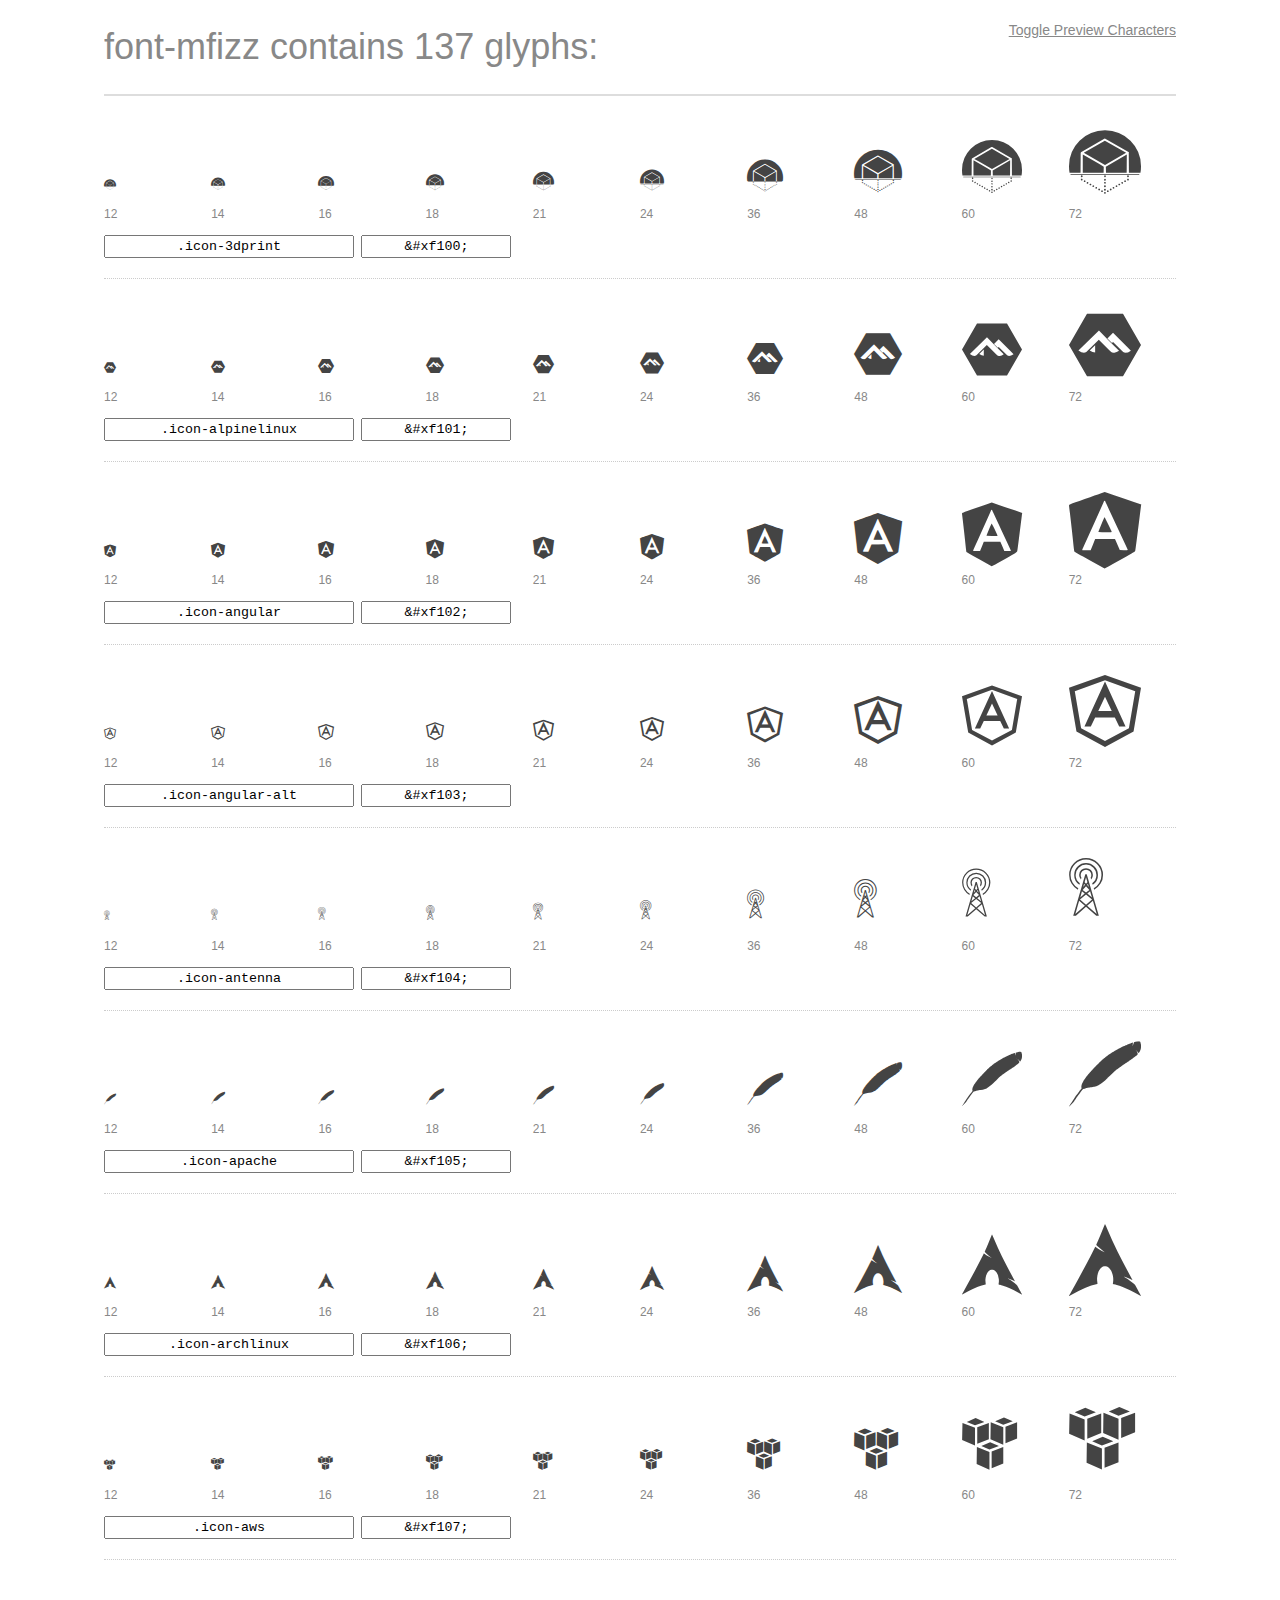
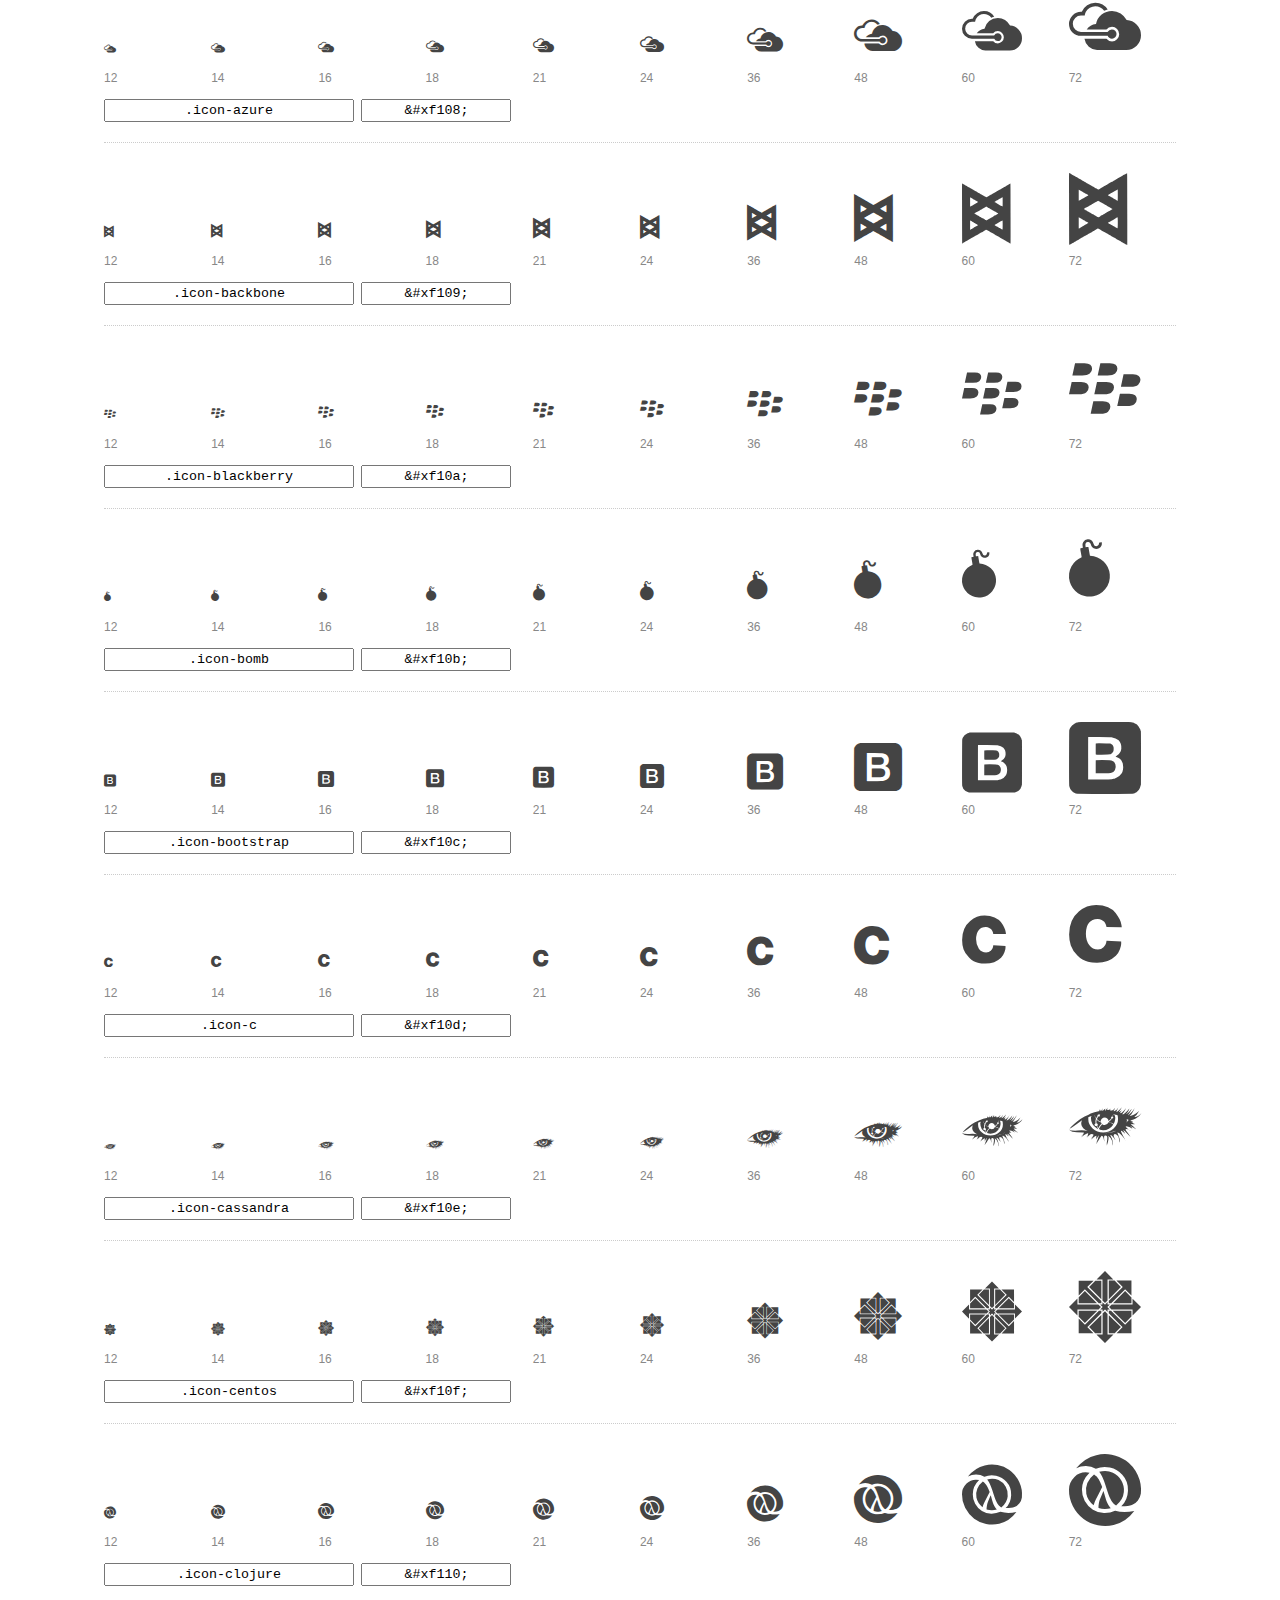
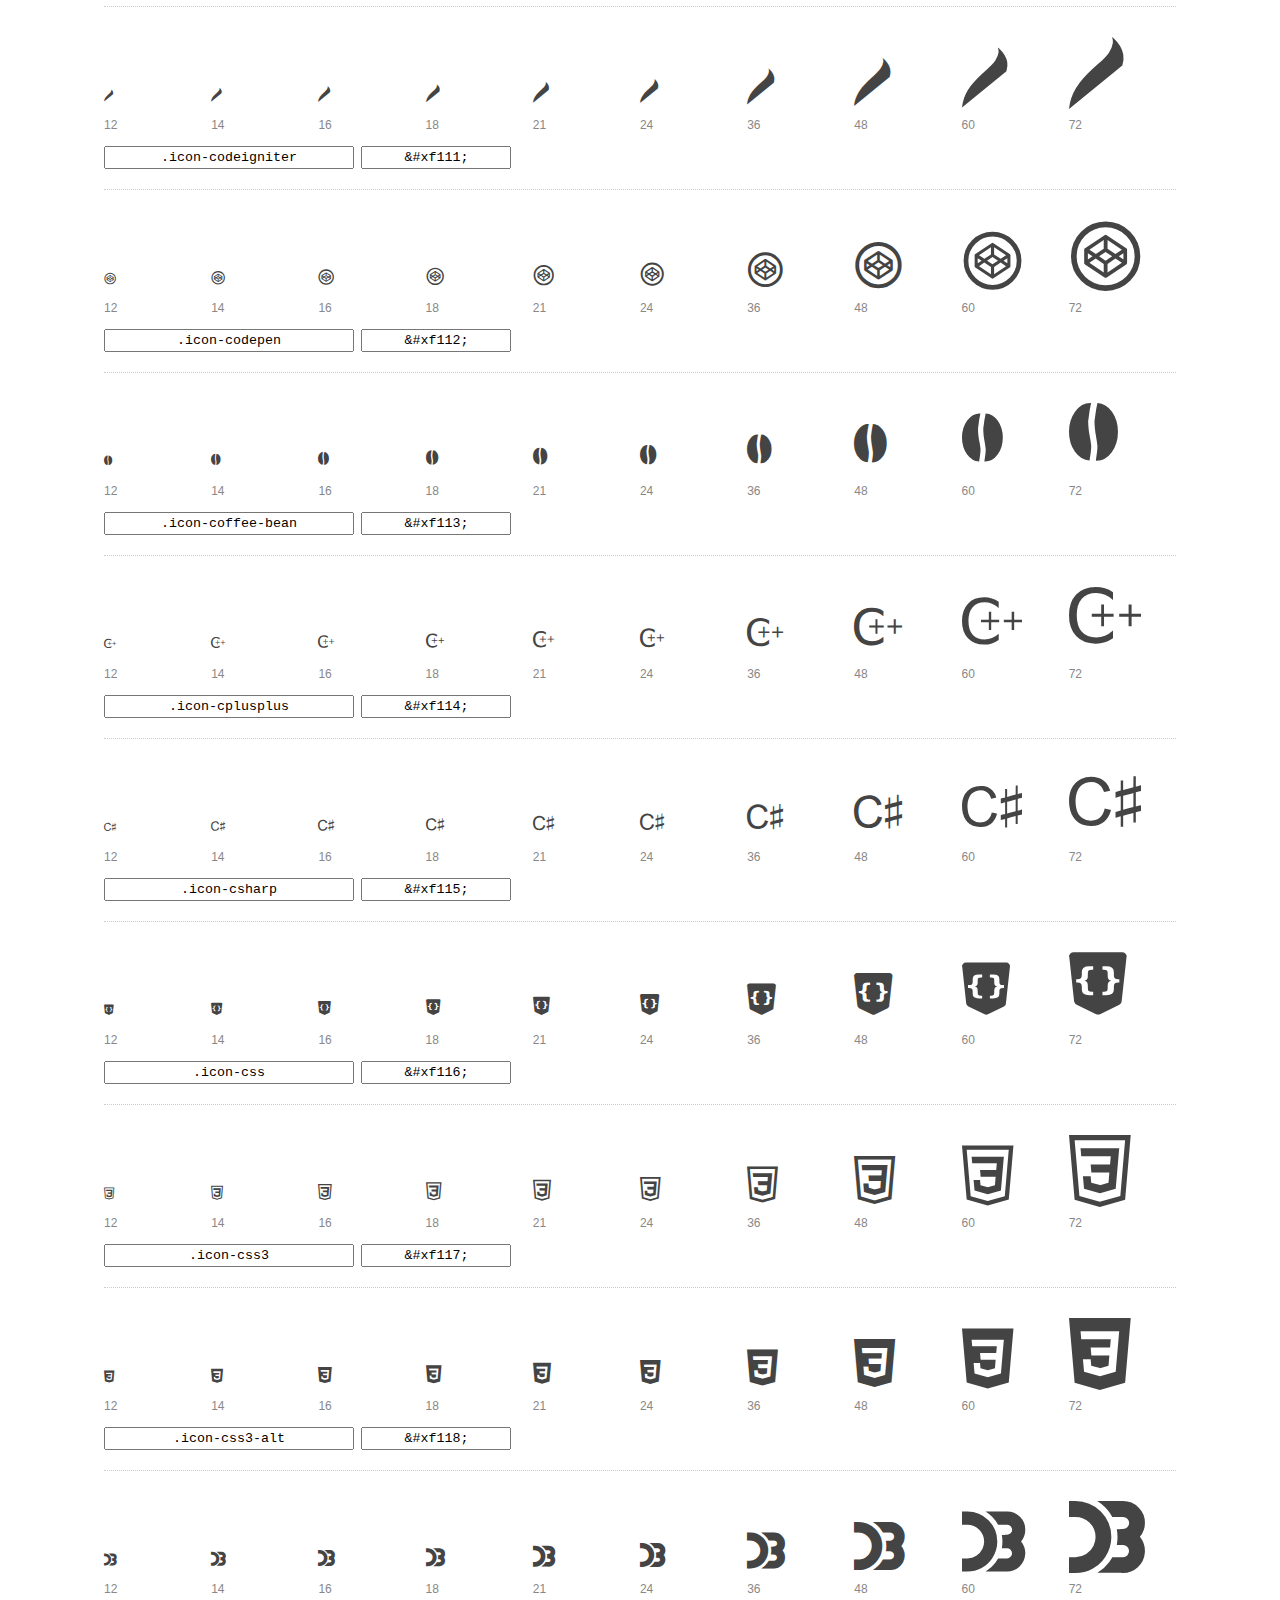
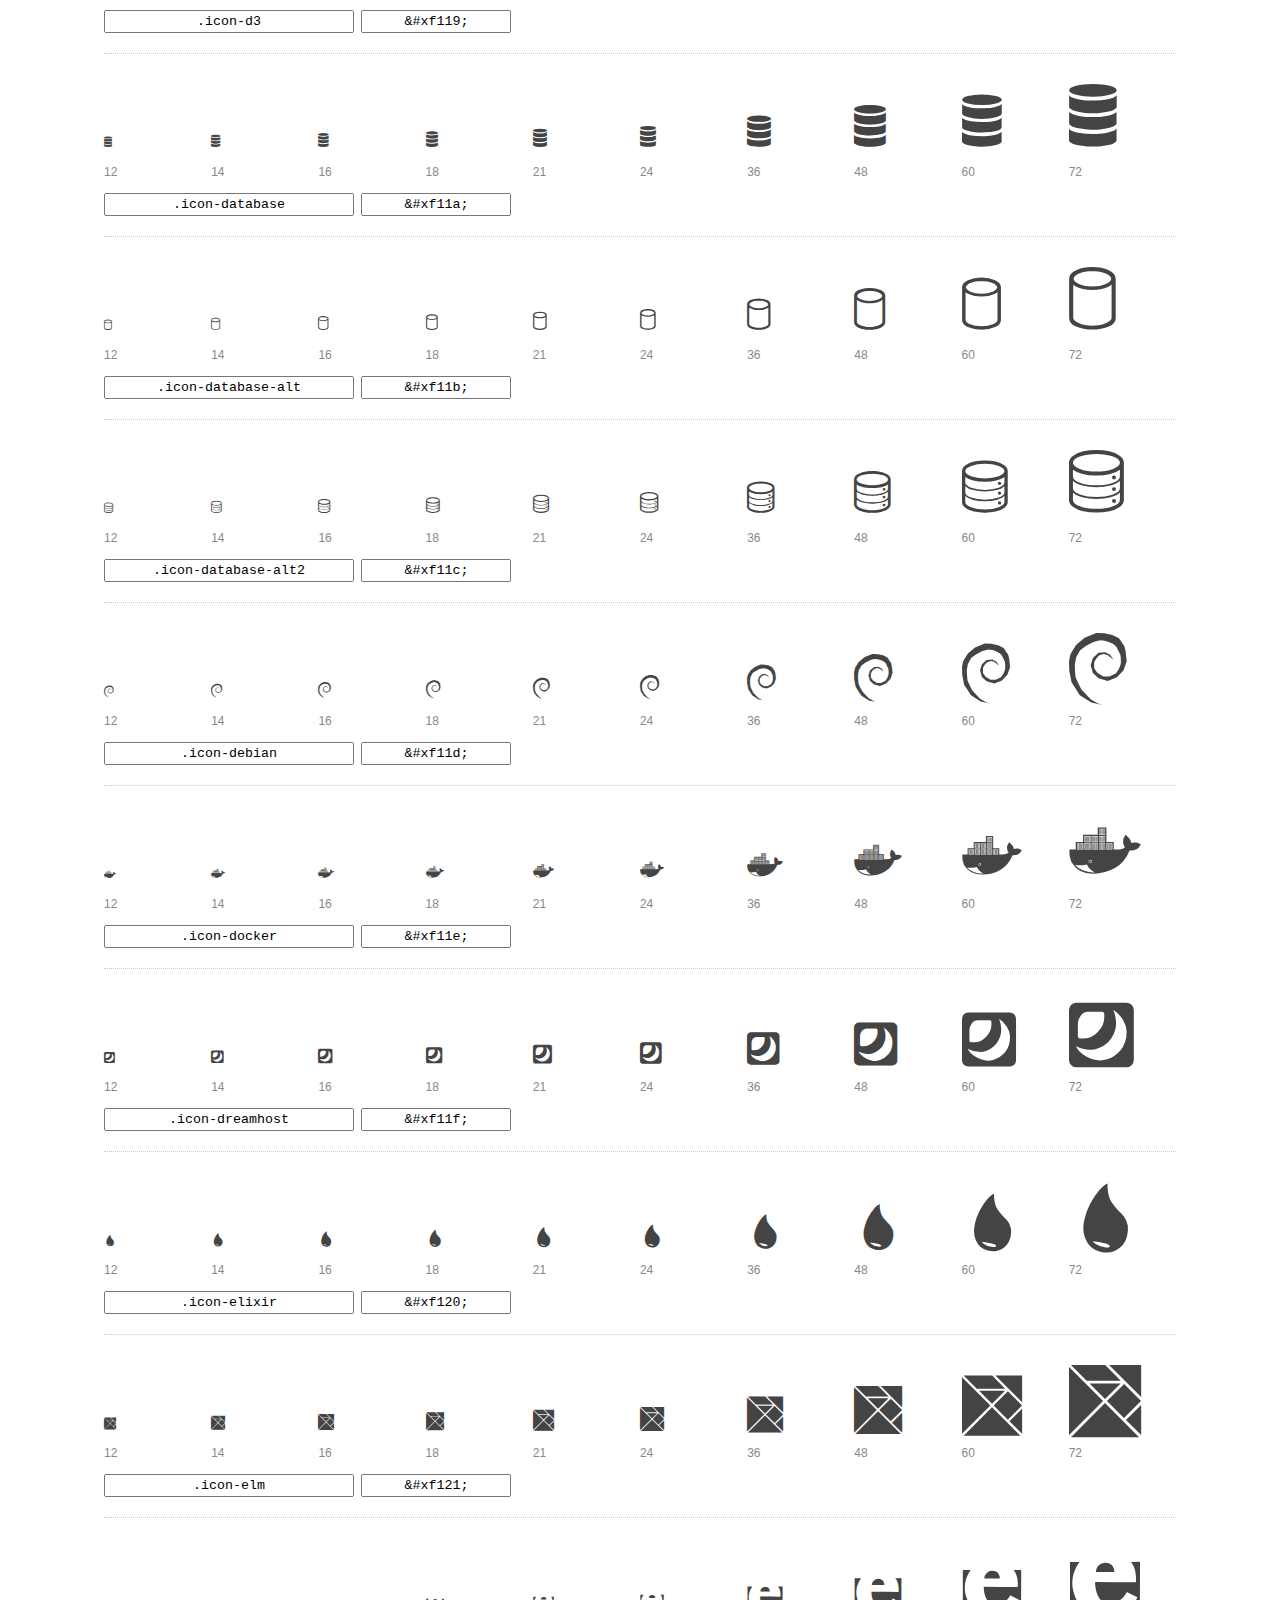
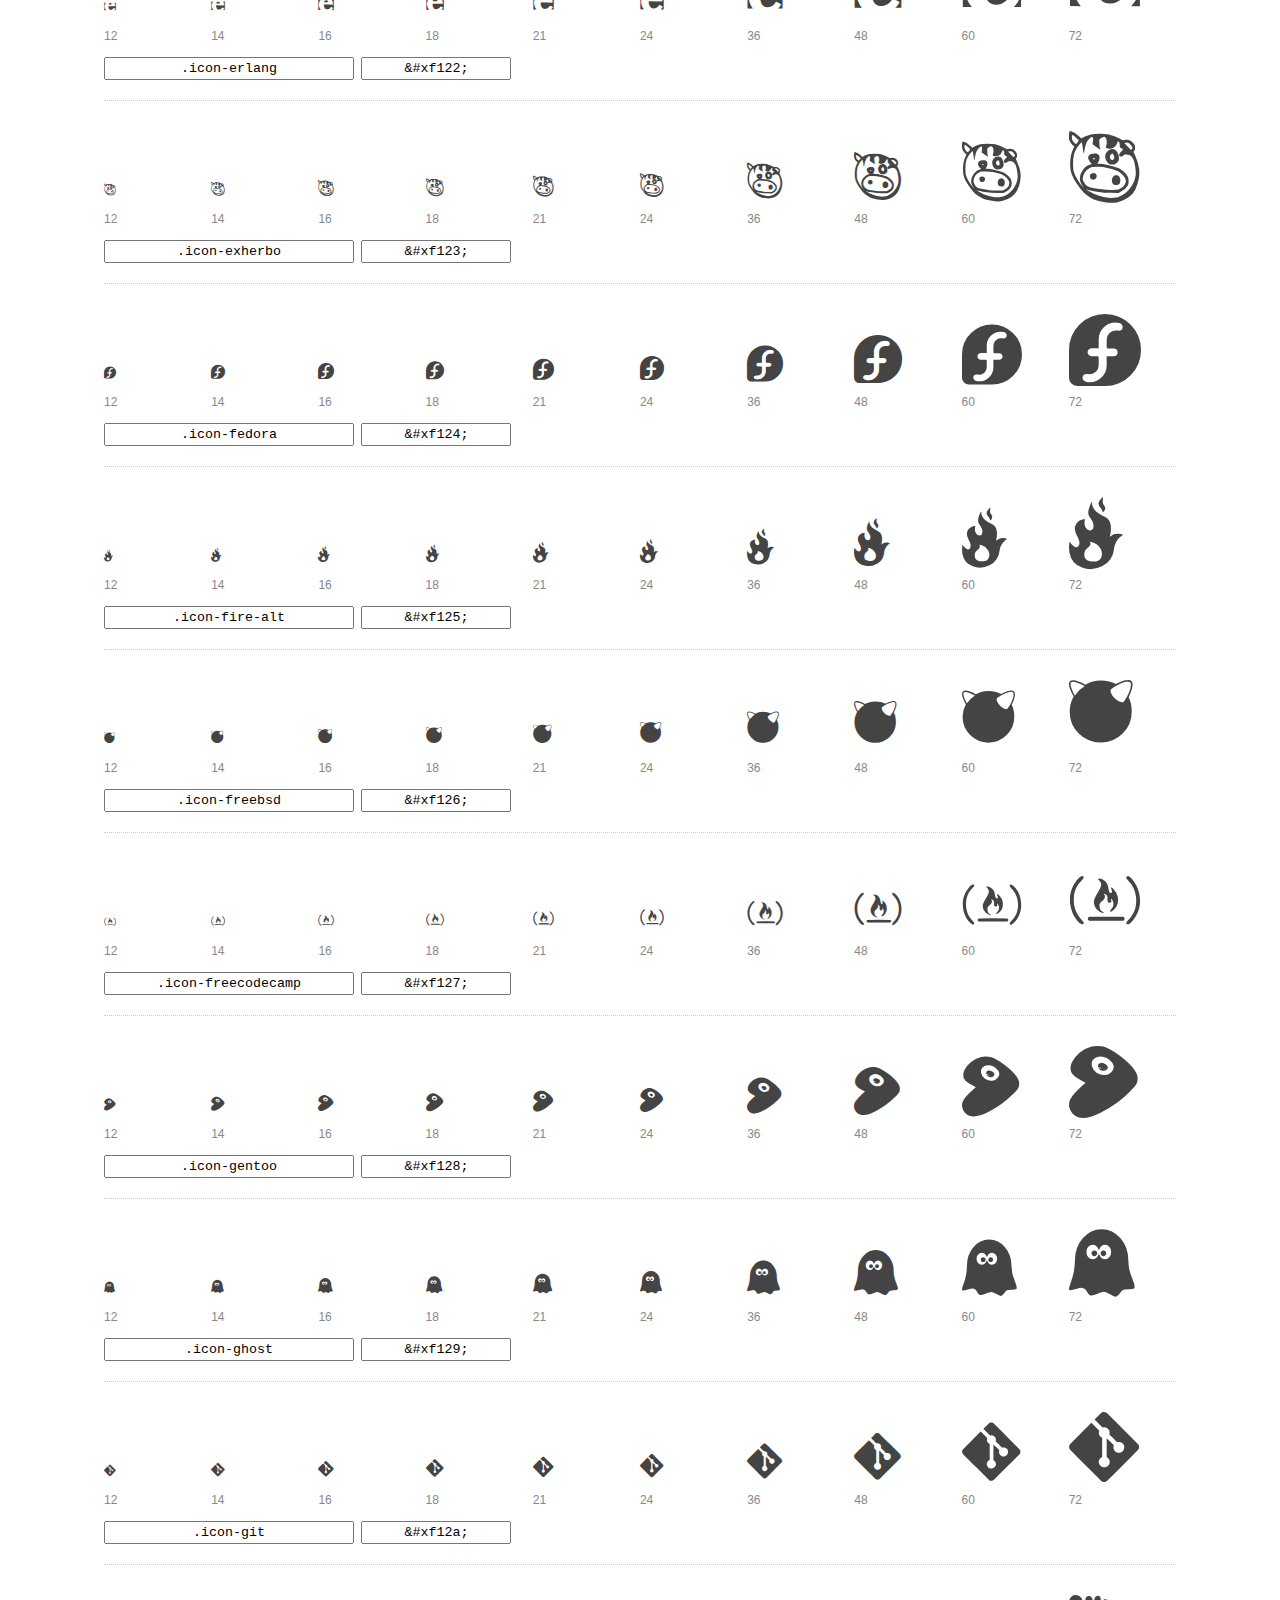
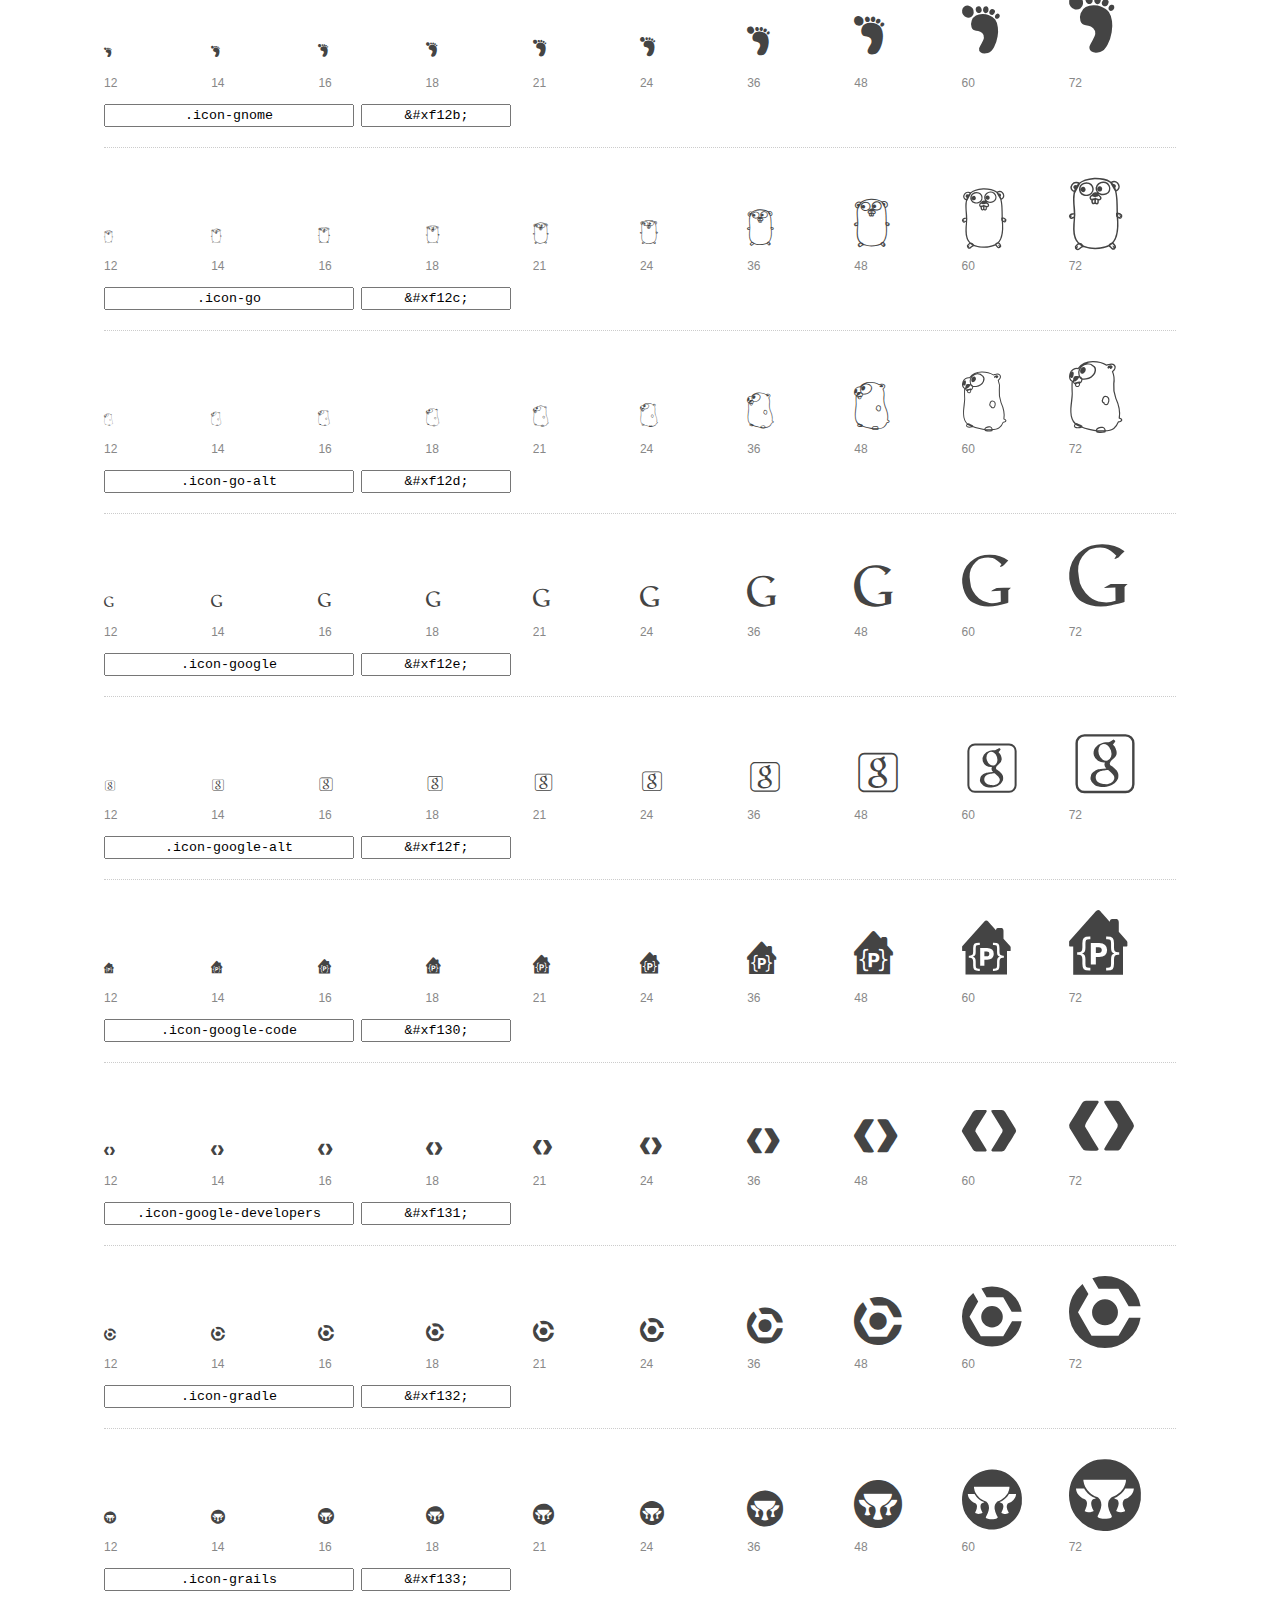
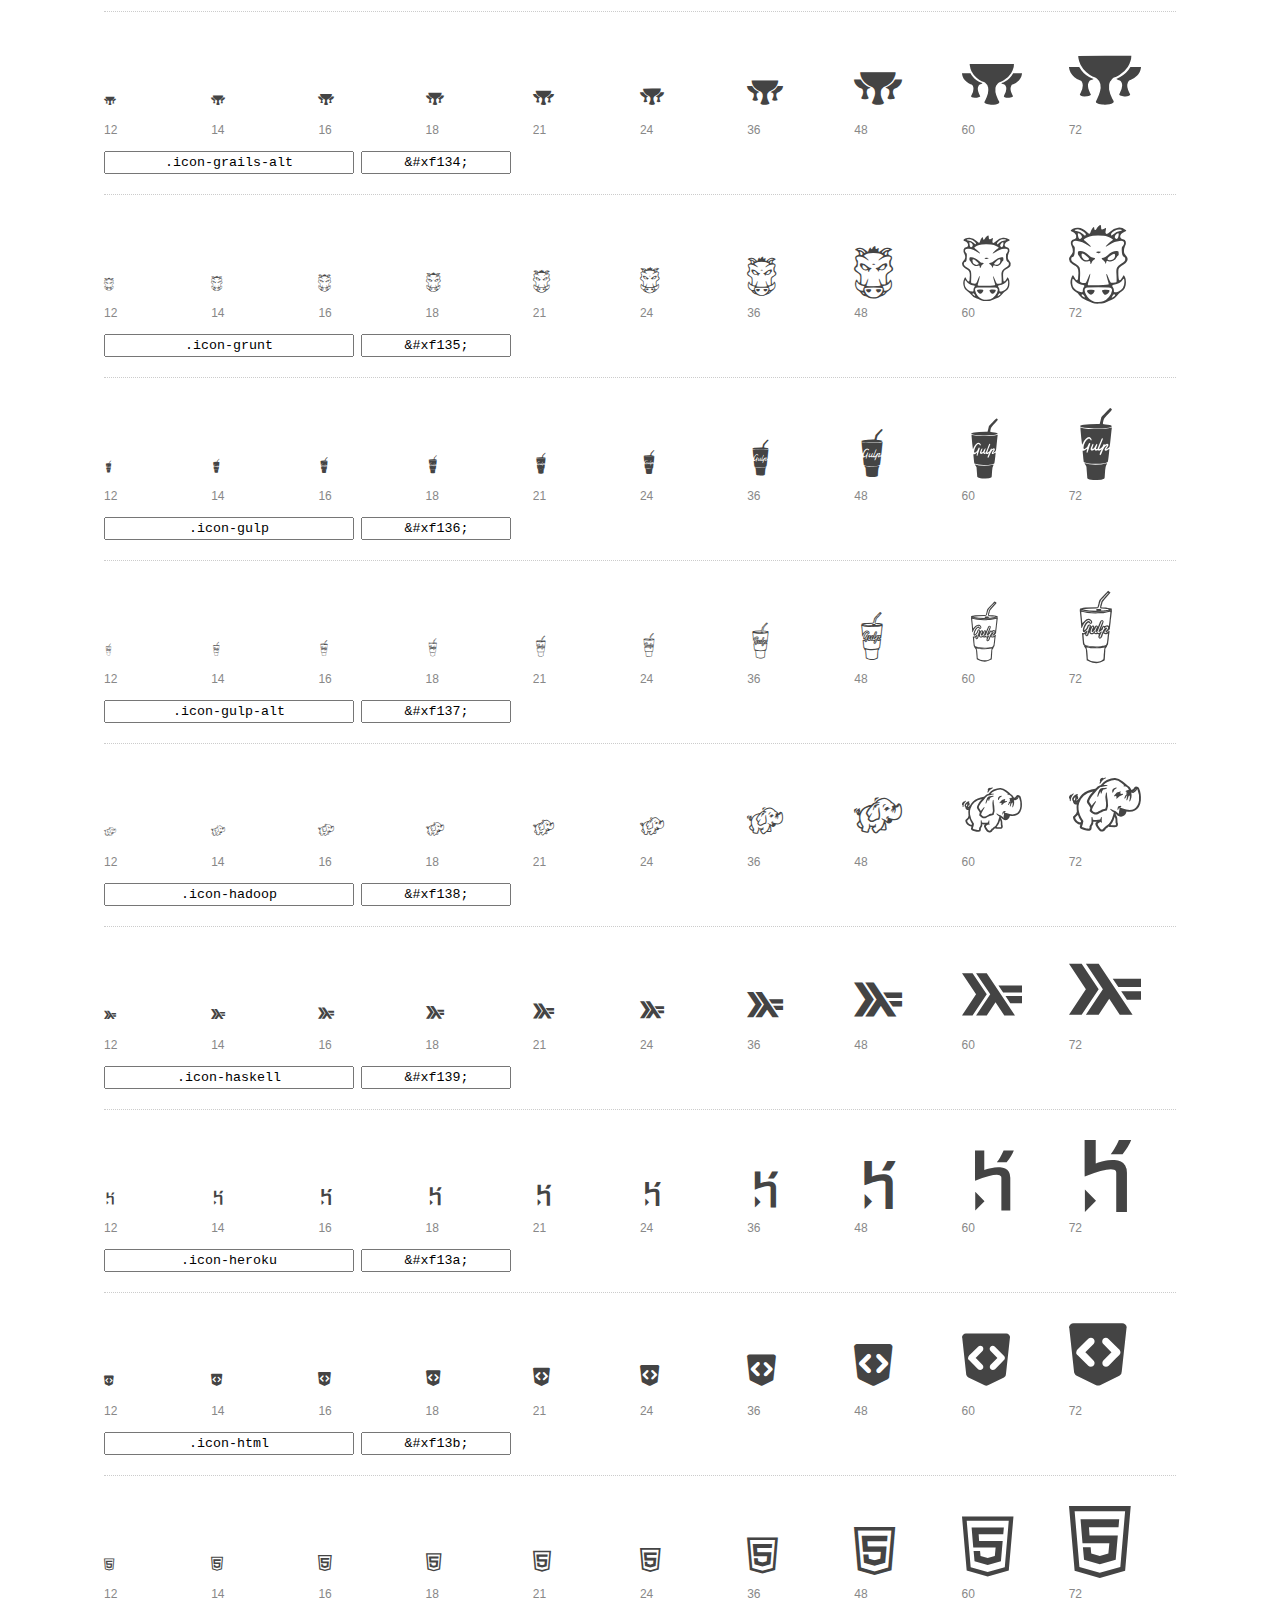
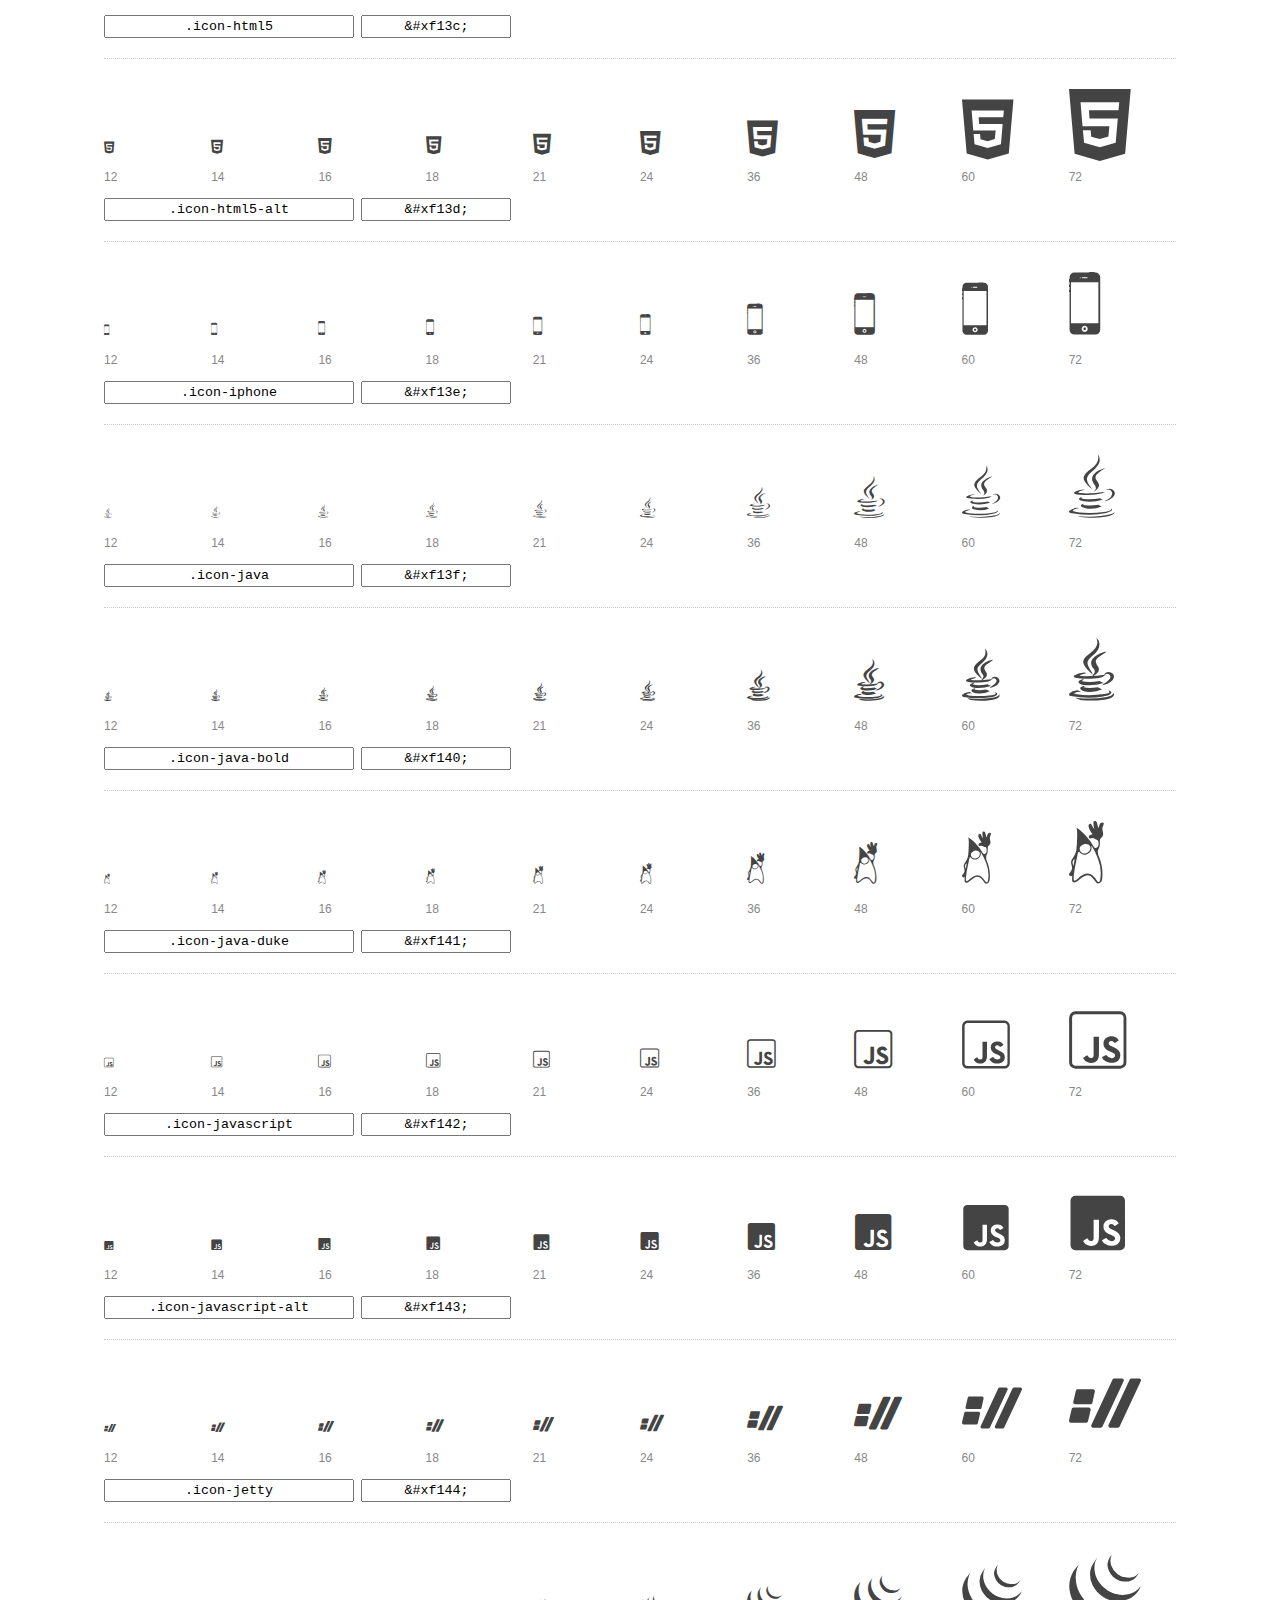
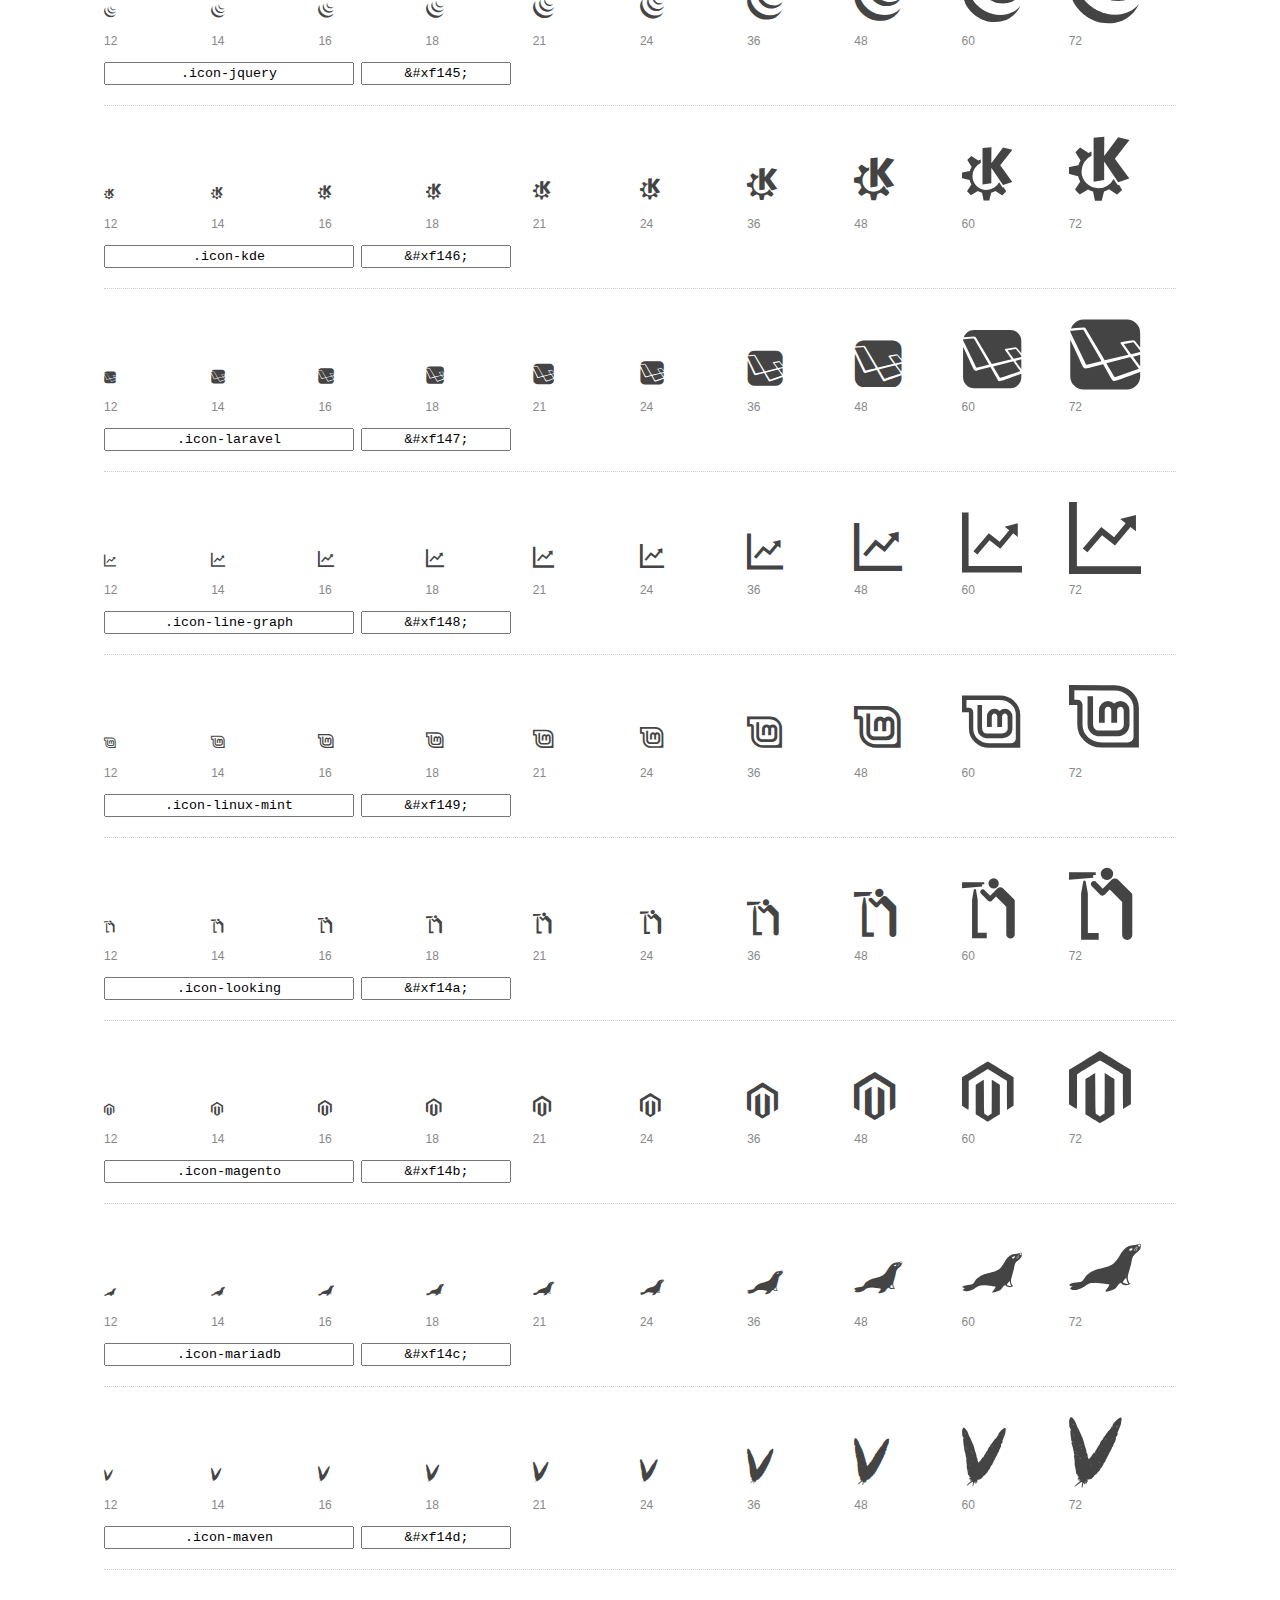
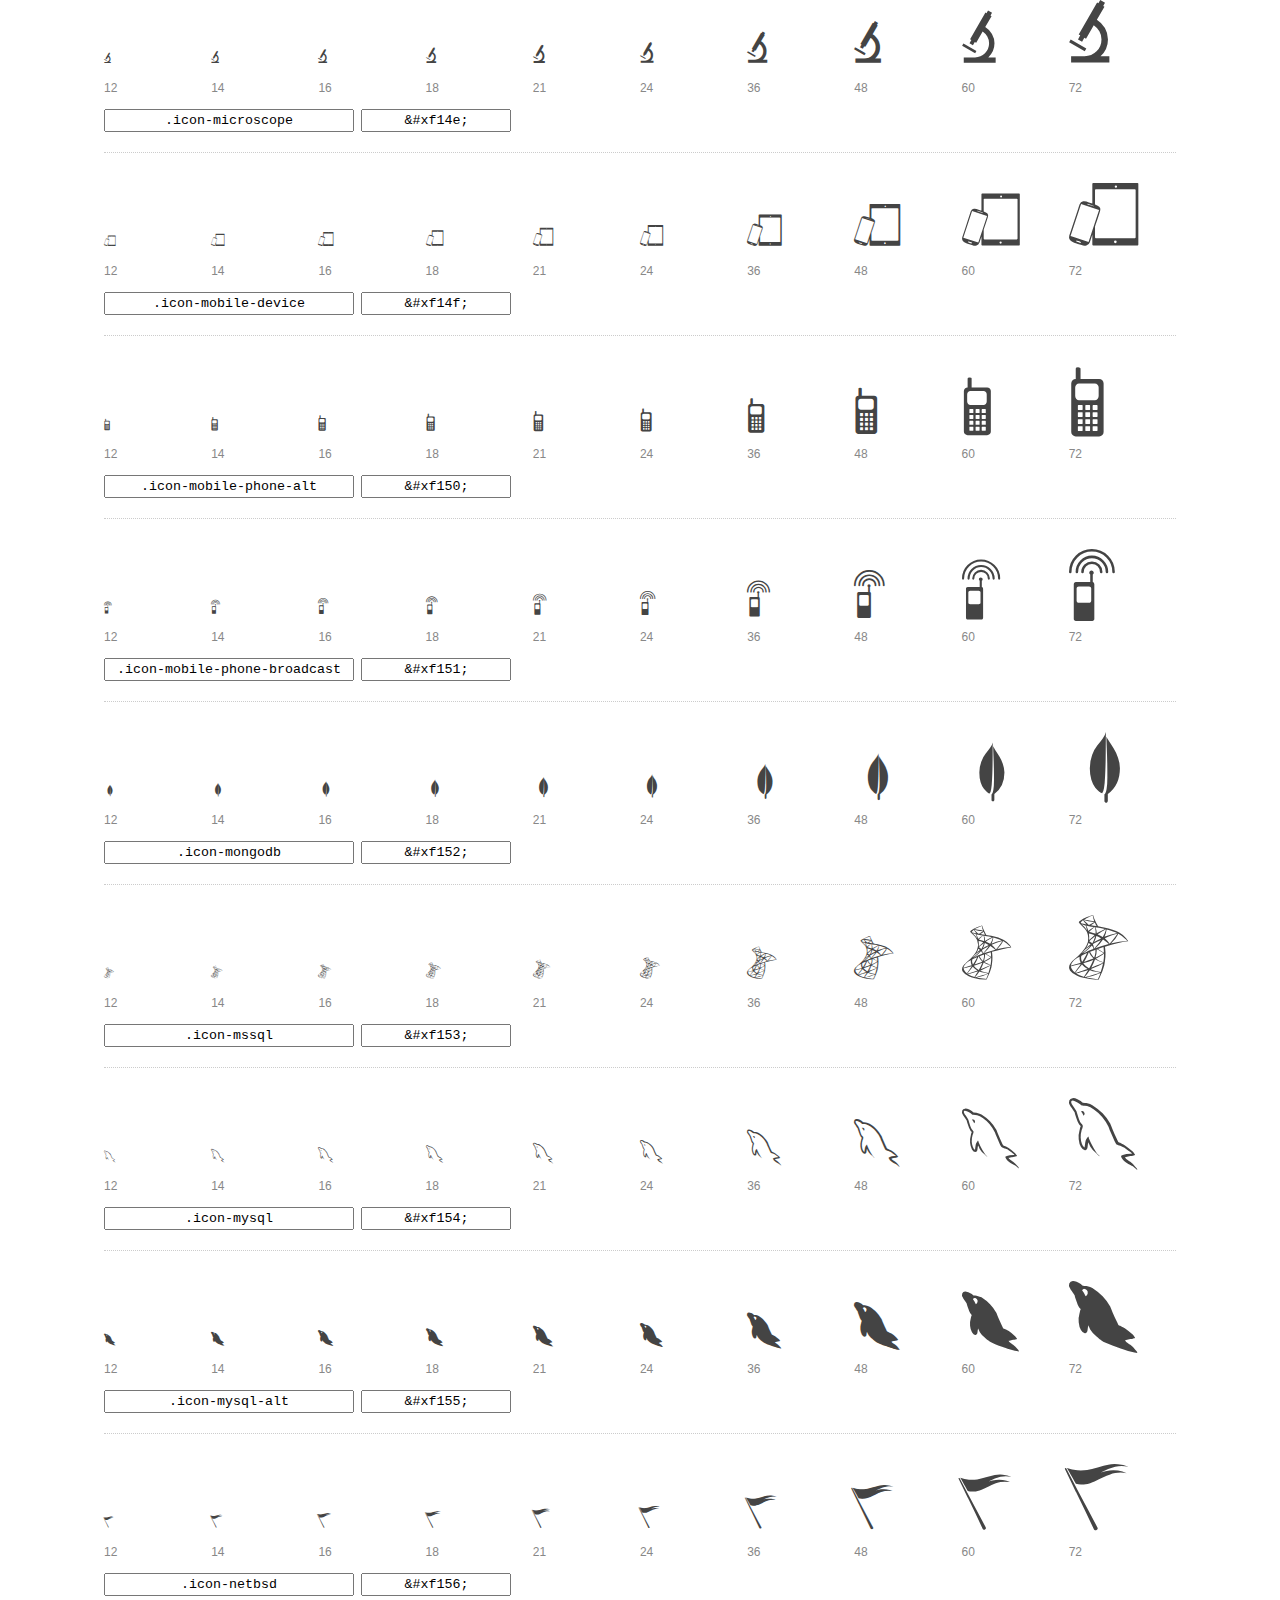
<file: font-mfizz-2.4.1/preview.html>
<!DOCTYPE html>
<html>
  <head>
    <title>font-mfizz glyphs preview</title>

    <style>
      /* Page Styles */

      * {
        -moz-box-sizing: border-box;
        -webkit-box-sizing: border-box;
        box-sizing: border-box;
        margin: 0;
        padding: 0;
      }

      body {
        background: #fff;
        color: #444;
        font: 16px/1.5 "Helvetica Neue", Helvetica, Arial, sans-serif;
      }

      a,
      a:visited {
        color: #888;
        text-decoration: underline;
      }
      a:hover,
      a:focus { color: #000; }

      header {
        border-bottom: 2px solid #ddd;
        margin-bottom: 20px;
        overflow: hidden;
        padding: 20px 0;
      }

      header h1 {
        color: #888;
        float: left;
        font-size: 36px;
        font-weight: 300;
      }

      header a {
        float: right;
        font-size: 14px;
      }

      .container {
        margin: 0 auto;
        max-width: 1200px;
        min-width: 960px;
        padding: 0 40px;
        width: 90%;
      }

      .glyph {
        border-bottom: 1px dotted #ccc;
        padding: 10px 0 20px;
        margin-bottom: 20px;
      }

      .preview-glyphs { vertical-align: bottom; }

      .preview-scale {
        color: #888;
        font-size: 12px;
        margin-top: 5px;
      }

      .step {
        display: inline-block;
        line-height: 1;
        position: relative;
        width: 10%;
      }

      .step .letters,
      .step i {
        -webkit-transition: opacity .3s;
        -moz-transition: opacity .3s;
        -ms-transition: opacity .3s;
        -o-transition: opacity .3s;
        transition: opacity .3s;
      }

      .step:hover .letters { opacity: 1; }
      .step:hover i { opacity: .3; }

      .letters {
        opacity: .3;
        position: absolute;
      }

      .characters-off .letters { display: none; }
      .characters-off .step:hover i { opacity: 1; }

      
      .size-12 { font-size: 12px; }
      
      .size-14 { font-size: 14px; }
      
      .size-16 { font-size: 16px; }
      
      .size-18 { font-size: 18px; }
      
      .size-21 { font-size: 21px; }
      
      .size-24 { font-size: 24px; }
      
      .size-36 { font-size: 36px; }
      
      .size-48 { font-size: 48px; }
      
      .size-60 { font-size: 60px; }
      
      .size-72 { font-size: 72px; }
      

      .usage { margin-top: 10px; }

      .usage input {
        font-family: monospace;
        margin-right: 3px;
        padding: 2px 5px;
        text-align: center;
      }

      .usage .point { width: 150px; }

      .usage .class { width: 250px; }

      footer {
        color: #888;
        font-size: 12px;
        padding: 20px 0;
      }

      /* Icon Font: font-mfizz */

      @font-face {
  font-family: "font-mfizz";
  src: url("./font-mfizz.eot");
  src: url("./font-mfizz.eot?#iefix") format("embedded-opentype"),
       url("./font-mfizz.woff") format("woff"),
       url("./font-mfizz.ttf") format("truetype"),
       url("./font-mfizz.svg#font-mfizz") format("svg");
  font-weight: normal;
  font-style: normal;
}

@media screen and (-webkit-min-device-pixel-ratio:0) {
  @font-face {
    font-family: "font-mfizz";
    src: url("./font-mfizz.svg#font-mfizz") format("svg");
  }
}

      [data-icon]:before { content: attr(data-icon); }

      [data-icon]:before,
      .icon-3dprint:before,
.icon-alpinelinux:before,
.icon-angular:before,
.icon-angular-alt:before,
.icon-antenna:before,
.icon-apache:before,
.icon-archlinux:before,
.icon-aws:before,
.icon-azure:before,
.icon-backbone:before,
.icon-blackberry:before,
.icon-bomb:before,
.icon-bootstrap:before,
.icon-c:before,
.icon-cassandra:before,
.icon-centos:before,
.icon-clojure:before,
.icon-codeigniter:before,
.icon-codepen:before,
.icon-coffee-bean:before,
.icon-cplusplus:before,
.icon-csharp:before,
.icon-css:before,
.icon-css3:before,
.icon-css3-alt:before,
.icon-d3:before,
.icon-database:before,
.icon-database-alt:before,
.icon-database-alt2:before,
.icon-debian:before,
.icon-docker:before,
.icon-dreamhost:before,
.icon-elixir:before,
.icon-elm:before,
.icon-erlang:before,
.icon-exherbo:before,
.icon-fedora:before,
.icon-fire-alt:before,
.icon-freebsd:before,
.icon-freecodecamp:before,
.icon-gentoo:before,
.icon-ghost:before,
.icon-git:before,
.icon-gnome:before,
.icon-go:before,
.icon-go-alt:before,
.icon-google:before,
.icon-google-alt:before,
.icon-google-code:before,
.icon-google-developers:before,
.icon-gradle:before,
.icon-grails:before,
.icon-grails-alt:before,
.icon-grunt:before,
.icon-gulp:before,
.icon-gulp-alt:before,
.icon-hadoop:before,
.icon-haskell:before,
.icon-heroku:before,
.icon-html:before,
.icon-html5:before,
.icon-html5-alt:before,
.icon-iphone:before,
.icon-java:before,
.icon-java-bold:before,
.icon-java-duke:before,
.icon-javascript:before,
.icon-javascript-alt:before,
.icon-jetty:before,
.icon-jquery:before,
.icon-kde:before,
.icon-laravel:before,
.icon-line-graph:before,
.icon-linux-mint:before,
.icon-looking:before,
.icon-magento:before,
.icon-mariadb:before,
.icon-maven:before,
.icon-microscope:before,
.icon-mobile-device:before,
.icon-mobile-phone-alt:before,
.icon-mobile-phone-broadcast:before,
.icon-mongodb:before,
.icon-mssql:before,
.icon-mysql:before,
.icon-mysql-alt:before,
.icon-netbsd:before,
.icon-nginx:before,
.icon-nginx-alt:before,
.icon-nginx-alt2:before,
.icon-nodejs:before,
.icon-npm:before,
.icon-objc:before,
.icon-openshift:before,
.icon-oracle:before,
.icon-oracle-alt:before,
.icon-osx:before,
.icon-perl:before,
.icon-phone-alt:before,
.icon-phone-gap:before,
.icon-phone-retro:before,
.icon-php:before,
.icon-php-alt:before,
.icon-playframework:before,
.icon-playframework-alt:before,
.icon-plone:before,
.icon-postgres:before,
.icon-postgres-alt:before,
.icon-python:before,
.icon-raspberrypi:before,
.icon-reactjs:before,
.icon-redhat:before,
.icon-redis:before,
.icon-ruby:before,
.icon-ruby-on-rails:before,
.icon-ruby-on-rails-alt:before,
.icon-rust:before,
.icon-sass:before,
.icon-satellite:before,
.icon-scala:before,
.icon-scala-alt:before,
.icon-script:before,
.icon-script-alt:before,
.icon-shell:before,
.icon-sitefinity:before,
.icon-solaris:before,
.icon-splatter:before,
.icon-spring:before,
.icon-suse:before,
.icon-svg:before,
.icon-symfony:before,
.icon-tomcat:before,
.icon-ubuntu:before,
.icon-unity:before,
.icon-wireless:before,
.icon-wordpress:before,
.icon-x11:before {
        display: inline-block;
  font-family: "font-mfizz";
  font-style: normal;
  font-weight: normal;
  font-variant: normal;
  line-height: 1;
  text-decoration: inherit;
  text-rendering: optimizeLegibility;
  text-transform: none;
  -moz-osx-font-smoothing: grayscale;
  -webkit-font-smoothing: antialiased;
  font-smoothing: antialiased;
      }

      .icon-3dprint:before { content: "\f100"; }
.icon-alpinelinux:before { content: "\f101"; }
.icon-angular:before { content: "\f102"; }
.icon-angular-alt:before { content: "\f103"; }
.icon-antenna:before { content: "\f104"; }
.icon-apache:before { content: "\f105"; }
.icon-archlinux:before { content: "\f106"; }
.icon-aws:before { content: "\f107"; }
.icon-azure:before { content: "\f108"; }
.icon-backbone:before { content: "\f109"; }
.icon-blackberry:before { content: "\f10a"; }
.icon-bomb:before { content: "\f10b"; }
.icon-bootstrap:before { content: "\f10c"; }
.icon-c:before { content: "\f10d"; }
.icon-cassandra:before { content: "\f10e"; }
.icon-centos:before { content: "\f10f"; }
.icon-clojure:before { content: "\f110"; }
.icon-codeigniter:before { content: "\f111"; }
.icon-codepen:before { content: "\f112"; }
.icon-coffee-bean:before { content: "\f113"; }
.icon-cplusplus:before { content: "\f114"; }
.icon-csharp:before { content: "\f115"; }
.icon-css:before { content: "\f116"; }
.icon-css3:before { content: "\f117"; }
.icon-css3-alt:before { content: "\f118"; }
.icon-d3:before { content: "\f119"; }
.icon-database:before { content: "\f11a"; }
.icon-database-alt:before { content: "\f11b"; }
.icon-database-alt2:before { content: "\f11c"; }
.icon-debian:before { content: "\f11d"; }
.icon-docker:before { content: "\f11e"; }
.icon-dreamhost:before { content: "\f11f"; }
.icon-elixir:before { content: "\f120"; }
.icon-elm:before { content: "\f121"; }
.icon-erlang:before { content: "\f122"; }
.icon-exherbo:before { content: "\f123"; }
.icon-fedora:before { content: "\f124"; }
.icon-fire-alt:before { content: "\f125"; }
.icon-freebsd:before { content: "\f126"; }
.icon-freecodecamp:before { content: "\f127"; }
.icon-gentoo:before { content: "\f128"; }
.icon-ghost:before { content: "\f129"; }
.icon-git:before { content: "\f12a"; }
.icon-gnome:before { content: "\f12b"; }
.icon-go:before { content: "\f12c"; }
.icon-go-alt:before { content: "\f12d"; }
.icon-google:before { content: "\f12e"; }
.icon-google-alt:before { content: "\f12f"; }
.icon-google-code:before { content: "\f130"; }
.icon-google-developers:before { content: "\f131"; }
.icon-gradle:before { content: "\f132"; }
.icon-grails:before { content: "\f133"; }
.icon-grails-alt:before { content: "\f134"; }
.icon-grunt:before { content: "\f135"; }
.icon-gulp:before { content: "\f136"; }
.icon-gulp-alt:before { content: "\f137"; }
.icon-hadoop:before { content: "\f138"; }
.icon-haskell:before { content: "\f139"; }
.icon-heroku:before { content: "\f13a"; }
.icon-html:before { content: "\f13b"; }
.icon-html5:before { content: "\f13c"; }
.icon-html5-alt:before { content: "\f13d"; }
.icon-iphone:before { content: "\f13e"; }
.icon-java:before { content: "\f13f"; }
.icon-java-bold:before { content: "\f140"; }
.icon-java-duke:before { content: "\f141"; }
.icon-javascript:before { content: "\f142"; }
.icon-javascript-alt:before { content: "\f143"; }
.icon-jetty:before { content: "\f144"; }
.icon-jquery:before { content: "\f145"; }
.icon-kde:before { content: "\f146"; }
.icon-laravel:before { content: "\f147"; }
.icon-line-graph:before { content: "\f148"; }
.icon-linux-mint:before { content: "\f149"; }
.icon-looking:before { content: "\f14a"; }
.icon-magento:before { content: "\f14b"; }
.icon-mariadb:before { content: "\f14c"; }
.icon-maven:before { content: "\f14d"; }
.icon-microscope:before { content: "\f14e"; }
.icon-mobile-device:before { content: "\f14f"; }
.icon-mobile-phone-alt:before { content: "\f150"; }
.icon-mobile-phone-broadcast:before { content: "\f151"; }
.icon-mongodb:before { content: "\f152"; }
.icon-mssql:before { content: "\f153"; }
.icon-mysql:before { content: "\f154"; }
.icon-mysql-alt:before { content: "\f155"; }
.icon-netbsd:before { content: "\f156"; }
.icon-nginx:before { content: "\f157"; }
.icon-nginx-alt:before { content: "\f158"; }
.icon-nginx-alt2:before { content: "\f159"; }
.icon-nodejs:before { content: "\f15a"; }
.icon-npm:before { content: "\f15b"; }
.icon-objc:before { content: "\f15c"; }
.icon-openshift:before { content: "\f15d"; }
.icon-oracle:before { content: "\f15e"; }
.icon-oracle-alt:before { content: "\f15f"; }
.icon-osx:before { content: "\f160"; }
.icon-perl:before { content: "\f161"; }
.icon-phone-alt:before { content: "\f162"; }
.icon-phone-gap:before { content: "\f163"; }
.icon-phone-retro:before { content: "\f164"; }
.icon-php:before { content: "\f165"; }
.icon-php-alt:before { content: "\f166"; }
.icon-playframework:before { content: "\f167"; }
.icon-playframework-alt:before { content: "\f168"; }
.icon-plone:before { content: "\f169"; }
.icon-postgres:before { content: "\f16a"; }
.icon-postgres-alt:before { content: "\f16b"; }
.icon-python:before { content: "\f16c"; }
.icon-raspberrypi:before { content: "\f16d"; }
.icon-reactjs:before { content: "\f16e"; }
.icon-redhat:before { content: "\f16f"; }
.icon-redis:before { content: "\f170"; }
.icon-ruby:before { content: "\f171"; }
.icon-ruby-on-rails:before { content: "\f172"; }
.icon-ruby-on-rails-alt:before { content: "\f173"; }
.icon-rust:before { content: "\f174"; }
.icon-sass:before { content: "\f175"; }
.icon-satellite:before { content: "\f176"; }
.icon-scala:before { content: "\f177"; }
.icon-scala-alt:before { content: "\f178"; }
.icon-script:before { content: "\f179"; }
.icon-script-alt:before { content: "\f17a"; }
.icon-shell:before { content: "\f17b"; }
.icon-sitefinity:before { content: "\f17c"; }
.icon-solaris:before { content: "\f17d"; }
.icon-splatter:before { content: "\f17e"; }
.icon-spring:before { content: "\f17f"; }
.icon-suse:before { content: "\f180"; }
.icon-svg:before { content: "\f181"; }
.icon-symfony:before { content: "\f182"; }
.icon-tomcat:before { content: "\f183"; }
.icon-ubuntu:before { content: "\f184"; }
.icon-unity:before { content: "\f185"; }
.icon-wireless:before { content: "\f186"; }
.icon-wordpress:before { content: "\f187"; }
.icon-x11:before { content: "\f188"; }
    </style>

    <!--[if lte IE 8]><script src="http://html5shiv.googlecode.com/svn/trunk/html5.js"></script><![endif]-->

    <script>
      function toggleCharacters() {
        var body = document.getElementsByTagName('body')[0];
        body.className = body.className === 'characters-off' ? '' : 'characters-off';
      }
    </script>
  </head>

  <body class="characters-off">
    <div id="page" class="container">
      <header>
        <h1>font-mfizz contains 137 glyphs:</h1>
        <a onclick="toggleCharacters(); return false;" href="#">Toggle Preview Characters</a>
      </header>

      
      <div class="glyph">
        <div class="preview-glyphs">
          <span class="step size-12"><span class="letters">Pp</span><i id="icon-3dprint" class="icon-3dprint"></i></span><span class="step size-14"><span class="letters">Pp</span><i id="icon-3dprint" class="icon-3dprint"></i></span><span class="step size-16"><span class="letters">Pp</span><i id="icon-3dprint" class="icon-3dprint"></i></span><span class="step size-18"><span class="letters">Pp</span><i id="icon-3dprint" class="icon-3dprint"></i></span><span class="step size-21"><span class="letters">Pp</span><i id="icon-3dprint" class="icon-3dprint"></i></span><span class="step size-24"><span class="letters">Pp</span><i id="icon-3dprint" class="icon-3dprint"></i></span><span class="step size-36"><span class="letters">Pp</span><i id="icon-3dprint" class="icon-3dprint"></i></span><span class="step size-48"><span class="letters">Pp</span><i id="icon-3dprint" class="icon-3dprint"></i></span><span class="step size-60"><span class="letters">Pp</span><i id="icon-3dprint" class="icon-3dprint"></i></span><span class="step size-72"><span class="letters">Pp</span><i id="icon-3dprint" class="icon-3dprint"></i></span>
        </div>
        <div class="preview-scale">
          <span class="step">12</span><span class="step">14</span><span class="step">16</span><span class="step">18</span><span class="step">21</span><span class="step">24</span><span class="step">36</span><span class="step">48</span><span class="step">60</span><span class="step">72</span>
        </div>
        <div class="usage">
          <input class="class" type="text" readonly="readonly" onClick="this.select();" value=".icon-3dprint" />
          <input class="point" type="text" readonly="readonly" onClick="this.select();" value="&amp;#xf100;" />
        </div>
      </div>
      
      <div class="glyph">
        <div class="preview-glyphs">
          <span class="step size-12"><span class="letters">Pp</span><i id="icon-alpinelinux" class="icon-alpinelinux"></i></span><span class="step size-14"><span class="letters">Pp</span><i id="icon-alpinelinux" class="icon-alpinelinux"></i></span><span class="step size-16"><span class="letters">Pp</span><i id="icon-alpinelinux" class="icon-alpinelinux"></i></span><span class="step size-18"><span class="letters">Pp</span><i id="icon-alpinelinux" class="icon-alpinelinux"></i></span><span class="step size-21"><span class="letters">Pp</span><i id="icon-alpinelinux" class="icon-alpinelinux"></i></span><span class="step size-24"><span class="letters">Pp</span><i id="icon-alpinelinux" class="icon-alpinelinux"></i></span><span class="step size-36"><span class="letters">Pp</span><i id="icon-alpinelinux" class="icon-alpinelinux"></i></span><span class="step size-48"><span class="letters">Pp</span><i id="icon-alpinelinux" class="icon-alpinelinux"></i></span><span class="step size-60"><span class="letters">Pp</span><i id="icon-alpinelinux" class="icon-alpinelinux"></i></span><span class="step size-72"><span class="letters">Pp</span><i id="icon-alpinelinux" class="icon-alpinelinux"></i></span>
        </div>
        <div class="preview-scale">
          <span class="step">12</span><span class="step">14</span><span class="step">16</span><span class="step">18</span><span class="step">21</span><span class="step">24</span><span class="step">36</span><span class="step">48</span><span class="step">60</span><span class="step">72</span>
        </div>
        <div class="usage">
          <input class="class" type="text" readonly="readonly" onClick="this.select();" value=".icon-alpinelinux" />
          <input class="point" type="text" readonly="readonly" onClick="this.select();" value="&amp;#xf101;" />
        </div>
      </div>
      
      <div class="glyph">
        <div class="preview-glyphs">
          <span class="step size-12"><span class="letters">Pp</span><i id="icon-angular" class="icon-angular"></i></span><span class="step size-14"><span class="letters">Pp</span><i id="icon-angular" class="icon-angular"></i></span><span class="step size-16"><span class="letters">Pp</span><i id="icon-angular" class="icon-angular"></i></span><span class="step size-18"><span class="letters">Pp</span><i id="icon-angular" class="icon-angular"></i></span><span class="step size-21"><span class="letters">Pp</span><i id="icon-angular" class="icon-angular"></i></span><span class="step size-24"><span class="letters">Pp</span><i id="icon-angular" class="icon-angular"></i></span><span class="step size-36"><span class="letters">Pp</span><i id="icon-angular" class="icon-angular"></i></span><span class="step size-48"><span class="letters">Pp</span><i id="icon-angular" class="icon-angular"></i></span><span class="step size-60"><span class="letters">Pp</span><i id="icon-angular" class="icon-angular"></i></span><span class="step size-72"><span class="letters">Pp</span><i id="icon-angular" class="icon-angular"></i></span>
        </div>
        <div class="preview-scale">
          <span class="step">12</span><span class="step">14</span><span class="step">16</span><span class="step">18</span><span class="step">21</span><span class="step">24</span><span class="step">36</span><span class="step">48</span><span class="step">60</span><span class="step">72</span>
        </div>
        <div class="usage">
          <input class="class" type="text" readonly="readonly" onClick="this.select();" value=".icon-angular" />
          <input class="point" type="text" readonly="readonly" onClick="this.select();" value="&amp;#xf102;" />
        </div>
      </div>
      
      <div class="glyph">
        <div class="preview-glyphs">
          <span class="step size-12"><span class="letters">Pp</span><i id="icon-angular-alt" class="icon-angular-alt"></i></span><span class="step size-14"><span class="letters">Pp</span><i id="icon-angular-alt" class="icon-angular-alt"></i></span><span class="step size-16"><span class="letters">Pp</span><i id="icon-angular-alt" class="icon-angular-alt"></i></span><span class="step size-18"><span class="letters">Pp</span><i id="icon-angular-alt" class="icon-angular-alt"></i></span><span class="step size-21"><span class="letters">Pp</span><i id="icon-angular-alt" class="icon-angular-alt"></i></span><span class="step size-24"><span class="letters">Pp</span><i id="icon-angular-alt" class="icon-angular-alt"></i></span><span class="step size-36"><span class="letters">Pp</span><i id="icon-angular-alt" class="icon-angular-alt"></i></span><span class="step size-48"><span class="letters">Pp</span><i id="icon-angular-alt" class="icon-angular-alt"></i></span><span class="step size-60"><span class="letters">Pp</span><i id="icon-angular-alt" class="icon-angular-alt"></i></span><span class="step size-72"><span class="letters">Pp</span><i id="icon-angular-alt" class="icon-angular-alt"></i></span>
        </div>
        <div class="preview-scale">
          <span class="step">12</span><span class="step">14</span><span class="step">16</span><span class="step">18</span><span class="step">21</span><span class="step">24</span><span class="step">36</span><span class="step">48</span><span class="step">60</span><span class="step">72</span>
        </div>
        <div class="usage">
          <input class="class" type="text" readonly="readonly" onClick="this.select();" value=".icon-angular-alt" />
          <input class="point" type="text" readonly="readonly" onClick="this.select();" value="&amp;#xf103;" />
        </div>
      </div>
      
      <div class="glyph">
        <div class="preview-glyphs">
          <span class="step size-12"><span class="letters">Pp</span><i id="icon-antenna" class="icon-antenna"></i></span><span class="step size-14"><span class="letters">Pp</span><i id="icon-antenna" class="icon-antenna"></i></span><span class="step size-16"><span class="letters">Pp</span><i id="icon-antenna" class="icon-antenna"></i></span><span class="step size-18"><span class="letters">Pp</span><i id="icon-antenna" class="icon-antenna"></i></span><span class="step size-21"><span class="letters">Pp</span><i id="icon-antenna" class="icon-antenna"></i></span><span class="step size-24"><span class="letters">Pp</span><i id="icon-antenna" class="icon-antenna"></i></span><span class="step size-36"><span class="letters">Pp</span><i id="icon-antenna" class="icon-antenna"></i></span><span class="step size-48"><span class="letters">Pp</span><i id="icon-antenna" class="icon-antenna"></i></span><span class="step size-60"><span class="letters">Pp</span><i id="icon-antenna" class="icon-antenna"></i></span><span class="step size-72"><span class="letters">Pp</span><i id="icon-antenna" class="icon-antenna"></i></span>
        </div>
        <div class="preview-scale">
          <span class="step">12</span><span class="step">14</span><span class="step">16</span><span class="step">18</span><span class="step">21</span><span class="step">24</span><span class="step">36</span><span class="step">48</span><span class="step">60</span><span class="step">72</span>
        </div>
        <div class="usage">
          <input class="class" type="text" readonly="readonly" onClick="this.select();" value=".icon-antenna" />
          <input class="point" type="text" readonly="readonly" onClick="this.select();" value="&amp;#xf104;" />
        </div>
      </div>
      
      <div class="glyph">
        <div class="preview-glyphs">
          <span class="step size-12"><span class="letters">Pp</span><i id="icon-apache" class="icon-apache"></i></span><span class="step size-14"><span class="letters">Pp</span><i id="icon-apache" class="icon-apache"></i></span><span class="step size-16"><span class="letters">Pp</span><i id="icon-apache" class="icon-apache"></i></span><span class="step size-18"><span class="letters">Pp</span><i id="icon-apache" class="icon-apache"></i></span><span class="step size-21"><span class="letters">Pp</span><i id="icon-apache" class="icon-apache"></i></span><span class="step size-24"><span class="letters">Pp</span><i id="icon-apache" class="icon-apache"></i></span><span class="step size-36"><span class="letters">Pp</span><i id="icon-apache" class="icon-apache"></i></span><span class="step size-48"><span class="letters">Pp</span><i id="icon-apache" class="icon-apache"></i></span><span class="step size-60"><span class="letters">Pp</span><i id="icon-apache" class="icon-apache"></i></span><span class="step size-72"><span class="letters">Pp</span><i id="icon-apache" class="icon-apache"></i></span>
        </div>
        <div class="preview-scale">
          <span class="step">12</span><span class="step">14</span><span class="step">16</span><span class="step">18</span><span class="step">21</span><span class="step">24</span><span class="step">36</span><span class="step">48</span><span class="step">60</span><span class="step">72</span>
        </div>
        <div class="usage">
          <input class="class" type="text" readonly="readonly" onClick="this.select();" value=".icon-apache" />
          <input class="point" type="text" readonly="readonly" onClick="this.select();" value="&amp;#xf105;" />
        </div>
      </div>
      
      <div class="glyph">
        <div class="preview-glyphs">
          <span class="step size-12"><span class="letters">Pp</span><i id="icon-archlinux" class="icon-archlinux"></i></span><span class="step size-14"><span class="letters">Pp</span><i id="icon-archlinux" class="icon-archlinux"></i></span><span class="step size-16"><span class="letters">Pp</span><i id="icon-archlinux" class="icon-archlinux"></i></span><span class="step size-18"><span class="letters">Pp</span><i id="icon-archlinux" class="icon-archlinux"></i></span><span class="step size-21"><span class="letters">Pp</span><i id="icon-archlinux" class="icon-archlinux"></i></span><span class="step size-24"><span class="letters">Pp</span><i id="icon-archlinux" class="icon-archlinux"></i></span><span class="step size-36"><span class="letters">Pp</span><i id="icon-archlinux" class="icon-archlinux"></i></span><span class="step size-48"><span class="letters">Pp</span><i id="icon-archlinux" class="icon-archlinux"></i></span><span class="step size-60"><span class="letters">Pp</span><i id="icon-archlinux" class="icon-archlinux"></i></span><span class="step size-72"><span class="letters">Pp</span><i id="icon-archlinux" class="icon-archlinux"></i></span>
        </div>
        <div class="preview-scale">
          <span class="step">12</span><span class="step">14</span><span class="step">16</span><span class="step">18</span><span class="step">21</span><span class="step">24</span><span class="step">36</span><span class="step">48</span><span class="step">60</span><span class="step">72</span>
        </div>
        <div class="usage">
          <input class="class" type="text" readonly="readonly" onClick="this.select();" value=".icon-archlinux" />
          <input class="point" type="text" readonly="readonly" onClick="this.select();" value="&amp;#xf106;" />
        </div>
      </div>
      
      <div class="glyph">
        <div class="preview-glyphs">
          <span class="step size-12"><span class="letters">Pp</span><i id="icon-aws" class="icon-aws"></i></span><span class="step size-14"><span class="letters">Pp</span><i id="icon-aws" class="icon-aws"></i></span><span class="step size-16"><span class="letters">Pp</span><i id="icon-aws" class="icon-aws"></i></span><span class="step size-18"><span class="letters">Pp</span><i id="icon-aws" class="icon-aws"></i></span><span class="step size-21"><span class="letters">Pp</span><i id="icon-aws" class="icon-aws"></i></span><span class="step size-24"><span class="letters">Pp</span><i id="icon-aws" class="icon-aws"></i></span><span class="step size-36"><span class="letters">Pp</span><i id="icon-aws" class="icon-aws"></i></span><span class="step size-48"><span class="letters">Pp</span><i id="icon-aws" class="icon-aws"></i></span><span class="step size-60"><span class="letters">Pp</span><i id="icon-aws" class="icon-aws"></i></span><span class="step size-72"><span class="letters">Pp</span><i id="icon-aws" class="icon-aws"></i></span>
        </div>
        <div class="preview-scale">
          <span class="step">12</span><span class="step">14</span><span class="step">16</span><span class="step">18</span><span class="step">21</span><span class="step">24</span><span class="step">36</span><span class="step">48</span><span class="step">60</span><span class="step">72</span>
        </div>
        <div class="usage">
          <input class="class" type="text" readonly="readonly" onClick="this.select();" value=".icon-aws" />
          <input class="point" type="text" readonly="readonly" onClick="this.select();" value="&amp;#xf107;" />
        </div>
      </div>
      
      <div class="glyph">
        <div class="preview-glyphs">
          <span class="step size-12"><span class="letters">Pp</span><i id="icon-azure" class="icon-azure"></i></span><span class="step size-14"><span class="letters">Pp</span><i id="icon-azure" class="icon-azure"></i></span><span class="step size-16"><span class="letters">Pp</span><i id="icon-azure" class="icon-azure"></i></span><span class="step size-18"><span class="letters">Pp</span><i id="icon-azure" class="icon-azure"></i></span><span class="step size-21"><span class="letters">Pp</span><i id="icon-azure" class="icon-azure"></i></span><span class="step size-24"><span class="letters">Pp</span><i id="icon-azure" class="icon-azure"></i></span><span class="step size-36"><span class="letters">Pp</span><i id="icon-azure" class="icon-azure"></i></span><span class="step size-48"><span class="letters">Pp</span><i id="icon-azure" class="icon-azure"></i></span><span class="step size-60"><span class="letters">Pp</span><i id="icon-azure" class="icon-azure"></i></span><span class="step size-72"><span class="letters">Pp</span><i id="icon-azure" class="icon-azure"></i></span>
        </div>
        <div class="preview-scale">
          <span class="step">12</span><span class="step">14</span><span class="step">16</span><span class="step">18</span><span class="step">21</span><span class="step">24</span><span class="step">36</span><span class="step">48</span><span class="step">60</span><span class="step">72</span>
        </div>
        <div class="usage">
          <input class="class" type="text" readonly="readonly" onClick="this.select();" value=".icon-azure" />
          <input class="point" type="text" readonly="readonly" onClick="this.select();" value="&amp;#xf108;" />
        </div>
      </div>
      
      <div class="glyph">
        <div class="preview-glyphs">
          <span class="step size-12"><span class="letters">Pp</span><i id="icon-backbone" class="icon-backbone"></i></span><span class="step size-14"><span class="letters">Pp</span><i id="icon-backbone" class="icon-backbone"></i></span><span class="step size-16"><span class="letters">Pp</span><i id="icon-backbone" class="icon-backbone"></i></span><span class="step size-18"><span class="letters">Pp</span><i id="icon-backbone" class="icon-backbone"></i></span><span class="step size-21"><span class="letters">Pp</span><i id="icon-backbone" class="icon-backbone"></i></span><span class="step size-24"><span class="letters">Pp</span><i id="icon-backbone" class="icon-backbone"></i></span><span class="step size-36"><span class="letters">Pp</span><i id="icon-backbone" class="icon-backbone"></i></span><span class="step size-48"><span class="letters">Pp</span><i id="icon-backbone" class="icon-backbone"></i></span><span class="step size-60"><span class="letters">Pp</span><i id="icon-backbone" class="icon-backbone"></i></span><span class="step size-72"><span class="letters">Pp</span><i id="icon-backbone" class="icon-backbone"></i></span>
        </div>
        <div class="preview-scale">
          <span class="step">12</span><span class="step">14</span><span class="step">16</span><span class="step">18</span><span class="step">21</span><span class="step">24</span><span class="step">36</span><span class="step">48</span><span class="step">60</span><span class="step">72</span>
        </div>
        <div class="usage">
          <input class="class" type="text" readonly="readonly" onClick="this.select();" value=".icon-backbone" />
          <input class="point" type="text" readonly="readonly" onClick="this.select();" value="&amp;#xf109;" />
        </div>
      </div>
      
      <div class="glyph">
        <div class="preview-glyphs">
          <span class="step size-12"><span class="letters">Pp</span><i id="icon-blackberry" class="icon-blackberry"></i></span><span class="step size-14"><span class="letters">Pp</span><i id="icon-blackberry" class="icon-blackberry"></i></span><span class="step size-16"><span class="letters">Pp</span><i id="icon-blackberry" class="icon-blackberry"></i></span><span class="step size-18"><span class="letters">Pp</span><i id="icon-blackberry" class="icon-blackberry"></i></span><span class="step size-21"><span class="letters">Pp</span><i id="icon-blackberry" class="icon-blackberry"></i></span><span class="step size-24"><span class="letters">Pp</span><i id="icon-blackberry" class="icon-blackberry"></i></span><span class="step size-36"><span class="letters">Pp</span><i id="icon-blackberry" class="icon-blackberry"></i></span><span class="step size-48"><span class="letters">Pp</span><i id="icon-blackberry" class="icon-blackberry"></i></span><span class="step size-60"><span class="letters">Pp</span><i id="icon-blackberry" class="icon-blackberry"></i></span><span class="step size-72"><span class="letters">Pp</span><i id="icon-blackberry" class="icon-blackberry"></i></span>
        </div>
        <div class="preview-scale">
          <span class="step">12</span><span class="step">14</span><span class="step">16</span><span class="step">18</span><span class="step">21</span><span class="step">24</span><span class="step">36</span><span class="step">48</span><span class="step">60</span><span class="step">72</span>
        </div>
        <div class="usage">
          <input class="class" type="text" readonly="readonly" onClick="this.select();" value=".icon-blackberry" />
          <input class="point" type="text" readonly="readonly" onClick="this.select();" value="&amp;#xf10a;" />
        </div>
      </div>
      
      <div class="glyph">
        <div class="preview-glyphs">
          <span class="step size-12"><span class="letters">Pp</span><i id="icon-bomb" class="icon-bomb"></i></span><span class="step size-14"><span class="letters">Pp</span><i id="icon-bomb" class="icon-bomb"></i></span><span class="step size-16"><span class="letters">Pp</span><i id="icon-bomb" class="icon-bomb"></i></span><span class="step size-18"><span class="letters">Pp</span><i id="icon-bomb" class="icon-bomb"></i></span><span class="step size-21"><span class="letters">Pp</span><i id="icon-bomb" class="icon-bomb"></i></span><span class="step size-24"><span class="letters">Pp</span><i id="icon-bomb" class="icon-bomb"></i></span><span class="step size-36"><span class="letters">Pp</span><i id="icon-bomb" class="icon-bomb"></i></span><span class="step size-48"><span class="letters">Pp</span><i id="icon-bomb" class="icon-bomb"></i></span><span class="step size-60"><span class="letters">Pp</span><i id="icon-bomb" class="icon-bomb"></i></span><span class="step size-72"><span class="letters">Pp</span><i id="icon-bomb" class="icon-bomb"></i></span>
        </div>
        <div class="preview-scale">
          <span class="step">12</span><span class="step">14</span><span class="step">16</span><span class="step">18</span><span class="step">21</span><span class="step">24</span><span class="step">36</span><span class="step">48</span><span class="step">60</span><span class="step">72</span>
        </div>
        <div class="usage">
          <input class="class" type="text" readonly="readonly" onClick="this.select();" value=".icon-bomb" />
          <input class="point" type="text" readonly="readonly" onClick="this.select();" value="&amp;#xf10b;" />
        </div>
      </div>
      
      <div class="glyph">
        <div class="preview-glyphs">
          <span class="step size-12"><span class="letters">Pp</span><i id="icon-bootstrap" class="icon-bootstrap"></i></span><span class="step size-14"><span class="letters">Pp</span><i id="icon-bootstrap" class="icon-bootstrap"></i></span><span class="step size-16"><span class="letters">Pp</span><i id="icon-bootstrap" class="icon-bootstrap"></i></span><span class="step size-18"><span class="letters">Pp</span><i id="icon-bootstrap" class="icon-bootstrap"></i></span><span class="step size-21"><span class="letters">Pp</span><i id="icon-bootstrap" class="icon-bootstrap"></i></span><span class="step size-24"><span class="letters">Pp</span><i id="icon-bootstrap" class="icon-bootstrap"></i></span><span class="step size-36"><span class="letters">Pp</span><i id="icon-bootstrap" class="icon-bootstrap"></i></span><span class="step size-48"><span class="letters">Pp</span><i id="icon-bootstrap" class="icon-bootstrap"></i></span><span class="step size-60"><span class="letters">Pp</span><i id="icon-bootstrap" class="icon-bootstrap"></i></span><span class="step size-72"><span class="letters">Pp</span><i id="icon-bootstrap" class="icon-bootstrap"></i></span>
        </div>
        <div class="preview-scale">
          <span class="step">12</span><span class="step">14</span><span class="step">16</span><span class="step">18</span><span class="step">21</span><span class="step">24</span><span class="step">36</span><span class="step">48</span><span class="step">60</span><span class="step">72</span>
        </div>
        <div class="usage">
          <input class="class" type="text" readonly="readonly" onClick="this.select();" value=".icon-bootstrap" />
          <input class="point" type="text" readonly="readonly" onClick="this.select();" value="&amp;#xf10c;" />
        </div>
      </div>
      
      <div class="glyph">
        <div class="preview-glyphs">
          <span class="step size-12"><span class="letters">Pp</span><i id="icon-c" class="icon-c"></i></span><span class="step size-14"><span class="letters">Pp</span><i id="icon-c" class="icon-c"></i></span><span class="step size-16"><span class="letters">Pp</span><i id="icon-c" class="icon-c"></i></span><span class="step size-18"><span class="letters">Pp</span><i id="icon-c" class="icon-c"></i></span><span class="step size-21"><span class="letters">Pp</span><i id="icon-c" class="icon-c"></i></span><span class="step size-24"><span class="letters">Pp</span><i id="icon-c" class="icon-c"></i></span><span class="step size-36"><span class="letters">Pp</span><i id="icon-c" class="icon-c"></i></span><span class="step size-48"><span class="letters">Pp</span><i id="icon-c" class="icon-c"></i></span><span class="step size-60"><span class="letters">Pp</span><i id="icon-c" class="icon-c"></i></span><span class="step size-72"><span class="letters">Pp</span><i id="icon-c" class="icon-c"></i></span>
        </div>
        <div class="preview-scale">
          <span class="step">12</span><span class="step">14</span><span class="step">16</span><span class="step">18</span><span class="step">21</span><span class="step">24</span><span class="step">36</span><span class="step">48</span><span class="step">60</span><span class="step">72</span>
        </div>
        <div class="usage">
          <input class="class" type="text" readonly="readonly" onClick="this.select();" value=".icon-c" />
          <input class="point" type="text" readonly="readonly" onClick="this.select();" value="&amp;#xf10d;" />
        </div>
      </div>
      
      <div class="glyph">
        <div class="preview-glyphs">
          <span class="step size-12"><span class="letters">Pp</span><i id="icon-cassandra" class="icon-cassandra"></i></span><span class="step size-14"><span class="letters">Pp</span><i id="icon-cassandra" class="icon-cassandra"></i></span><span class="step size-16"><span class="letters">Pp</span><i id="icon-cassandra" class="icon-cassandra"></i></span><span class="step size-18"><span class="letters">Pp</span><i id="icon-cassandra" class="icon-cassandra"></i></span><span class="step size-21"><span class="letters">Pp</span><i id="icon-cassandra" class="icon-cassandra"></i></span><span class="step size-24"><span class="letters">Pp</span><i id="icon-cassandra" class="icon-cassandra"></i></span><span class="step size-36"><span class="letters">Pp</span><i id="icon-cassandra" class="icon-cassandra"></i></span><span class="step size-48"><span class="letters">Pp</span><i id="icon-cassandra" class="icon-cassandra"></i></span><span class="step size-60"><span class="letters">Pp</span><i id="icon-cassandra" class="icon-cassandra"></i></span><span class="step size-72"><span class="letters">Pp</span><i id="icon-cassandra" class="icon-cassandra"></i></span>
        </div>
        <div class="preview-scale">
          <span class="step">12</span><span class="step">14</span><span class="step">16</span><span class="step">18</span><span class="step">21</span><span class="step">24</span><span class="step">36</span><span class="step">48</span><span class="step">60</span><span class="step">72</span>
        </div>
        <div class="usage">
          <input class="class" type="text" readonly="readonly" onClick="this.select();" value=".icon-cassandra" />
          <input class="point" type="text" readonly="readonly" onClick="this.select();" value="&amp;#xf10e;" />
        </div>
      </div>
      
      <div class="glyph">
        <div class="preview-glyphs">
          <span class="step size-12"><span class="letters">Pp</span><i id="icon-centos" class="icon-centos"></i></span><span class="step size-14"><span class="letters">Pp</span><i id="icon-centos" class="icon-centos"></i></span><span class="step size-16"><span class="letters">Pp</span><i id="icon-centos" class="icon-centos"></i></span><span class="step size-18"><span class="letters">Pp</span><i id="icon-centos" class="icon-centos"></i></span><span class="step size-21"><span class="letters">Pp</span><i id="icon-centos" class="icon-centos"></i></span><span class="step size-24"><span class="letters">Pp</span><i id="icon-centos" class="icon-centos"></i></span><span class="step size-36"><span class="letters">Pp</span><i id="icon-centos" class="icon-centos"></i></span><span class="step size-48"><span class="letters">Pp</span><i id="icon-centos" class="icon-centos"></i></span><span class="step size-60"><span class="letters">Pp</span><i id="icon-centos" class="icon-centos"></i></span><span class="step size-72"><span class="letters">Pp</span><i id="icon-centos" class="icon-centos"></i></span>
        </div>
        <div class="preview-scale">
          <span class="step">12</span><span class="step">14</span><span class="step">16</span><span class="step">18</span><span class="step">21</span><span class="step">24</span><span class="step">36</span><span class="step">48</span><span class="step">60</span><span class="step">72</span>
        </div>
        <div class="usage">
          <input class="class" type="text" readonly="readonly" onClick="this.select();" value=".icon-centos" />
          <input class="point" type="text" readonly="readonly" onClick="this.select();" value="&amp;#xf10f;" />
        </div>
      </div>
      
      <div class="glyph">
        <div class="preview-glyphs">
          <span class="step size-12"><span class="letters">Pp</span><i id="icon-clojure" class="icon-clojure"></i></span><span class="step size-14"><span class="letters">Pp</span><i id="icon-clojure" class="icon-clojure"></i></span><span class="step size-16"><span class="letters">Pp</span><i id="icon-clojure" class="icon-clojure"></i></span><span class="step size-18"><span class="letters">Pp</span><i id="icon-clojure" class="icon-clojure"></i></span><span class="step size-21"><span class="letters">Pp</span><i id="icon-clojure" class="icon-clojure"></i></span><span class="step size-24"><span class="letters">Pp</span><i id="icon-clojure" class="icon-clojure"></i></span><span class="step size-36"><span class="letters">Pp</span><i id="icon-clojure" class="icon-clojure"></i></span><span class="step size-48"><span class="letters">Pp</span><i id="icon-clojure" class="icon-clojure"></i></span><span class="step size-60"><span class="letters">Pp</span><i id="icon-clojure" class="icon-clojure"></i></span><span class="step size-72"><span class="letters">Pp</span><i id="icon-clojure" class="icon-clojure"></i></span>
        </div>
        <div class="preview-scale">
          <span class="step">12</span><span class="step">14</span><span class="step">16</span><span class="step">18</span><span class="step">21</span><span class="step">24</span><span class="step">36</span><span class="step">48</span><span class="step">60</span><span class="step">72</span>
        </div>
        <div class="usage">
          <input class="class" type="text" readonly="readonly" onClick="this.select();" value=".icon-clojure" />
          <input class="point" type="text" readonly="readonly" onClick="this.select();" value="&amp;#xf110;" />
        </div>
      </div>
      
      <div class="glyph">
        <div class="preview-glyphs">
          <span class="step size-12"><span class="letters">Pp</span><i id="icon-codeigniter" class="icon-codeigniter"></i></span><span class="step size-14"><span class="letters">Pp</span><i id="icon-codeigniter" class="icon-codeigniter"></i></span><span class="step size-16"><span class="letters">Pp</span><i id="icon-codeigniter" class="icon-codeigniter"></i></span><span class="step size-18"><span class="letters">Pp</span><i id="icon-codeigniter" class="icon-codeigniter"></i></span><span class="step size-21"><span class="letters">Pp</span><i id="icon-codeigniter" class="icon-codeigniter"></i></span><span class="step size-24"><span class="letters">Pp</span><i id="icon-codeigniter" class="icon-codeigniter"></i></span><span class="step size-36"><span class="letters">Pp</span><i id="icon-codeigniter" class="icon-codeigniter"></i></span><span class="step size-48"><span class="letters">Pp</span><i id="icon-codeigniter" class="icon-codeigniter"></i></span><span class="step size-60"><span class="letters">Pp</span><i id="icon-codeigniter" class="icon-codeigniter"></i></span><span class="step size-72"><span class="letters">Pp</span><i id="icon-codeigniter" class="icon-codeigniter"></i></span>
        </div>
        <div class="preview-scale">
          <span class="step">12</span><span class="step">14</span><span class="step">16</span><span class="step">18</span><span class="step">21</span><span class="step">24</span><span class="step">36</span><span class="step">48</span><span class="step">60</span><span class="step">72</span>
        </div>
        <div class="usage">
          <input class="class" type="text" readonly="readonly" onClick="this.select();" value=".icon-codeigniter" />
          <input class="point" type="text" readonly="readonly" onClick="this.select();" value="&amp;#xf111;" />
        </div>
      </div>
      
      <div class="glyph">
        <div class="preview-glyphs">
          <span class="step size-12"><span class="letters">Pp</span><i id="icon-codepen" class="icon-codepen"></i></span><span class="step size-14"><span class="letters">Pp</span><i id="icon-codepen" class="icon-codepen"></i></span><span class="step size-16"><span class="letters">Pp</span><i id="icon-codepen" class="icon-codepen"></i></span><span class="step size-18"><span class="letters">Pp</span><i id="icon-codepen" class="icon-codepen"></i></span><span class="step size-21"><span class="letters">Pp</span><i id="icon-codepen" class="icon-codepen"></i></span><span class="step size-24"><span class="letters">Pp</span><i id="icon-codepen" class="icon-codepen"></i></span><span class="step size-36"><span class="letters">Pp</span><i id="icon-codepen" class="icon-codepen"></i></span><span class="step size-48"><span class="letters">Pp</span><i id="icon-codepen" class="icon-codepen"></i></span><span class="step size-60"><span class="letters">Pp</span><i id="icon-codepen" class="icon-codepen"></i></span><span class="step size-72"><span class="letters">Pp</span><i id="icon-codepen" class="icon-codepen"></i></span>
        </div>
        <div class="preview-scale">
          <span class="step">12</span><span class="step">14</span><span class="step">16</span><span class="step">18</span><span class="step">21</span><span class="step">24</span><span class="step">36</span><span class="step">48</span><span class="step">60</span><span class="step">72</span>
        </div>
        <div class="usage">
          <input class="class" type="text" readonly="readonly" onClick="this.select();" value=".icon-codepen" />
          <input class="point" type="text" readonly="readonly" onClick="this.select();" value="&amp;#xf112;" />
        </div>
      </div>
      
      <div class="glyph">
        <div class="preview-glyphs">
          <span class="step size-12"><span class="letters">Pp</span><i id="icon-coffee-bean" class="icon-coffee-bean"></i></span><span class="step size-14"><span class="letters">Pp</span><i id="icon-coffee-bean" class="icon-coffee-bean"></i></span><span class="step size-16"><span class="letters">Pp</span><i id="icon-coffee-bean" class="icon-coffee-bean"></i></span><span class="step size-18"><span class="letters">Pp</span><i id="icon-coffee-bean" class="icon-coffee-bean"></i></span><span class="step size-21"><span class="letters">Pp</span><i id="icon-coffee-bean" class="icon-coffee-bean"></i></span><span class="step size-24"><span class="letters">Pp</span><i id="icon-coffee-bean" class="icon-coffee-bean"></i></span><span class="step size-36"><span class="letters">Pp</span><i id="icon-coffee-bean" class="icon-coffee-bean"></i></span><span class="step size-48"><span class="letters">Pp</span><i id="icon-coffee-bean" class="icon-coffee-bean"></i></span><span class="step size-60"><span class="letters">Pp</span><i id="icon-coffee-bean" class="icon-coffee-bean"></i></span><span class="step size-72"><span class="letters">Pp</span><i id="icon-coffee-bean" class="icon-coffee-bean"></i></span>
        </div>
        <div class="preview-scale">
          <span class="step">12</span><span class="step">14</span><span class="step">16</span><span class="step">18</span><span class="step">21</span><span class="step">24</span><span class="step">36</span><span class="step">48</span><span class="step">60</span><span class="step">72</span>
        </div>
        <div class="usage">
          <input class="class" type="text" readonly="readonly" onClick="this.select();" value=".icon-coffee-bean" />
          <input class="point" type="text" readonly="readonly" onClick="this.select();" value="&amp;#xf113;" />
        </div>
      </div>
      
      <div class="glyph">
        <div class="preview-glyphs">
          <span class="step size-12"><span class="letters">Pp</span><i id="icon-cplusplus" class="icon-cplusplus"></i></span><span class="step size-14"><span class="letters">Pp</span><i id="icon-cplusplus" class="icon-cplusplus"></i></span><span class="step size-16"><span class="letters">Pp</span><i id="icon-cplusplus" class="icon-cplusplus"></i></span><span class="step size-18"><span class="letters">Pp</span><i id="icon-cplusplus" class="icon-cplusplus"></i></span><span class="step size-21"><span class="letters">Pp</span><i id="icon-cplusplus" class="icon-cplusplus"></i></span><span class="step size-24"><span class="letters">Pp</span><i id="icon-cplusplus" class="icon-cplusplus"></i></span><span class="step size-36"><span class="letters">Pp</span><i id="icon-cplusplus" class="icon-cplusplus"></i></span><span class="step size-48"><span class="letters">Pp</span><i id="icon-cplusplus" class="icon-cplusplus"></i></span><span class="step size-60"><span class="letters">Pp</span><i id="icon-cplusplus" class="icon-cplusplus"></i></span><span class="step size-72"><span class="letters">Pp</span><i id="icon-cplusplus" class="icon-cplusplus"></i></span>
        </div>
        <div class="preview-scale">
          <span class="step">12</span><span class="step">14</span><span class="step">16</span><span class="step">18</span><span class="step">21</span><span class="step">24</span><span class="step">36</span><span class="step">48</span><span class="step">60</span><span class="step">72</span>
        </div>
        <div class="usage">
          <input class="class" type="text" readonly="readonly" onClick="this.select();" value=".icon-cplusplus" />
          <input class="point" type="text" readonly="readonly" onClick="this.select();" value="&amp;#xf114;" />
        </div>
      </div>
      
      <div class="glyph">
        <div class="preview-glyphs">
          <span class="step size-12"><span class="letters">Pp</span><i id="icon-csharp" class="icon-csharp"></i></span><span class="step size-14"><span class="letters">Pp</span><i id="icon-csharp" class="icon-csharp"></i></span><span class="step size-16"><span class="letters">Pp</span><i id="icon-csharp" class="icon-csharp"></i></span><span class="step size-18"><span class="letters">Pp</span><i id="icon-csharp" class="icon-csharp"></i></span><span class="step size-21"><span class="letters">Pp</span><i id="icon-csharp" class="icon-csharp"></i></span><span class="step size-24"><span class="letters">Pp</span><i id="icon-csharp" class="icon-csharp"></i></span><span class="step size-36"><span class="letters">Pp</span><i id="icon-csharp" class="icon-csharp"></i></span><span class="step size-48"><span class="letters">Pp</span><i id="icon-csharp" class="icon-csharp"></i></span><span class="step size-60"><span class="letters">Pp</span><i id="icon-csharp" class="icon-csharp"></i></span><span class="step size-72"><span class="letters">Pp</span><i id="icon-csharp" class="icon-csharp"></i></span>
        </div>
        <div class="preview-scale">
          <span class="step">12</span><span class="step">14</span><span class="step">16</span><span class="step">18</span><span class="step">21</span><span class="step">24</span><span class="step">36</span><span class="step">48</span><span class="step">60</span><span class="step">72</span>
        </div>
        <div class="usage">
          <input class="class" type="text" readonly="readonly" onClick="this.select();" value=".icon-csharp" />
          <input class="point" type="text" readonly="readonly" onClick="this.select();" value="&amp;#xf115;" />
        </div>
      </div>
      
      <div class="glyph">
        <div class="preview-glyphs">
          <span class="step size-12"><span class="letters">Pp</span><i id="icon-css" class="icon-css"></i></span><span class="step size-14"><span class="letters">Pp</span><i id="icon-css" class="icon-css"></i></span><span class="step size-16"><span class="letters">Pp</span><i id="icon-css" class="icon-css"></i></span><span class="step size-18"><span class="letters">Pp</span><i id="icon-css" class="icon-css"></i></span><span class="step size-21"><span class="letters">Pp</span><i id="icon-css" class="icon-css"></i></span><span class="step size-24"><span class="letters">Pp</span><i id="icon-css" class="icon-css"></i></span><span class="step size-36"><span class="letters">Pp</span><i id="icon-css" class="icon-css"></i></span><span class="step size-48"><span class="letters">Pp</span><i id="icon-css" class="icon-css"></i></span><span class="step size-60"><span class="letters">Pp</span><i id="icon-css" class="icon-css"></i></span><span class="step size-72"><span class="letters">Pp</span><i id="icon-css" class="icon-css"></i></span>
        </div>
        <div class="preview-scale">
          <span class="step">12</span><span class="step">14</span><span class="step">16</span><span class="step">18</span><span class="step">21</span><span class="step">24</span><span class="step">36</span><span class="step">48</span><span class="step">60</span><span class="step">72</span>
        </div>
        <div class="usage">
          <input class="class" type="text" readonly="readonly" onClick="this.select();" value=".icon-css" />
          <input class="point" type="text" readonly="readonly" onClick="this.select();" value="&amp;#xf116;" />
        </div>
      </div>
      
      <div class="glyph">
        <div class="preview-glyphs">
          <span class="step size-12"><span class="letters">Pp</span><i id="icon-css3" class="icon-css3"></i></span><span class="step size-14"><span class="letters">Pp</span><i id="icon-css3" class="icon-css3"></i></span><span class="step size-16"><span class="letters">Pp</span><i id="icon-css3" class="icon-css3"></i></span><span class="step size-18"><span class="letters">Pp</span><i id="icon-css3" class="icon-css3"></i></span><span class="step size-21"><span class="letters">Pp</span><i id="icon-css3" class="icon-css3"></i></span><span class="step size-24"><span class="letters">Pp</span><i id="icon-css3" class="icon-css3"></i></span><span class="step size-36"><span class="letters">Pp</span><i id="icon-css3" class="icon-css3"></i></span><span class="step size-48"><span class="letters">Pp</span><i id="icon-css3" class="icon-css3"></i></span><span class="step size-60"><span class="letters">Pp</span><i id="icon-css3" class="icon-css3"></i></span><span class="step size-72"><span class="letters">Pp</span><i id="icon-css3" class="icon-css3"></i></span>
        </div>
        <div class="preview-scale">
          <span class="step">12</span><span class="step">14</span><span class="step">16</span><span class="step">18</span><span class="step">21</span><span class="step">24</span><span class="step">36</span><span class="step">48</span><span class="step">60</span><span class="step">72</span>
        </div>
        <div class="usage">
          <input class="class" type="text" readonly="readonly" onClick="this.select();" value=".icon-css3" />
          <input class="point" type="text" readonly="readonly" onClick="this.select();" value="&amp;#xf117;" />
        </div>
      </div>
      
      <div class="glyph">
        <div class="preview-glyphs">
          <span class="step size-12"><span class="letters">Pp</span><i id="icon-css3-alt" class="icon-css3-alt"></i></span><span class="step size-14"><span class="letters">Pp</span><i id="icon-css3-alt" class="icon-css3-alt"></i></span><span class="step size-16"><span class="letters">Pp</span><i id="icon-css3-alt" class="icon-css3-alt"></i></span><span class="step size-18"><span class="letters">Pp</span><i id="icon-css3-alt" class="icon-css3-alt"></i></span><span class="step size-21"><span class="letters">Pp</span><i id="icon-css3-alt" class="icon-css3-alt"></i></span><span class="step size-24"><span class="letters">Pp</span><i id="icon-css3-alt" class="icon-css3-alt"></i></span><span class="step size-36"><span class="letters">Pp</span><i id="icon-css3-alt" class="icon-css3-alt"></i></span><span class="step size-48"><span class="letters">Pp</span><i id="icon-css3-alt" class="icon-css3-alt"></i></span><span class="step size-60"><span class="letters">Pp</span><i id="icon-css3-alt" class="icon-css3-alt"></i></span><span class="step size-72"><span class="letters">Pp</span><i id="icon-css3-alt" class="icon-css3-alt"></i></span>
        </div>
        <div class="preview-scale">
          <span class="step">12</span><span class="step">14</span><span class="step">16</span><span class="step">18</span><span class="step">21</span><span class="step">24</span><span class="step">36</span><span class="step">48</span><span class="step">60</span><span class="step">72</span>
        </div>
        <div class="usage">
          <input class="class" type="text" readonly="readonly" onClick="this.select();" value=".icon-css3-alt" />
          <input class="point" type="text" readonly="readonly" onClick="this.select();" value="&amp;#xf118;" />
        </div>
      </div>
      
      <div class="glyph">
        <div class="preview-glyphs">
          <span class="step size-12"><span class="letters">Pp</span><i id="icon-d3" class="icon-d3"></i></span><span class="step size-14"><span class="letters">Pp</span><i id="icon-d3" class="icon-d3"></i></span><span class="step size-16"><span class="letters">Pp</span><i id="icon-d3" class="icon-d3"></i></span><span class="step size-18"><span class="letters">Pp</span><i id="icon-d3" class="icon-d3"></i></span><span class="step size-21"><span class="letters">Pp</span><i id="icon-d3" class="icon-d3"></i></span><span class="step size-24"><span class="letters">Pp</span><i id="icon-d3" class="icon-d3"></i></span><span class="step size-36"><span class="letters">Pp</span><i id="icon-d3" class="icon-d3"></i></span><span class="step size-48"><span class="letters">Pp</span><i id="icon-d3" class="icon-d3"></i></span><span class="step size-60"><span class="letters">Pp</span><i id="icon-d3" class="icon-d3"></i></span><span class="step size-72"><span class="letters">Pp</span><i id="icon-d3" class="icon-d3"></i></span>
        </div>
        <div class="preview-scale">
          <span class="step">12</span><span class="step">14</span><span class="step">16</span><span class="step">18</span><span class="step">21</span><span class="step">24</span><span class="step">36</span><span class="step">48</span><span class="step">60</span><span class="step">72</span>
        </div>
        <div class="usage">
          <input class="class" type="text" readonly="readonly" onClick="this.select();" value=".icon-d3" />
          <input class="point" type="text" readonly="readonly" onClick="this.select();" value="&amp;#xf119;" />
        </div>
      </div>
      
      <div class="glyph">
        <div class="preview-glyphs">
          <span class="step size-12"><span class="letters">Pp</span><i id="icon-database" class="icon-database"></i></span><span class="step size-14"><span class="letters">Pp</span><i id="icon-database" class="icon-database"></i></span><span class="step size-16"><span class="letters">Pp</span><i id="icon-database" class="icon-database"></i></span><span class="step size-18"><span class="letters">Pp</span><i id="icon-database" class="icon-database"></i></span><span class="step size-21"><span class="letters">Pp</span><i id="icon-database" class="icon-database"></i></span><span class="step size-24"><span class="letters">Pp</span><i id="icon-database" class="icon-database"></i></span><span class="step size-36"><span class="letters">Pp</span><i id="icon-database" class="icon-database"></i></span><span class="step size-48"><span class="letters">Pp</span><i id="icon-database" class="icon-database"></i></span><span class="step size-60"><span class="letters">Pp</span><i id="icon-database" class="icon-database"></i></span><span class="step size-72"><span class="letters">Pp</span><i id="icon-database" class="icon-database"></i></span>
        </div>
        <div class="preview-scale">
          <span class="step">12</span><span class="step">14</span><span class="step">16</span><span class="step">18</span><span class="step">21</span><span class="step">24</span><span class="step">36</span><span class="step">48</span><span class="step">60</span><span class="step">72</span>
        </div>
        <div class="usage">
          <input class="class" type="text" readonly="readonly" onClick="this.select();" value=".icon-database" />
          <input class="point" type="text" readonly="readonly" onClick="this.select();" value="&amp;#xf11a;" />
        </div>
      </div>
      
      <div class="glyph">
        <div class="preview-glyphs">
          <span class="step size-12"><span class="letters">Pp</span><i id="icon-database-alt" class="icon-database-alt"></i></span><span class="step size-14"><span class="letters">Pp</span><i id="icon-database-alt" class="icon-database-alt"></i></span><span class="step size-16"><span class="letters">Pp</span><i id="icon-database-alt" class="icon-database-alt"></i></span><span class="step size-18"><span class="letters">Pp</span><i id="icon-database-alt" class="icon-database-alt"></i></span><span class="step size-21"><span class="letters">Pp</span><i id="icon-database-alt" class="icon-database-alt"></i></span><span class="step size-24"><span class="letters">Pp</span><i id="icon-database-alt" class="icon-database-alt"></i></span><span class="step size-36"><span class="letters">Pp</span><i id="icon-database-alt" class="icon-database-alt"></i></span><span class="step size-48"><span class="letters">Pp</span><i id="icon-database-alt" class="icon-database-alt"></i></span><span class="step size-60"><span class="letters">Pp</span><i id="icon-database-alt" class="icon-database-alt"></i></span><span class="step size-72"><span class="letters">Pp</span><i id="icon-database-alt" class="icon-database-alt"></i></span>
        </div>
        <div class="preview-scale">
          <span class="step">12</span><span class="step">14</span><span class="step">16</span><span class="step">18</span><span class="step">21</span><span class="step">24</span><span class="step">36</span><span class="step">48</span><span class="step">60</span><span class="step">72</span>
        </div>
        <div class="usage">
          <input class="class" type="text" readonly="readonly" onClick="this.select();" value=".icon-database-alt" />
          <input class="point" type="text" readonly="readonly" onClick="this.select();" value="&amp;#xf11b;" />
        </div>
      </div>
      
      <div class="glyph">
        <div class="preview-glyphs">
          <span class="step size-12"><span class="letters">Pp</span><i id="icon-database-alt2" class="icon-database-alt2"></i></span><span class="step size-14"><span class="letters">Pp</span><i id="icon-database-alt2" class="icon-database-alt2"></i></span><span class="step size-16"><span class="letters">Pp</span><i id="icon-database-alt2" class="icon-database-alt2"></i></span><span class="step size-18"><span class="letters">Pp</span><i id="icon-database-alt2" class="icon-database-alt2"></i></span><span class="step size-21"><span class="letters">Pp</span><i id="icon-database-alt2" class="icon-database-alt2"></i></span><span class="step size-24"><span class="letters">Pp</span><i id="icon-database-alt2" class="icon-database-alt2"></i></span><span class="step size-36"><span class="letters">Pp</span><i id="icon-database-alt2" class="icon-database-alt2"></i></span><span class="step size-48"><span class="letters">Pp</span><i id="icon-database-alt2" class="icon-database-alt2"></i></span><span class="step size-60"><span class="letters">Pp</span><i id="icon-database-alt2" class="icon-database-alt2"></i></span><span class="step size-72"><span class="letters">Pp</span><i id="icon-database-alt2" class="icon-database-alt2"></i></span>
        </div>
        <div class="preview-scale">
          <span class="step">12</span><span class="step">14</span><span class="step">16</span><span class="step">18</span><span class="step">21</span><span class="step">24</span><span class="step">36</span><span class="step">48</span><span class="step">60</span><span class="step">72</span>
        </div>
        <div class="usage">
          <input class="class" type="text" readonly="readonly" onClick="this.select();" value=".icon-database-alt2" />
          <input class="point" type="text" readonly="readonly" onClick="this.select();" value="&amp;#xf11c;" />
        </div>
      </div>
      
      <div class="glyph">
        <div class="preview-glyphs">
          <span class="step size-12"><span class="letters">Pp</span><i id="icon-debian" class="icon-debian"></i></span><span class="step size-14"><span class="letters">Pp</span><i id="icon-debian" class="icon-debian"></i></span><span class="step size-16"><span class="letters">Pp</span><i id="icon-debian" class="icon-debian"></i></span><span class="step size-18"><span class="letters">Pp</span><i id="icon-debian" class="icon-debian"></i></span><span class="step size-21"><span class="letters">Pp</span><i id="icon-debian" class="icon-debian"></i></span><span class="step size-24"><span class="letters">Pp</span><i id="icon-debian" class="icon-debian"></i></span><span class="step size-36"><span class="letters">Pp</span><i id="icon-debian" class="icon-debian"></i></span><span class="step size-48"><span class="letters">Pp</span><i id="icon-debian" class="icon-debian"></i></span><span class="step size-60"><span class="letters">Pp</span><i id="icon-debian" class="icon-debian"></i></span><span class="step size-72"><span class="letters">Pp</span><i id="icon-debian" class="icon-debian"></i></span>
        </div>
        <div class="preview-scale">
          <span class="step">12</span><span class="step">14</span><span class="step">16</span><span class="step">18</span><span class="step">21</span><span class="step">24</span><span class="step">36</span><span class="step">48</span><span class="step">60</span><span class="step">72</span>
        </div>
        <div class="usage">
          <input class="class" type="text" readonly="readonly" onClick="this.select();" value=".icon-debian" />
          <input class="point" type="text" readonly="readonly" onClick="this.select();" value="&amp;#xf11d;" />
        </div>
      </div>
      
      <div class="glyph">
        <div class="preview-glyphs">
          <span class="step size-12"><span class="letters">Pp</span><i id="icon-docker" class="icon-docker"></i></span><span class="step size-14"><span class="letters">Pp</span><i id="icon-docker" class="icon-docker"></i></span><span class="step size-16"><span class="letters">Pp</span><i id="icon-docker" class="icon-docker"></i></span><span class="step size-18"><span class="letters">Pp</span><i id="icon-docker" class="icon-docker"></i></span><span class="step size-21"><span class="letters">Pp</span><i id="icon-docker" class="icon-docker"></i></span><span class="step size-24"><span class="letters">Pp</span><i id="icon-docker" class="icon-docker"></i></span><span class="step size-36"><span class="letters">Pp</span><i id="icon-docker" class="icon-docker"></i></span><span class="step size-48"><span class="letters">Pp</span><i id="icon-docker" class="icon-docker"></i></span><span class="step size-60"><span class="letters">Pp</span><i id="icon-docker" class="icon-docker"></i></span><span class="step size-72"><span class="letters">Pp</span><i id="icon-docker" class="icon-docker"></i></span>
        </div>
        <div class="preview-scale">
          <span class="step">12</span><span class="step">14</span><span class="step">16</span><span class="step">18</span><span class="step">21</span><span class="step">24</span><span class="step">36</span><span class="step">48</span><span class="step">60</span><span class="step">72</span>
        </div>
        <div class="usage">
          <input class="class" type="text" readonly="readonly" onClick="this.select();" value=".icon-docker" />
          <input class="point" type="text" readonly="readonly" onClick="this.select();" value="&amp;#xf11e;" />
        </div>
      </div>
      
      <div class="glyph">
        <div class="preview-glyphs">
          <span class="step size-12"><span class="letters">Pp</span><i id="icon-dreamhost" class="icon-dreamhost"></i></span><span class="step size-14"><span class="letters">Pp</span><i id="icon-dreamhost" class="icon-dreamhost"></i></span><span class="step size-16"><span class="letters">Pp</span><i id="icon-dreamhost" class="icon-dreamhost"></i></span><span class="step size-18"><span class="letters">Pp</span><i id="icon-dreamhost" class="icon-dreamhost"></i></span><span class="step size-21"><span class="letters">Pp</span><i id="icon-dreamhost" class="icon-dreamhost"></i></span><span class="step size-24"><span class="letters">Pp</span><i id="icon-dreamhost" class="icon-dreamhost"></i></span><span class="step size-36"><span class="letters">Pp</span><i id="icon-dreamhost" class="icon-dreamhost"></i></span><span class="step size-48"><span class="letters">Pp</span><i id="icon-dreamhost" class="icon-dreamhost"></i></span><span class="step size-60"><span class="letters">Pp</span><i id="icon-dreamhost" class="icon-dreamhost"></i></span><span class="step size-72"><span class="letters">Pp</span><i id="icon-dreamhost" class="icon-dreamhost"></i></span>
        </div>
        <div class="preview-scale">
          <span class="step">12</span><span class="step">14</span><span class="step">16</span><span class="step">18</span><span class="step">21</span><span class="step">24</span><span class="step">36</span><span class="step">48</span><span class="step">60</span><span class="step">72</span>
        </div>
        <div class="usage">
          <input class="class" type="text" readonly="readonly" onClick="this.select();" value=".icon-dreamhost" />
          <input class="point" type="text" readonly="readonly" onClick="this.select();" value="&amp;#xf11f;" />
        </div>
      </div>
      
      <div class="glyph">
        <div class="preview-glyphs">
          <span class="step size-12"><span class="letters">Pp</span><i id="icon-elixir" class="icon-elixir"></i></span><span class="step size-14"><span class="letters">Pp</span><i id="icon-elixir" class="icon-elixir"></i></span><span class="step size-16"><span class="letters">Pp</span><i id="icon-elixir" class="icon-elixir"></i></span><span class="step size-18"><span class="letters">Pp</span><i id="icon-elixir" class="icon-elixir"></i></span><span class="step size-21"><span class="letters">Pp</span><i id="icon-elixir" class="icon-elixir"></i></span><span class="step size-24"><span class="letters">Pp</span><i id="icon-elixir" class="icon-elixir"></i></span><span class="step size-36"><span class="letters">Pp</span><i id="icon-elixir" class="icon-elixir"></i></span><span class="step size-48"><span class="letters">Pp</span><i id="icon-elixir" class="icon-elixir"></i></span><span class="step size-60"><span class="letters">Pp</span><i id="icon-elixir" class="icon-elixir"></i></span><span class="step size-72"><span class="letters">Pp</span><i id="icon-elixir" class="icon-elixir"></i></span>
        </div>
        <div class="preview-scale">
          <span class="step">12</span><span class="step">14</span><span class="step">16</span><span class="step">18</span><span class="step">21</span><span class="step">24</span><span class="step">36</span><span class="step">48</span><span class="step">60</span><span class="step">72</span>
        </div>
        <div class="usage">
          <input class="class" type="text" readonly="readonly" onClick="this.select();" value=".icon-elixir" />
          <input class="point" type="text" readonly="readonly" onClick="this.select();" value="&amp;#xf120;" />
        </div>
      </div>
      
      <div class="glyph">
        <div class="preview-glyphs">
          <span class="step size-12"><span class="letters">Pp</span><i id="icon-elm" class="icon-elm"></i></span><span class="step size-14"><span class="letters">Pp</span><i id="icon-elm" class="icon-elm"></i></span><span class="step size-16"><span class="letters">Pp</span><i id="icon-elm" class="icon-elm"></i></span><span class="step size-18"><span class="letters">Pp</span><i id="icon-elm" class="icon-elm"></i></span><span class="step size-21"><span class="letters">Pp</span><i id="icon-elm" class="icon-elm"></i></span><span class="step size-24"><span class="letters">Pp</span><i id="icon-elm" class="icon-elm"></i></span><span class="step size-36"><span class="letters">Pp</span><i id="icon-elm" class="icon-elm"></i></span><span class="step size-48"><span class="letters">Pp</span><i id="icon-elm" class="icon-elm"></i></span><span class="step size-60"><span class="letters">Pp</span><i id="icon-elm" class="icon-elm"></i></span><span class="step size-72"><span class="letters">Pp</span><i id="icon-elm" class="icon-elm"></i></span>
        </div>
        <div class="preview-scale">
          <span class="step">12</span><span class="step">14</span><span class="step">16</span><span class="step">18</span><span class="step">21</span><span class="step">24</span><span class="step">36</span><span class="step">48</span><span class="step">60</span><span class="step">72</span>
        </div>
        <div class="usage">
          <input class="class" type="text" readonly="readonly" onClick="this.select();" value=".icon-elm" />
          <input class="point" type="text" readonly="readonly" onClick="this.select();" value="&amp;#xf121;" />
        </div>
      </div>
      
      <div class="glyph">
        <div class="preview-glyphs">
          <span class="step size-12"><span class="letters">Pp</span><i id="icon-erlang" class="icon-erlang"></i></span><span class="step size-14"><span class="letters">Pp</span><i id="icon-erlang" class="icon-erlang"></i></span><span class="step size-16"><span class="letters">Pp</span><i id="icon-erlang" class="icon-erlang"></i></span><span class="step size-18"><span class="letters">Pp</span><i id="icon-erlang" class="icon-erlang"></i></span><span class="step size-21"><span class="letters">Pp</span><i id="icon-erlang" class="icon-erlang"></i></span><span class="step size-24"><span class="letters">Pp</span><i id="icon-erlang" class="icon-erlang"></i></span><span class="step size-36"><span class="letters">Pp</span><i id="icon-erlang" class="icon-erlang"></i></span><span class="step size-48"><span class="letters">Pp</span><i id="icon-erlang" class="icon-erlang"></i></span><span class="step size-60"><span class="letters">Pp</span><i id="icon-erlang" class="icon-erlang"></i></span><span class="step size-72"><span class="letters">Pp</span><i id="icon-erlang" class="icon-erlang"></i></span>
        </div>
        <div class="preview-scale">
          <span class="step">12</span><span class="step">14</span><span class="step">16</span><span class="step">18</span><span class="step">21</span><span class="step">24</span><span class="step">36</span><span class="step">48</span><span class="step">60</span><span class="step">72</span>
        </div>
        <div class="usage">
          <input class="class" type="text" readonly="readonly" onClick="this.select();" value=".icon-erlang" />
          <input class="point" type="text" readonly="readonly" onClick="this.select();" value="&amp;#xf122;" />
        </div>
      </div>
      
      <div class="glyph">
        <div class="preview-glyphs">
          <span class="step size-12"><span class="letters">Pp</span><i id="icon-exherbo" class="icon-exherbo"></i></span><span class="step size-14"><span class="letters">Pp</span><i id="icon-exherbo" class="icon-exherbo"></i></span><span class="step size-16"><span class="letters">Pp</span><i id="icon-exherbo" class="icon-exherbo"></i></span><span class="step size-18"><span class="letters">Pp</span><i id="icon-exherbo" class="icon-exherbo"></i></span><span class="step size-21"><span class="letters">Pp</span><i id="icon-exherbo" class="icon-exherbo"></i></span><span class="step size-24"><span class="letters">Pp</span><i id="icon-exherbo" class="icon-exherbo"></i></span><span class="step size-36"><span class="letters">Pp</span><i id="icon-exherbo" class="icon-exherbo"></i></span><span class="step size-48"><span class="letters">Pp</span><i id="icon-exherbo" class="icon-exherbo"></i></span><span class="step size-60"><span class="letters">Pp</span><i id="icon-exherbo" class="icon-exherbo"></i></span><span class="step size-72"><span class="letters">Pp</span><i id="icon-exherbo" class="icon-exherbo"></i></span>
        </div>
        <div class="preview-scale">
          <span class="step">12</span><span class="step">14</span><span class="step">16</span><span class="step">18</span><span class="step">21</span><span class="step">24</span><span class="step">36</span><span class="step">48</span><span class="step">60</span><span class="step">72</span>
        </div>
        <div class="usage">
          <input class="class" type="text" readonly="readonly" onClick="this.select();" value=".icon-exherbo" />
          <input class="point" type="text" readonly="readonly" onClick="this.select();" value="&amp;#xf123;" />
        </div>
      </div>
      
      <div class="glyph">
        <div class="preview-glyphs">
          <span class="step size-12"><span class="letters">Pp</span><i id="icon-fedora" class="icon-fedora"></i></span><span class="step size-14"><span class="letters">Pp</span><i id="icon-fedora" class="icon-fedora"></i></span><span class="step size-16"><span class="letters">Pp</span><i id="icon-fedora" class="icon-fedora"></i></span><span class="step size-18"><span class="letters">Pp</span><i id="icon-fedora" class="icon-fedora"></i></span><span class="step size-21"><span class="letters">Pp</span><i id="icon-fedora" class="icon-fedora"></i></span><span class="step size-24"><span class="letters">Pp</span><i id="icon-fedora" class="icon-fedora"></i></span><span class="step size-36"><span class="letters">Pp</span><i id="icon-fedora" class="icon-fedora"></i></span><span class="step size-48"><span class="letters">Pp</span><i id="icon-fedora" class="icon-fedora"></i></span><span class="step size-60"><span class="letters">Pp</span><i id="icon-fedora" class="icon-fedora"></i></span><span class="step size-72"><span class="letters">Pp</span><i id="icon-fedora" class="icon-fedora"></i></span>
        </div>
        <div class="preview-scale">
          <span class="step">12</span><span class="step">14</span><span class="step">16</span><span class="step">18</span><span class="step">21</span><span class="step">24</span><span class="step">36</span><span class="step">48</span><span class="step">60</span><span class="step">72</span>
        </div>
        <div class="usage">
          <input class="class" type="text" readonly="readonly" onClick="this.select();" value=".icon-fedora" />
          <input class="point" type="text" readonly="readonly" onClick="this.select();" value="&amp;#xf124;" />
        </div>
      </div>
      
      <div class="glyph">
        <div class="preview-glyphs">
          <span class="step size-12"><span class="letters">Pp</span><i id="icon-fire-alt" class="icon-fire-alt"></i></span><span class="step size-14"><span class="letters">Pp</span><i id="icon-fire-alt" class="icon-fire-alt"></i></span><span class="step size-16"><span class="letters">Pp</span><i id="icon-fire-alt" class="icon-fire-alt"></i></span><span class="step size-18"><span class="letters">Pp</span><i id="icon-fire-alt" class="icon-fire-alt"></i></span><span class="step size-21"><span class="letters">Pp</span><i id="icon-fire-alt" class="icon-fire-alt"></i></span><span class="step size-24"><span class="letters">Pp</span><i id="icon-fire-alt" class="icon-fire-alt"></i></span><span class="step size-36"><span class="letters">Pp</span><i id="icon-fire-alt" class="icon-fire-alt"></i></span><span class="step size-48"><span class="letters">Pp</span><i id="icon-fire-alt" class="icon-fire-alt"></i></span><span class="step size-60"><span class="letters">Pp</span><i id="icon-fire-alt" class="icon-fire-alt"></i></span><span class="step size-72"><span class="letters">Pp</span><i id="icon-fire-alt" class="icon-fire-alt"></i></span>
        </div>
        <div class="preview-scale">
          <span class="step">12</span><span class="step">14</span><span class="step">16</span><span class="step">18</span><span class="step">21</span><span class="step">24</span><span class="step">36</span><span class="step">48</span><span class="step">60</span><span class="step">72</span>
        </div>
        <div class="usage">
          <input class="class" type="text" readonly="readonly" onClick="this.select();" value=".icon-fire-alt" />
          <input class="point" type="text" readonly="readonly" onClick="this.select();" value="&amp;#xf125;" />
        </div>
      </div>
      
      <div class="glyph">
        <div class="preview-glyphs">
          <span class="step size-12"><span class="letters">Pp</span><i id="icon-freebsd" class="icon-freebsd"></i></span><span class="step size-14"><span class="letters">Pp</span><i id="icon-freebsd" class="icon-freebsd"></i></span><span class="step size-16"><span class="letters">Pp</span><i id="icon-freebsd" class="icon-freebsd"></i></span><span class="step size-18"><span class="letters">Pp</span><i id="icon-freebsd" class="icon-freebsd"></i></span><span class="step size-21"><span class="letters">Pp</span><i id="icon-freebsd" class="icon-freebsd"></i></span><span class="step size-24"><span class="letters">Pp</span><i id="icon-freebsd" class="icon-freebsd"></i></span><span class="step size-36"><span class="letters">Pp</span><i id="icon-freebsd" class="icon-freebsd"></i></span><span class="step size-48"><span class="letters">Pp</span><i id="icon-freebsd" class="icon-freebsd"></i></span><span class="step size-60"><span class="letters">Pp</span><i id="icon-freebsd" class="icon-freebsd"></i></span><span class="step size-72"><span class="letters">Pp</span><i id="icon-freebsd" class="icon-freebsd"></i></span>
        </div>
        <div class="preview-scale">
          <span class="step">12</span><span class="step">14</span><span class="step">16</span><span class="step">18</span><span class="step">21</span><span class="step">24</span><span class="step">36</span><span class="step">48</span><span class="step">60</span><span class="step">72</span>
        </div>
        <div class="usage">
          <input class="class" type="text" readonly="readonly" onClick="this.select();" value=".icon-freebsd" />
          <input class="point" type="text" readonly="readonly" onClick="this.select();" value="&amp;#xf126;" />
        </div>
      </div>
      
      <div class="glyph">
        <div class="preview-glyphs">
          <span class="step size-12"><span class="letters">Pp</span><i id="icon-freecodecamp" class="icon-freecodecamp"></i></span><span class="step size-14"><span class="letters">Pp</span><i id="icon-freecodecamp" class="icon-freecodecamp"></i></span><span class="step size-16"><span class="letters">Pp</span><i id="icon-freecodecamp" class="icon-freecodecamp"></i></span><span class="step size-18"><span class="letters">Pp</span><i id="icon-freecodecamp" class="icon-freecodecamp"></i></span><span class="step size-21"><span class="letters">Pp</span><i id="icon-freecodecamp" class="icon-freecodecamp"></i></span><span class="step size-24"><span class="letters">Pp</span><i id="icon-freecodecamp" class="icon-freecodecamp"></i></span><span class="step size-36"><span class="letters">Pp</span><i id="icon-freecodecamp" class="icon-freecodecamp"></i></span><span class="step size-48"><span class="letters">Pp</span><i id="icon-freecodecamp" class="icon-freecodecamp"></i></span><span class="step size-60"><span class="letters">Pp</span><i id="icon-freecodecamp" class="icon-freecodecamp"></i></span><span class="step size-72"><span class="letters">Pp</span><i id="icon-freecodecamp" class="icon-freecodecamp"></i></span>
        </div>
        <div class="preview-scale">
          <span class="step">12</span><span class="step">14</span><span class="step">16</span><span class="step">18</span><span class="step">21</span><span class="step">24</span><span class="step">36</span><span class="step">48</span><span class="step">60</span><span class="step">72</span>
        </div>
        <div class="usage">
          <input class="class" type="text" readonly="readonly" onClick="this.select();" value=".icon-freecodecamp" />
          <input class="point" type="text" readonly="readonly" onClick="this.select();" value="&amp;#xf127;" />
        </div>
      </div>
      
      <div class="glyph">
        <div class="preview-glyphs">
          <span class="step size-12"><span class="letters">Pp</span><i id="icon-gentoo" class="icon-gentoo"></i></span><span class="step size-14"><span class="letters">Pp</span><i id="icon-gentoo" class="icon-gentoo"></i></span><span class="step size-16"><span class="letters">Pp</span><i id="icon-gentoo" class="icon-gentoo"></i></span><span class="step size-18"><span class="letters">Pp</span><i id="icon-gentoo" class="icon-gentoo"></i></span><span class="step size-21"><span class="letters">Pp</span><i id="icon-gentoo" class="icon-gentoo"></i></span><span class="step size-24"><span class="letters">Pp</span><i id="icon-gentoo" class="icon-gentoo"></i></span><span class="step size-36"><span class="letters">Pp</span><i id="icon-gentoo" class="icon-gentoo"></i></span><span class="step size-48"><span class="letters">Pp</span><i id="icon-gentoo" class="icon-gentoo"></i></span><span class="step size-60"><span class="letters">Pp</span><i id="icon-gentoo" class="icon-gentoo"></i></span><span class="step size-72"><span class="letters">Pp</span><i id="icon-gentoo" class="icon-gentoo"></i></span>
        </div>
        <div class="preview-scale">
          <span class="step">12</span><span class="step">14</span><span class="step">16</span><span class="step">18</span><span class="step">21</span><span class="step">24</span><span class="step">36</span><span class="step">48</span><span class="step">60</span><span class="step">72</span>
        </div>
        <div class="usage">
          <input class="class" type="text" readonly="readonly" onClick="this.select();" value=".icon-gentoo" />
          <input class="point" type="text" readonly="readonly" onClick="this.select();" value="&amp;#xf128;" />
        </div>
      </div>
      
      <div class="glyph">
        <div class="preview-glyphs">
          <span class="step size-12"><span class="letters">Pp</span><i id="icon-ghost" class="icon-ghost"></i></span><span class="step size-14"><span class="letters">Pp</span><i id="icon-ghost" class="icon-ghost"></i></span><span class="step size-16"><span class="letters">Pp</span><i id="icon-ghost" class="icon-ghost"></i></span><span class="step size-18"><span class="letters">Pp</span><i id="icon-ghost" class="icon-ghost"></i></span><span class="step size-21"><span class="letters">Pp</span><i id="icon-ghost" class="icon-ghost"></i></span><span class="step size-24"><span class="letters">Pp</span><i id="icon-ghost" class="icon-ghost"></i></span><span class="step size-36"><span class="letters">Pp</span><i id="icon-ghost" class="icon-ghost"></i></span><span class="step size-48"><span class="letters">Pp</span><i id="icon-ghost" class="icon-ghost"></i></span><span class="step size-60"><span class="letters">Pp</span><i id="icon-ghost" class="icon-ghost"></i></span><span class="step size-72"><span class="letters">Pp</span><i id="icon-ghost" class="icon-ghost"></i></span>
        </div>
        <div class="preview-scale">
          <span class="step">12</span><span class="step">14</span><span class="step">16</span><span class="step">18</span><span class="step">21</span><span class="step">24</span><span class="step">36</span><span class="step">48</span><span class="step">60</span><span class="step">72</span>
        </div>
        <div class="usage">
          <input class="class" type="text" readonly="readonly" onClick="this.select();" value=".icon-ghost" />
          <input class="point" type="text" readonly="readonly" onClick="this.select();" value="&amp;#xf129;" />
        </div>
      </div>
      
      <div class="glyph">
        <div class="preview-glyphs">
          <span class="step size-12"><span class="letters">Pp</span><i id="icon-git" class="icon-git"></i></span><span class="step size-14"><span class="letters">Pp</span><i id="icon-git" class="icon-git"></i></span><span class="step size-16"><span class="letters">Pp</span><i id="icon-git" class="icon-git"></i></span><span class="step size-18"><span class="letters">Pp</span><i id="icon-git" class="icon-git"></i></span><span class="step size-21"><span class="letters">Pp</span><i id="icon-git" class="icon-git"></i></span><span class="step size-24"><span class="letters">Pp</span><i id="icon-git" class="icon-git"></i></span><span class="step size-36"><span class="letters">Pp</span><i id="icon-git" class="icon-git"></i></span><span class="step size-48"><span class="letters">Pp</span><i id="icon-git" class="icon-git"></i></span><span class="step size-60"><span class="letters">Pp</span><i id="icon-git" class="icon-git"></i></span><span class="step size-72"><span class="letters">Pp</span><i id="icon-git" class="icon-git"></i></span>
        </div>
        <div class="preview-scale">
          <span class="step">12</span><span class="step">14</span><span class="step">16</span><span class="step">18</span><span class="step">21</span><span class="step">24</span><span class="step">36</span><span class="step">48</span><span class="step">60</span><span class="step">72</span>
        </div>
        <div class="usage">
          <input class="class" type="text" readonly="readonly" onClick="this.select();" value=".icon-git" />
          <input class="point" type="text" readonly="readonly" onClick="this.select();" value="&amp;#xf12a;" />
        </div>
      </div>
      
      <div class="glyph">
        <div class="preview-glyphs">
          <span class="step size-12"><span class="letters">Pp</span><i id="icon-gnome" class="icon-gnome"></i></span><span class="step size-14"><span class="letters">Pp</span><i id="icon-gnome" class="icon-gnome"></i></span><span class="step size-16"><span class="letters">Pp</span><i id="icon-gnome" class="icon-gnome"></i></span><span class="step size-18"><span class="letters">Pp</span><i id="icon-gnome" class="icon-gnome"></i></span><span class="step size-21"><span class="letters">Pp</span><i id="icon-gnome" class="icon-gnome"></i></span><span class="step size-24"><span class="letters">Pp</span><i id="icon-gnome" class="icon-gnome"></i></span><span class="step size-36"><span class="letters">Pp</span><i id="icon-gnome" class="icon-gnome"></i></span><span class="step size-48"><span class="letters">Pp</span><i id="icon-gnome" class="icon-gnome"></i></span><span class="step size-60"><span class="letters">Pp</span><i id="icon-gnome" class="icon-gnome"></i></span><span class="step size-72"><span class="letters">Pp</span><i id="icon-gnome" class="icon-gnome"></i></span>
        </div>
        <div class="preview-scale">
          <span class="step">12</span><span class="step">14</span><span class="step">16</span><span class="step">18</span><span class="step">21</span><span class="step">24</span><span class="step">36</span><span class="step">48</span><span class="step">60</span><span class="step">72</span>
        </div>
        <div class="usage">
          <input class="class" type="text" readonly="readonly" onClick="this.select();" value=".icon-gnome" />
          <input class="point" type="text" readonly="readonly" onClick="this.select();" value="&amp;#xf12b;" />
        </div>
      </div>
      
      <div class="glyph">
        <div class="preview-glyphs">
          <span class="step size-12"><span class="letters">Pp</span><i id="icon-go" class="icon-go"></i></span><span class="step size-14"><span class="letters">Pp</span><i id="icon-go" class="icon-go"></i></span><span class="step size-16"><span class="letters">Pp</span><i id="icon-go" class="icon-go"></i></span><span class="step size-18"><span class="letters">Pp</span><i id="icon-go" class="icon-go"></i></span><span class="step size-21"><span class="letters">Pp</span><i id="icon-go" class="icon-go"></i></span><span class="step size-24"><span class="letters">Pp</span><i id="icon-go" class="icon-go"></i></span><span class="step size-36"><span class="letters">Pp</span><i id="icon-go" class="icon-go"></i></span><span class="step size-48"><span class="letters">Pp</span><i id="icon-go" class="icon-go"></i></span><span class="step size-60"><span class="letters">Pp</span><i id="icon-go" class="icon-go"></i></span><span class="step size-72"><span class="letters">Pp</span><i id="icon-go" class="icon-go"></i></span>
        </div>
        <div class="preview-scale">
          <span class="step">12</span><span class="step">14</span><span class="step">16</span><span class="step">18</span><span class="step">21</span><span class="step">24</span><span class="step">36</span><span class="step">48</span><span class="step">60</span><span class="step">72</span>
        </div>
        <div class="usage">
          <input class="class" type="text" readonly="readonly" onClick="this.select();" value=".icon-go" />
          <input class="point" type="text" readonly="readonly" onClick="this.select();" value="&amp;#xf12c;" />
        </div>
      </div>
      
      <div class="glyph">
        <div class="preview-glyphs">
          <span class="step size-12"><span class="letters">Pp</span><i id="icon-go-alt" class="icon-go-alt"></i></span><span class="step size-14"><span class="letters">Pp</span><i id="icon-go-alt" class="icon-go-alt"></i></span><span class="step size-16"><span class="letters">Pp</span><i id="icon-go-alt" class="icon-go-alt"></i></span><span class="step size-18"><span class="letters">Pp</span><i id="icon-go-alt" class="icon-go-alt"></i></span><span class="step size-21"><span class="letters">Pp</span><i id="icon-go-alt" class="icon-go-alt"></i></span><span class="step size-24"><span class="letters">Pp</span><i id="icon-go-alt" class="icon-go-alt"></i></span><span class="step size-36"><span class="letters">Pp</span><i id="icon-go-alt" class="icon-go-alt"></i></span><span class="step size-48"><span class="letters">Pp</span><i id="icon-go-alt" class="icon-go-alt"></i></span><span class="step size-60"><span class="letters">Pp</span><i id="icon-go-alt" class="icon-go-alt"></i></span><span class="step size-72"><span class="letters">Pp</span><i id="icon-go-alt" class="icon-go-alt"></i></span>
        </div>
        <div class="preview-scale">
          <span class="step">12</span><span class="step">14</span><span class="step">16</span><span class="step">18</span><span class="step">21</span><span class="step">24</span><span class="step">36</span><span class="step">48</span><span class="step">60</span><span class="step">72</span>
        </div>
        <div class="usage">
          <input class="class" type="text" readonly="readonly" onClick="this.select();" value=".icon-go-alt" />
          <input class="point" type="text" readonly="readonly" onClick="this.select();" value="&amp;#xf12d;" />
        </div>
      </div>
      
      <div class="glyph">
        <div class="preview-glyphs">
          <span class="step size-12"><span class="letters">Pp</span><i id="icon-google" class="icon-google"></i></span><span class="step size-14"><span class="letters">Pp</span><i id="icon-google" class="icon-google"></i></span><span class="step size-16"><span class="letters">Pp</span><i id="icon-google" class="icon-google"></i></span><span class="step size-18"><span class="letters">Pp</span><i id="icon-google" class="icon-google"></i></span><span class="step size-21"><span class="letters">Pp</span><i id="icon-google" class="icon-google"></i></span><span class="step size-24"><span class="letters">Pp</span><i id="icon-google" class="icon-google"></i></span><span class="step size-36"><span class="letters">Pp</span><i id="icon-google" class="icon-google"></i></span><span class="step size-48"><span class="letters">Pp</span><i id="icon-google" class="icon-google"></i></span><span class="step size-60"><span class="letters">Pp</span><i id="icon-google" class="icon-google"></i></span><span class="step size-72"><span class="letters">Pp</span><i id="icon-google" class="icon-google"></i></span>
        </div>
        <div class="preview-scale">
          <span class="step">12</span><span class="step">14</span><span class="step">16</span><span class="step">18</span><span class="step">21</span><span class="step">24</span><span class="step">36</span><span class="step">48</span><span class="step">60</span><span class="step">72</span>
        </div>
        <div class="usage">
          <input class="class" type="text" readonly="readonly" onClick="this.select();" value=".icon-google" />
          <input class="point" type="text" readonly="readonly" onClick="this.select();" value="&amp;#xf12e;" />
        </div>
      </div>
      
      <div class="glyph">
        <div class="preview-glyphs">
          <span class="step size-12"><span class="letters">Pp</span><i id="icon-google-alt" class="icon-google-alt"></i></span><span class="step size-14"><span class="letters">Pp</span><i id="icon-google-alt" class="icon-google-alt"></i></span><span class="step size-16"><span class="letters">Pp</span><i id="icon-google-alt" class="icon-google-alt"></i></span><span class="step size-18"><span class="letters">Pp</span><i id="icon-google-alt" class="icon-google-alt"></i></span><span class="step size-21"><span class="letters">Pp</span><i id="icon-google-alt" class="icon-google-alt"></i></span><span class="step size-24"><span class="letters">Pp</span><i id="icon-google-alt" class="icon-google-alt"></i></span><span class="step size-36"><span class="letters">Pp</span><i id="icon-google-alt" class="icon-google-alt"></i></span><span class="step size-48"><span class="letters">Pp</span><i id="icon-google-alt" class="icon-google-alt"></i></span><span class="step size-60"><span class="letters">Pp</span><i id="icon-google-alt" class="icon-google-alt"></i></span><span class="step size-72"><span class="letters">Pp</span><i id="icon-google-alt" class="icon-google-alt"></i></span>
        </div>
        <div class="preview-scale">
          <span class="step">12</span><span class="step">14</span><span class="step">16</span><span class="step">18</span><span class="step">21</span><span class="step">24</span><span class="step">36</span><span class="step">48</span><span class="step">60</span><span class="step">72</span>
        </div>
        <div class="usage">
          <input class="class" type="text" readonly="readonly" onClick="this.select();" value=".icon-google-alt" />
          <input class="point" type="text" readonly="readonly" onClick="this.select();" value="&amp;#xf12f;" />
        </div>
      </div>
      
      <div class="glyph">
        <div class="preview-glyphs">
          <span class="step size-12"><span class="letters">Pp</span><i id="icon-google-code" class="icon-google-code"></i></span><span class="step size-14"><span class="letters">Pp</span><i id="icon-google-code" class="icon-google-code"></i></span><span class="step size-16"><span class="letters">Pp</span><i id="icon-google-code" class="icon-google-code"></i></span><span class="step size-18"><span class="letters">Pp</span><i id="icon-google-code" class="icon-google-code"></i></span><span class="step size-21"><span class="letters">Pp</span><i id="icon-google-code" class="icon-google-code"></i></span><span class="step size-24"><span class="letters">Pp</span><i id="icon-google-code" class="icon-google-code"></i></span><span class="step size-36"><span class="letters">Pp</span><i id="icon-google-code" class="icon-google-code"></i></span><span class="step size-48"><span class="letters">Pp</span><i id="icon-google-code" class="icon-google-code"></i></span><span class="step size-60"><span class="letters">Pp</span><i id="icon-google-code" class="icon-google-code"></i></span><span class="step size-72"><span class="letters">Pp</span><i id="icon-google-code" class="icon-google-code"></i></span>
        </div>
        <div class="preview-scale">
          <span class="step">12</span><span class="step">14</span><span class="step">16</span><span class="step">18</span><span class="step">21</span><span class="step">24</span><span class="step">36</span><span class="step">48</span><span class="step">60</span><span class="step">72</span>
        </div>
        <div class="usage">
          <input class="class" type="text" readonly="readonly" onClick="this.select();" value=".icon-google-code" />
          <input class="point" type="text" readonly="readonly" onClick="this.select();" value="&amp;#xf130;" />
        </div>
      </div>
      
      <div class="glyph">
        <div class="preview-glyphs">
          <span class="step size-12"><span class="letters">Pp</span><i id="icon-google-developers" class="icon-google-developers"></i></span><span class="step size-14"><span class="letters">Pp</span><i id="icon-google-developers" class="icon-google-developers"></i></span><span class="step size-16"><span class="letters">Pp</span><i id="icon-google-developers" class="icon-google-developers"></i></span><span class="step size-18"><span class="letters">Pp</span><i id="icon-google-developers" class="icon-google-developers"></i></span><span class="step size-21"><span class="letters">Pp</span><i id="icon-google-developers" class="icon-google-developers"></i></span><span class="step size-24"><span class="letters">Pp</span><i id="icon-google-developers" class="icon-google-developers"></i></span><span class="step size-36"><span class="letters">Pp</span><i id="icon-google-developers" class="icon-google-developers"></i></span><span class="step size-48"><span class="letters">Pp</span><i id="icon-google-developers" class="icon-google-developers"></i></span><span class="step size-60"><span class="letters">Pp</span><i id="icon-google-developers" class="icon-google-developers"></i></span><span class="step size-72"><span class="letters">Pp</span><i id="icon-google-developers" class="icon-google-developers"></i></span>
        </div>
        <div class="preview-scale">
          <span class="step">12</span><span class="step">14</span><span class="step">16</span><span class="step">18</span><span class="step">21</span><span class="step">24</span><span class="step">36</span><span class="step">48</span><span class="step">60</span><span class="step">72</span>
        </div>
        <div class="usage">
          <input class="class" type="text" readonly="readonly" onClick="this.select();" value=".icon-google-developers" />
          <input class="point" type="text" readonly="readonly" onClick="this.select();" value="&amp;#xf131;" />
        </div>
      </div>
      
      <div class="glyph">
        <div class="preview-glyphs">
          <span class="step size-12"><span class="letters">Pp</span><i id="icon-gradle" class="icon-gradle"></i></span><span class="step size-14"><span class="letters">Pp</span><i id="icon-gradle" class="icon-gradle"></i></span><span class="step size-16"><span class="letters">Pp</span><i id="icon-gradle" class="icon-gradle"></i></span><span class="step size-18"><span class="letters">Pp</span><i id="icon-gradle" class="icon-gradle"></i></span><span class="step size-21"><span class="letters">Pp</span><i id="icon-gradle" class="icon-gradle"></i></span><span class="step size-24"><span class="letters">Pp</span><i id="icon-gradle" class="icon-gradle"></i></span><span class="step size-36"><span class="letters">Pp</span><i id="icon-gradle" class="icon-gradle"></i></span><span class="step size-48"><span class="letters">Pp</span><i id="icon-gradle" class="icon-gradle"></i></span><span class="step size-60"><span class="letters">Pp</span><i id="icon-gradle" class="icon-gradle"></i></span><span class="step size-72"><span class="letters">Pp</span><i id="icon-gradle" class="icon-gradle"></i></span>
        </div>
        <div class="preview-scale">
          <span class="step">12</span><span class="step">14</span><span class="step">16</span><span class="step">18</span><span class="step">21</span><span class="step">24</span><span class="step">36</span><span class="step">48</span><span class="step">60</span><span class="step">72</span>
        </div>
        <div class="usage">
          <input class="class" type="text" readonly="readonly" onClick="this.select();" value=".icon-gradle" />
          <input class="point" type="text" readonly="readonly" onClick="this.select();" value="&amp;#xf132;" />
        </div>
      </div>
      
      <div class="glyph">
        <div class="preview-glyphs">
          <span class="step size-12"><span class="letters">Pp</span><i id="icon-grails" class="icon-grails"></i></span><span class="step size-14"><span class="letters">Pp</span><i id="icon-grails" class="icon-grails"></i></span><span class="step size-16"><span class="letters">Pp</span><i id="icon-grails" class="icon-grails"></i></span><span class="step size-18"><span class="letters">Pp</span><i id="icon-grails" class="icon-grails"></i></span><span class="step size-21"><span class="letters">Pp</span><i id="icon-grails" class="icon-grails"></i></span><span class="step size-24"><span class="letters">Pp</span><i id="icon-grails" class="icon-grails"></i></span><span class="step size-36"><span class="letters">Pp</span><i id="icon-grails" class="icon-grails"></i></span><span class="step size-48"><span class="letters">Pp</span><i id="icon-grails" class="icon-grails"></i></span><span class="step size-60"><span class="letters">Pp</span><i id="icon-grails" class="icon-grails"></i></span><span class="step size-72"><span class="letters">Pp</span><i id="icon-grails" class="icon-grails"></i></span>
        </div>
        <div class="preview-scale">
          <span class="step">12</span><span class="step">14</span><span class="step">16</span><span class="step">18</span><span class="step">21</span><span class="step">24</span><span class="step">36</span><span class="step">48</span><span class="step">60</span><span class="step">72</span>
        </div>
        <div class="usage">
          <input class="class" type="text" readonly="readonly" onClick="this.select();" value=".icon-grails" />
          <input class="point" type="text" readonly="readonly" onClick="this.select();" value="&amp;#xf133;" />
        </div>
      </div>
      
      <div class="glyph">
        <div class="preview-glyphs">
          <span class="step size-12"><span class="letters">Pp</span><i id="icon-grails-alt" class="icon-grails-alt"></i></span><span class="step size-14"><span class="letters">Pp</span><i id="icon-grails-alt" class="icon-grails-alt"></i></span><span class="step size-16"><span class="letters">Pp</span><i id="icon-grails-alt" class="icon-grails-alt"></i></span><span class="step size-18"><span class="letters">Pp</span><i id="icon-grails-alt" class="icon-grails-alt"></i></span><span class="step size-21"><span class="letters">Pp</span><i id="icon-grails-alt" class="icon-grails-alt"></i></span><span class="step size-24"><span class="letters">Pp</span><i id="icon-grails-alt" class="icon-grails-alt"></i></span><span class="step size-36"><span class="letters">Pp</span><i id="icon-grails-alt" class="icon-grails-alt"></i></span><span class="step size-48"><span class="letters">Pp</span><i id="icon-grails-alt" class="icon-grails-alt"></i></span><span class="step size-60"><span class="letters">Pp</span><i id="icon-grails-alt" class="icon-grails-alt"></i></span><span class="step size-72"><span class="letters">Pp</span><i id="icon-grails-alt" class="icon-grails-alt"></i></span>
        </div>
        <div class="preview-scale">
          <span class="step">12</span><span class="step">14</span><span class="step">16</span><span class="step">18</span><span class="step">21</span><span class="step">24</span><span class="step">36</span><span class="step">48</span><span class="step">60</span><span class="step">72</span>
        </div>
        <div class="usage">
          <input class="class" type="text" readonly="readonly" onClick="this.select();" value=".icon-grails-alt" />
          <input class="point" type="text" readonly="readonly" onClick="this.select();" value="&amp;#xf134;" />
        </div>
      </div>
      
      <div class="glyph">
        <div class="preview-glyphs">
          <span class="step size-12"><span class="letters">Pp</span><i id="icon-grunt" class="icon-grunt"></i></span><span class="step size-14"><span class="letters">Pp</span><i id="icon-grunt" class="icon-grunt"></i></span><span class="step size-16"><span class="letters">Pp</span><i id="icon-grunt" class="icon-grunt"></i></span><span class="step size-18"><span class="letters">Pp</span><i id="icon-grunt" class="icon-grunt"></i></span><span class="step size-21"><span class="letters">Pp</span><i id="icon-grunt" class="icon-grunt"></i></span><span class="step size-24"><span class="letters">Pp</span><i id="icon-grunt" class="icon-grunt"></i></span><span class="step size-36"><span class="letters">Pp</span><i id="icon-grunt" class="icon-grunt"></i></span><span class="step size-48"><span class="letters">Pp</span><i id="icon-grunt" class="icon-grunt"></i></span><span class="step size-60"><span class="letters">Pp</span><i id="icon-grunt" class="icon-grunt"></i></span><span class="step size-72"><span class="letters">Pp</span><i id="icon-grunt" class="icon-grunt"></i></span>
        </div>
        <div class="preview-scale">
          <span class="step">12</span><span class="step">14</span><span class="step">16</span><span class="step">18</span><span class="step">21</span><span class="step">24</span><span class="step">36</span><span class="step">48</span><span class="step">60</span><span class="step">72</span>
        </div>
        <div class="usage">
          <input class="class" type="text" readonly="readonly" onClick="this.select();" value=".icon-grunt" />
          <input class="point" type="text" readonly="readonly" onClick="this.select();" value="&amp;#xf135;" />
        </div>
      </div>
      
      <div class="glyph">
        <div class="preview-glyphs">
          <span class="step size-12"><span class="letters">Pp</span><i id="icon-gulp" class="icon-gulp"></i></span><span class="step size-14"><span class="letters">Pp</span><i id="icon-gulp" class="icon-gulp"></i></span><span class="step size-16"><span class="letters">Pp</span><i id="icon-gulp" class="icon-gulp"></i></span><span class="step size-18"><span class="letters">Pp</span><i id="icon-gulp" class="icon-gulp"></i></span><span class="step size-21"><span class="letters">Pp</span><i id="icon-gulp" class="icon-gulp"></i></span><span class="step size-24"><span class="letters">Pp</span><i id="icon-gulp" class="icon-gulp"></i></span><span class="step size-36"><span class="letters">Pp</span><i id="icon-gulp" class="icon-gulp"></i></span><span class="step size-48"><span class="letters">Pp</span><i id="icon-gulp" class="icon-gulp"></i></span><span class="step size-60"><span class="letters">Pp</span><i id="icon-gulp" class="icon-gulp"></i></span><span class="step size-72"><span class="letters">Pp</span><i id="icon-gulp" class="icon-gulp"></i></span>
        </div>
        <div class="preview-scale">
          <span class="step">12</span><span class="step">14</span><span class="step">16</span><span class="step">18</span><span class="step">21</span><span class="step">24</span><span class="step">36</span><span class="step">48</span><span class="step">60</span><span class="step">72</span>
        </div>
        <div class="usage">
          <input class="class" type="text" readonly="readonly" onClick="this.select();" value=".icon-gulp" />
          <input class="point" type="text" readonly="readonly" onClick="this.select();" value="&amp;#xf136;" />
        </div>
      </div>
      
      <div class="glyph">
        <div class="preview-glyphs">
          <span class="step size-12"><span class="letters">Pp</span><i id="icon-gulp-alt" class="icon-gulp-alt"></i></span><span class="step size-14"><span class="letters">Pp</span><i id="icon-gulp-alt" class="icon-gulp-alt"></i></span><span class="step size-16"><span class="letters">Pp</span><i id="icon-gulp-alt" class="icon-gulp-alt"></i></span><span class="step size-18"><span class="letters">Pp</span><i id="icon-gulp-alt" class="icon-gulp-alt"></i></span><span class="step size-21"><span class="letters">Pp</span><i id="icon-gulp-alt" class="icon-gulp-alt"></i></span><span class="step size-24"><span class="letters">Pp</span><i id="icon-gulp-alt" class="icon-gulp-alt"></i></span><span class="step size-36"><span class="letters">Pp</span><i id="icon-gulp-alt" class="icon-gulp-alt"></i></span><span class="step size-48"><span class="letters">Pp</span><i id="icon-gulp-alt" class="icon-gulp-alt"></i></span><span class="step size-60"><span class="letters">Pp</span><i id="icon-gulp-alt" class="icon-gulp-alt"></i></span><span class="step size-72"><span class="letters">Pp</span><i id="icon-gulp-alt" class="icon-gulp-alt"></i></span>
        </div>
        <div class="preview-scale">
          <span class="step">12</span><span class="step">14</span><span class="step">16</span><span class="step">18</span><span class="step">21</span><span class="step">24</span><span class="step">36</span><span class="step">48</span><span class="step">60</span><span class="step">72</span>
        </div>
        <div class="usage">
          <input class="class" type="text" readonly="readonly" onClick="this.select();" value=".icon-gulp-alt" />
          <input class="point" type="text" readonly="readonly" onClick="this.select();" value="&amp;#xf137;" />
        </div>
      </div>
      
      <div class="glyph">
        <div class="preview-glyphs">
          <span class="step size-12"><span class="letters">Pp</span><i id="icon-hadoop" class="icon-hadoop"></i></span><span class="step size-14"><span class="letters">Pp</span><i id="icon-hadoop" class="icon-hadoop"></i></span><span class="step size-16"><span class="letters">Pp</span><i id="icon-hadoop" class="icon-hadoop"></i></span><span class="step size-18"><span class="letters">Pp</span><i id="icon-hadoop" class="icon-hadoop"></i></span><span class="step size-21"><span class="letters">Pp</span><i id="icon-hadoop" class="icon-hadoop"></i></span><span class="step size-24"><span class="letters">Pp</span><i id="icon-hadoop" class="icon-hadoop"></i></span><span class="step size-36"><span class="letters">Pp</span><i id="icon-hadoop" class="icon-hadoop"></i></span><span class="step size-48"><span class="letters">Pp</span><i id="icon-hadoop" class="icon-hadoop"></i></span><span class="step size-60"><span class="letters">Pp</span><i id="icon-hadoop" class="icon-hadoop"></i></span><span class="step size-72"><span class="letters">Pp</span><i id="icon-hadoop" class="icon-hadoop"></i></span>
        </div>
        <div class="preview-scale">
          <span class="step">12</span><span class="step">14</span><span class="step">16</span><span class="step">18</span><span class="step">21</span><span class="step">24</span><span class="step">36</span><span class="step">48</span><span class="step">60</span><span class="step">72</span>
        </div>
        <div class="usage">
          <input class="class" type="text" readonly="readonly" onClick="this.select();" value=".icon-hadoop" />
          <input class="point" type="text" readonly="readonly" onClick="this.select();" value="&amp;#xf138;" />
        </div>
      </div>
      
      <div class="glyph">
        <div class="preview-glyphs">
          <span class="step size-12"><span class="letters">Pp</span><i id="icon-haskell" class="icon-haskell"></i></span><span class="step size-14"><span class="letters">Pp</span><i id="icon-haskell" class="icon-haskell"></i></span><span class="step size-16"><span class="letters">Pp</span><i id="icon-haskell" class="icon-haskell"></i></span><span class="step size-18"><span class="letters">Pp</span><i id="icon-haskell" class="icon-haskell"></i></span><span class="step size-21"><span class="letters">Pp</span><i id="icon-haskell" class="icon-haskell"></i></span><span class="step size-24"><span class="letters">Pp</span><i id="icon-haskell" class="icon-haskell"></i></span><span class="step size-36"><span class="letters">Pp</span><i id="icon-haskell" class="icon-haskell"></i></span><span class="step size-48"><span class="letters">Pp</span><i id="icon-haskell" class="icon-haskell"></i></span><span class="step size-60"><span class="letters">Pp</span><i id="icon-haskell" class="icon-haskell"></i></span><span class="step size-72"><span class="letters">Pp</span><i id="icon-haskell" class="icon-haskell"></i></span>
        </div>
        <div class="preview-scale">
          <span class="step">12</span><span class="step">14</span><span class="step">16</span><span class="step">18</span><span class="step">21</span><span class="step">24</span><span class="step">36</span><span class="step">48</span><span class="step">60</span><span class="step">72</span>
        </div>
        <div class="usage">
          <input class="class" type="text" readonly="readonly" onClick="this.select();" value=".icon-haskell" />
          <input class="point" type="text" readonly="readonly" onClick="this.select();" value="&amp;#xf139;" />
        </div>
      </div>
      
      <div class="glyph">
        <div class="preview-glyphs">
          <span class="step size-12"><span class="letters">Pp</span><i id="icon-heroku" class="icon-heroku"></i></span><span class="step size-14"><span class="letters">Pp</span><i id="icon-heroku" class="icon-heroku"></i></span><span class="step size-16"><span class="letters">Pp</span><i id="icon-heroku" class="icon-heroku"></i></span><span class="step size-18"><span class="letters">Pp</span><i id="icon-heroku" class="icon-heroku"></i></span><span class="step size-21"><span class="letters">Pp</span><i id="icon-heroku" class="icon-heroku"></i></span><span class="step size-24"><span class="letters">Pp</span><i id="icon-heroku" class="icon-heroku"></i></span><span class="step size-36"><span class="letters">Pp</span><i id="icon-heroku" class="icon-heroku"></i></span><span class="step size-48"><span class="letters">Pp</span><i id="icon-heroku" class="icon-heroku"></i></span><span class="step size-60"><span class="letters">Pp</span><i id="icon-heroku" class="icon-heroku"></i></span><span class="step size-72"><span class="letters">Pp</span><i id="icon-heroku" class="icon-heroku"></i></span>
        </div>
        <div class="preview-scale">
          <span class="step">12</span><span class="step">14</span><span class="step">16</span><span class="step">18</span><span class="step">21</span><span class="step">24</span><span class="step">36</span><span class="step">48</span><span class="step">60</span><span class="step">72</span>
        </div>
        <div class="usage">
          <input class="class" type="text" readonly="readonly" onClick="this.select();" value=".icon-heroku" />
          <input class="point" type="text" readonly="readonly" onClick="this.select();" value="&amp;#xf13a;" />
        </div>
      </div>
      
      <div class="glyph">
        <div class="preview-glyphs">
          <span class="step size-12"><span class="letters">Pp</span><i id="icon-html" class="icon-html"></i></span><span class="step size-14"><span class="letters">Pp</span><i id="icon-html" class="icon-html"></i></span><span class="step size-16"><span class="letters">Pp</span><i id="icon-html" class="icon-html"></i></span><span class="step size-18"><span class="letters">Pp</span><i id="icon-html" class="icon-html"></i></span><span class="step size-21"><span class="letters">Pp</span><i id="icon-html" class="icon-html"></i></span><span class="step size-24"><span class="letters">Pp</span><i id="icon-html" class="icon-html"></i></span><span class="step size-36"><span class="letters">Pp</span><i id="icon-html" class="icon-html"></i></span><span class="step size-48"><span class="letters">Pp</span><i id="icon-html" class="icon-html"></i></span><span class="step size-60"><span class="letters">Pp</span><i id="icon-html" class="icon-html"></i></span><span class="step size-72"><span class="letters">Pp</span><i id="icon-html" class="icon-html"></i></span>
        </div>
        <div class="preview-scale">
          <span class="step">12</span><span class="step">14</span><span class="step">16</span><span class="step">18</span><span class="step">21</span><span class="step">24</span><span class="step">36</span><span class="step">48</span><span class="step">60</span><span class="step">72</span>
        </div>
        <div class="usage">
          <input class="class" type="text" readonly="readonly" onClick="this.select();" value=".icon-html" />
          <input class="point" type="text" readonly="readonly" onClick="this.select();" value="&amp;#xf13b;" />
        </div>
      </div>
      
      <div class="glyph">
        <div class="preview-glyphs">
          <span class="step size-12"><span class="letters">Pp</span><i id="icon-html5" class="icon-html5"></i></span><span class="step size-14"><span class="letters">Pp</span><i id="icon-html5" class="icon-html5"></i></span><span class="step size-16"><span class="letters">Pp</span><i id="icon-html5" class="icon-html5"></i></span><span class="step size-18"><span class="letters">Pp</span><i id="icon-html5" class="icon-html5"></i></span><span class="step size-21"><span class="letters">Pp</span><i id="icon-html5" class="icon-html5"></i></span><span class="step size-24"><span class="letters">Pp</span><i id="icon-html5" class="icon-html5"></i></span><span class="step size-36"><span class="letters">Pp</span><i id="icon-html5" class="icon-html5"></i></span><span class="step size-48"><span class="letters">Pp</span><i id="icon-html5" class="icon-html5"></i></span><span class="step size-60"><span class="letters">Pp</span><i id="icon-html5" class="icon-html5"></i></span><span class="step size-72"><span class="letters">Pp</span><i id="icon-html5" class="icon-html5"></i></span>
        </div>
        <div class="preview-scale">
          <span class="step">12</span><span class="step">14</span><span class="step">16</span><span class="step">18</span><span class="step">21</span><span class="step">24</span><span class="step">36</span><span class="step">48</span><span class="step">60</span><span class="step">72</span>
        </div>
        <div class="usage">
          <input class="class" type="text" readonly="readonly" onClick="this.select();" value=".icon-html5" />
          <input class="point" type="text" readonly="readonly" onClick="this.select();" value="&amp;#xf13c;" />
        </div>
      </div>
      
      <div class="glyph">
        <div class="preview-glyphs">
          <span class="step size-12"><span class="letters">Pp</span><i id="icon-html5-alt" class="icon-html5-alt"></i></span><span class="step size-14"><span class="letters">Pp</span><i id="icon-html5-alt" class="icon-html5-alt"></i></span><span class="step size-16"><span class="letters">Pp</span><i id="icon-html5-alt" class="icon-html5-alt"></i></span><span class="step size-18"><span class="letters">Pp</span><i id="icon-html5-alt" class="icon-html5-alt"></i></span><span class="step size-21"><span class="letters">Pp</span><i id="icon-html5-alt" class="icon-html5-alt"></i></span><span class="step size-24"><span class="letters">Pp</span><i id="icon-html5-alt" class="icon-html5-alt"></i></span><span class="step size-36"><span class="letters">Pp</span><i id="icon-html5-alt" class="icon-html5-alt"></i></span><span class="step size-48"><span class="letters">Pp</span><i id="icon-html5-alt" class="icon-html5-alt"></i></span><span class="step size-60"><span class="letters">Pp</span><i id="icon-html5-alt" class="icon-html5-alt"></i></span><span class="step size-72"><span class="letters">Pp</span><i id="icon-html5-alt" class="icon-html5-alt"></i></span>
        </div>
        <div class="preview-scale">
          <span class="step">12</span><span class="step">14</span><span class="step">16</span><span class="step">18</span><span class="step">21</span><span class="step">24</span><span class="step">36</span><span class="step">48</span><span class="step">60</span><span class="step">72</span>
        </div>
        <div class="usage">
          <input class="class" type="text" readonly="readonly" onClick="this.select();" value=".icon-html5-alt" />
          <input class="point" type="text" readonly="readonly" onClick="this.select();" value="&amp;#xf13d;" />
        </div>
      </div>
      
      <div class="glyph">
        <div class="preview-glyphs">
          <span class="step size-12"><span class="letters">Pp</span><i id="icon-iphone" class="icon-iphone"></i></span><span class="step size-14"><span class="letters">Pp</span><i id="icon-iphone" class="icon-iphone"></i></span><span class="step size-16"><span class="letters">Pp</span><i id="icon-iphone" class="icon-iphone"></i></span><span class="step size-18"><span class="letters">Pp</span><i id="icon-iphone" class="icon-iphone"></i></span><span class="step size-21"><span class="letters">Pp</span><i id="icon-iphone" class="icon-iphone"></i></span><span class="step size-24"><span class="letters">Pp</span><i id="icon-iphone" class="icon-iphone"></i></span><span class="step size-36"><span class="letters">Pp</span><i id="icon-iphone" class="icon-iphone"></i></span><span class="step size-48"><span class="letters">Pp</span><i id="icon-iphone" class="icon-iphone"></i></span><span class="step size-60"><span class="letters">Pp</span><i id="icon-iphone" class="icon-iphone"></i></span><span class="step size-72"><span class="letters">Pp</span><i id="icon-iphone" class="icon-iphone"></i></span>
        </div>
        <div class="preview-scale">
          <span class="step">12</span><span class="step">14</span><span class="step">16</span><span class="step">18</span><span class="step">21</span><span class="step">24</span><span class="step">36</span><span class="step">48</span><span class="step">60</span><span class="step">72</span>
        </div>
        <div class="usage">
          <input class="class" type="text" readonly="readonly" onClick="this.select();" value=".icon-iphone" />
          <input class="point" type="text" readonly="readonly" onClick="this.select();" value="&amp;#xf13e;" />
        </div>
      </div>
      
      <div class="glyph">
        <div class="preview-glyphs">
          <span class="step size-12"><span class="letters">Pp</span><i id="icon-java" class="icon-java"></i></span><span class="step size-14"><span class="letters">Pp</span><i id="icon-java" class="icon-java"></i></span><span class="step size-16"><span class="letters">Pp</span><i id="icon-java" class="icon-java"></i></span><span class="step size-18"><span class="letters">Pp</span><i id="icon-java" class="icon-java"></i></span><span class="step size-21"><span class="letters">Pp</span><i id="icon-java" class="icon-java"></i></span><span class="step size-24"><span class="letters">Pp</span><i id="icon-java" class="icon-java"></i></span><span class="step size-36"><span class="letters">Pp</span><i id="icon-java" class="icon-java"></i></span><span class="step size-48"><span class="letters">Pp</span><i id="icon-java" class="icon-java"></i></span><span class="step size-60"><span class="letters">Pp</span><i id="icon-java" class="icon-java"></i></span><span class="step size-72"><span class="letters">Pp</span><i id="icon-java" class="icon-java"></i></span>
        </div>
        <div class="preview-scale">
          <span class="step">12</span><span class="step">14</span><span class="step">16</span><span class="step">18</span><span class="step">21</span><span class="step">24</span><span class="step">36</span><span class="step">48</span><span class="step">60</span><span class="step">72</span>
        </div>
        <div class="usage">
          <input class="class" type="text" readonly="readonly" onClick="this.select();" value=".icon-java" />
          <input class="point" type="text" readonly="readonly" onClick="this.select();" value="&amp;#xf13f;" />
        </div>
      </div>
      
      <div class="glyph">
        <div class="preview-glyphs">
          <span class="step size-12"><span class="letters">Pp</span><i id="icon-java-bold" class="icon-java-bold"></i></span><span class="step size-14"><span class="letters">Pp</span><i id="icon-java-bold" class="icon-java-bold"></i></span><span class="step size-16"><span class="letters">Pp</span><i id="icon-java-bold" class="icon-java-bold"></i></span><span class="step size-18"><span class="letters">Pp</span><i id="icon-java-bold" class="icon-java-bold"></i></span><span class="step size-21"><span class="letters">Pp</span><i id="icon-java-bold" class="icon-java-bold"></i></span><span class="step size-24"><span class="letters">Pp</span><i id="icon-java-bold" class="icon-java-bold"></i></span><span class="step size-36"><span class="letters">Pp</span><i id="icon-java-bold" class="icon-java-bold"></i></span><span class="step size-48"><span class="letters">Pp</span><i id="icon-java-bold" class="icon-java-bold"></i></span><span class="step size-60"><span class="letters">Pp</span><i id="icon-java-bold" class="icon-java-bold"></i></span><span class="step size-72"><span class="letters">Pp</span><i id="icon-java-bold" class="icon-java-bold"></i></span>
        </div>
        <div class="preview-scale">
          <span class="step">12</span><span class="step">14</span><span class="step">16</span><span class="step">18</span><span class="step">21</span><span class="step">24</span><span class="step">36</span><span class="step">48</span><span class="step">60</span><span class="step">72</span>
        </div>
        <div class="usage">
          <input class="class" type="text" readonly="readonly" onClick="this.select();" value=".icon-java-bold" />
          <input class="point" type="text" readonly="readonly" onClick="this.select();" value="&amp;#xf140;" />
        </div>
      </div>
      
      <div class="glyph">
        <div class="preview-glyphs">
          <span class="step size-12"><span class="letters">Pp</span><i id="icon-java-duke" class="icon-java-duke"></i></span><span class="step size-14"><span class="letters">Pp</span><i id="icon-java-duke" class="icon-java-duke"></i></span><span class="step size-16"><span class="letters">Pp</span><i id="icon-java-duke" class="icon-java-duke"></i></span><span class="step size-18"><span class="letters">Pp</span><i id="icon-java-duke" class="icon-java-duke"></i></span><span class="step size-21"><span class="letters">Pp</span><i id="icon-java-duke" class="icon-java-duke"></i></span><span class="step size-24"><span class="letters">Pp</span><i id="icon-java-duke" class="icon-java-duke"></i></span><span class="step size-36"><span class="letters">Pp</span><i id="icon-java-duke" class="icon-java-duke"></i></span><span class="step size-48"><span class="letters">Pp</span><i id="icon-java-duke" class="icon-java-duke"></i></span><span class="step size-60"><span class="letters">Pp</span><i id="icon-java-duke" class="icon-java-duke"></i></span><span class="step size-72"><span class="letters">Pp</span><i id="icon-java-duke" class="icon-java-duke"></i></span>
        </div>
        <div class="preview-scale">
          <span class="step">12</span><span class="step">14</span><span class="step">16</span><span class="step">18</span><span class="step">21</span><span class="step">24</span><span class="step">36</span><span class="step">48</span><span class="step">60</span><span class="step">72</span>
        </div>
        <div class="usage">
          <input class="class" type="text" readonly="readonly" onClick="this.select();" value=".icon-java-duke" />
          <input class="point" type="text" readonly="readonly" onClick="this.select();" value="&amp;#xf141;" />
        </div>
      </div>
      
      <div class="glyph">
        <div class="preview-glyphs">
          <span class="step size-12"><span class="letters">Pp</span><i id="icon-javascript" class="icon-javascript"></i></span><span class="step size-14"><span class="letters">Pp</span><i id="icon-javascript" class="icon-javascript"></i></span><span class="step size-16"><span class="letters">Pp</span><i id="icon-javascript" class="icon-javascript"></i></span><span class="step size-18"><span class="letters">Pp</span><i id="icon-javascript" class="icon-javascript"></i></span><span class="step size-21"><span class="letters">Pp</span><i id="icon-javascript" class="icon-javascript"></i></span><span class="step size-24"><span class="letters">Pp</span><i id="icon-javascript" class="icon-javascript"></i></span><span class="step size-36"><span class="letters">Pp</span><i id="icon-javascript" class="icon-javascript"></i></span><span class="step size-48"><span class="letters">Pp</span><i id="icon-javascript" class="icon-javascript"></i></span><span class="step size-60"><span class="letters">Pp</span><i id="icon-javascript" class="icon-javascript"></i></span><span class="step size-72"><span class="letters">Pp</span><i id="icon-javascript" class="icon-javascript"></i></span>
        </div>
        <div class="preview-scale">
          <span class="step">12</span><span class="step">14</span><span class="step">16</span><span class="step">18</span><span class="step">21</span><span class="step">24</span><span class="step">36</span><span class="step">48</span><span class="step">60</span><span class="step">72</span>
        </div>
        <div class="usage">
          <input class="class" type="text" readonly="readonly" onClick="this.select();" value=".icon-javascript" />
          <input class="point" type="text" readonly="readonly" onClick="this.select();" value="&amp;#xf142;" />
        </div>
      </div>
      
      <div class="glyph">
        <div class="preview-glyphs">
          <span class="step size-12"><span class="letters">Pp</span><i id="icon-javascript-alt" class="icon-javascript-alt"></i></span><span class="step size-14"><span class="letters">Pp</span><i id="icon-javascript-alt" class="icon-javascript-alt"></i></span><span class="step size-16"><span class="letters">Pp</span><i id="icon-javascript-alt" class="icon-javascript-alt"></i></span><span class="step size-18"><span class="letters">Pp</span><i id="icon-javascript-alt" class="icon-javascript-alt"></i></span><span class="step size-21"><span class="letters">Pp</span><i id="icon-javascript-alt" class="icon-javascript-alt"></i></span><span class="step size-24"><span class="letters">Pp</span><i id="icon-javascript-alt" class="icon-javascript-alt"></i></span><span class="step size-36"><span class="letters">Pp</span><i id="icon-javascript-alt" class="icon-javascript-alt"></i></span><span class="step size-48"><span class="letters">Pp</span><i id="icon-javascript-alt" class="icon-javascript-alt"></i></span><span class="step size-60"><span class="letters">Pp</span><i id="icon-javascript-alt" class="icon-javascript-alt"></i></span><span class="step size-72"><span class="letters">Pp</span><i id="icon-javascript-alt" class="icon-javascript-alt"></i></span>
        </div>
        <div class="preview-scale">
          <span class="step">12</span><span class="step">14</span><span class="step">16</span><span class="step">18</span><span class="step">21</span><span class="step">24</span><span class="step">36</span><span class="step">48</span><span class="step">60</span><span class="step">72</span>
        </div>
        <div class="usage">
          <input class="class" type="text" readonly="readonly" onClick="this.select();" value=".icon-javascript-alt" />
          <input class="point" type="text" readonly="readonly" onClick="this.select();" value="&amp;#xf143;" />
        </div>
      </div>
      
      <div class="glyph">
        <div class="preview-glyphs">
          <span class="step size-12"><span class="letters">Pp</span><i id="icon-jetty" class="icon-jetty"></i></span><span class="step size-14"><span class="letters">Pp</span><i id="icon-jetty" class="icon-jetty"></i></span><span class="step size-16"><span class="letters">Pp</span><i id="icon-jetty" class="icon-jetty"></i></span><span class="step size-18"><span class="letters">Pp</span><i id="icon-jetty" class="icon-jetty"></i></span><span class="step size-21"><span class="letters">Pp</span><i id="icon-jetty" class="icon-jetty"></i></span><span class="step size-24"><span class="letters">Pp</span><i id="icon-jetty" class="icon-jetty"></i></span><span class="step size-36"><span class="letters">Pp</span><i id="icon-jetty" class="icon-jetty"></i></span><span class="step size-48"><span class="letters">Pp</span><i id="icon-jetty" class="icon-jetty"></i></span><span class="step size-60"><span class="letters">Pp</span><i id="icon-jetty" class="icon-jetty"></i></span><span class="step size-72"><span class="letters">Pp</span><i id="icon-jetty" class="icon-jetty"></i></span>
        </div>
        <div class="preview-scale">
          <span class="step">12</span><span class="step">14</span><span class="step">16</span><span class="step">18</span><span class="step">21</span><span class="step">24</span><span class="step">36</span><span class="step">48</span><span class="step">60</span><span class="step">72</span>
        </div>
        <div class="usage">
          <input class="class" type="text" readonly="readonly" onClick="this.select();" value=".icon-jetty" />
          <input class="point" type="text" readonly="readonly" onClick="this.select();" value="&amp;#xf144;" />
        </div>
      </div>
      
      <div class="glyph">
        <div class="preview-glyphs">
          <span class="step size-12"><span class="letters">Pp</span><i id="icon-jquery" class="icon-jquery"></i></span><span class="step size-14"><span class="letters">Pp</span><i id="icon-jquery" class="icon-jquery"></i></span><span class="step size-16"><span class="letters">Pp</span><i id="icon-jquery" class="icon-jquery"></i></span><span class="step size-18"><span class="letters">Pp</span><i id="icon-jquery" class="icon-jquery"></i></span><span class="step size-21"><span class="letters">Pp</span><i id="icon-jquery" class="icon-jquery"></i></span><span class="step size-24"><span class="letters">Pp</span><i id="icon-jquery" class="icon-jquery"></i></span><span class="step size-36"><span class="letters">Pp</span><i id="icon-jquery" class="icon-jquery"></i></span><span class="step size-48"><span class="letters">Pp</span><i id="icon-jquery" class="icon-jquery"></i></span><span class="step size-60"><span class="letters">Pp</span><i id="icon-jquery" class="icon-jquery"></i></span><span class="step size-72"><span class="letters">Pp</span><i id="icon-jquery" class="icon-jquery"></i></span>
        </div>
        <div class="preview-scale">
          <span class="step">12</span><span class="step">14</span><span class="step">16</span><span class="step">18</span><span class="step">21</span><span class="step">24</span><span class="step">36</span><span class="step">48</span><span class="step">60</span><span class="step">72</span>
        </div>
        <div class="usage">
          <input class="class" type="text" readonly="readonly" onClick="this.select();" value=".icon-jquery" />
          <input class="point" type="text" readonly="readonly" onClick="this.select();" value="&amp;#xf145;" />
        </div>
      </div>
      
      <div class="glyph">
        <div class="preview-glyphs">
          <span class="step size-12"><span class="letters">Pp</span><i id="icon-kde" class="icon-kde"></i></span><span class="step size-14"><span class="letters">Pp</span><i id="icon-kde" class="icon-kde"></i></span><span class="step size-16"><span class="letters">Pp</span><i id="icon-kde" class="icon-kde"></i></span><span class="step size-18"><span class="letters">Pp</span><i id="icon-kde" class="icon-kde"></i></span><span class="step size-21"><span class="letters">Pp</span><i id="icon-kde" class="icon-kde"></i></span><span class="step size-24"><span class="letters">Pp</span><i id="icon-kde" class="icon-kde"></i></span><span class="step size-36"><span class="letters">Pp</span><i id="icon-kde" class="icon-kde"></i></span><span class="step size-48"><span class="letters">Pp</span><i id="icon-kde" class="icon-kde"></i></span><span class="step size-60"><span class="letters">Pp</span><i id="icon-kde" class="icon-kde"></i></span><span class="step size-72"><span class="letters">Pp</span><i id="icon-kde" class="icon-kde"></i></span>
        </div>
        <div class="preview-scale">
          <span class="step">12</span><span class="step">14</span><span class="step">16</span><span class="step">18</span><span class="step">21</span><span class="step">24</span><span class="step">36</span><span class="step">48</span><span class="step">60</span><span class="step">72</span>
        </div>
        <div class="usage">
          <input class="class" type="text" readonly="readonly" onClick="this.select();" value=".icon-kde" />
          <input class="point" type="text" readonly="readonly" onClick="this.select();" value="&amp;#xf146;" />
        </div>
      </div>
      
      <div class="glyph">
        <div class="preview-glyphs">
          <span class="step size-12"><span class="letters">Pp</span><i id="icon-laravel" class="icon-laravel"></i></span><span class="step size-14"><span class="letters">Pp</span><i id="icon-laravel" class="icon-laravel"></i></span><span class="step size-16"><span class="letters">Pp</span><i id="icon-laravel" class="icon-laravel"></i></span><span class="step size-18"><span class="letters">Pp</span><i id="icon-laravel" class="icon-laravel"></i></span><span class="step size-21"><span class="letters">Pp</span><i id="icon-laravel" class="icon-laravel"></i></span><span class="step size-24"><span class="letters">Pp</span><i id="icon-laravel" class="icon-laravel"></i></span><span class="step size-36"><span class="letters">Pp</span><i id="icon-laravel" class="icon-laravel"></i></span><span class="step size-48"><span class="letters">Pp</span><i id="icon-laravel" class="icon-laravel"></i></span><span class="step size-60"><span class="letters">Pp</span><i id="icon-laravel" class="icon-laravel"></i></span><span class="step size-72"><span class="letters">Pp</span><i id="icon-laravel" class="icon-laravel"></i></span>
        </div>
        <div class="preview-scale">
          <span class="step">12</span><span class="step">14</span><span class="step">16</span><span class="step">18</span><span class="step">21</span><span class="step">24</span><span class="step">36</span><span class="step">48</span><span class="step">60</span><span class="step">72</span>
        </div>
        <div class="usage">
          <input class="class" type="text" readonly="readonly" onClick="this.select();" value=".icon-laravel" />
          <input class="point" type="text" readonly="readonly" onClick="this.select();" value="&amp;#xf147;" />
        </div>
      </div>
      
      <div class="glyph">
        <div class="preview-glyphs">
          <span class="step size-12"><span class="letters">Pp</span><i id="icon-line-graph" class="icon-line-graph"></i></span><span class="step size-14"><span class="letters">Pp</span><i id="icon-line-graph" class="icon-line-graph"></i></span><span class="step size-16"><span class="letters">Pp</span><i id="icon-line-graph" class="icon-line-graph"></i></span><span class="step size-18"><span class="letters">Pp</span><i id="icon-line-graph" class="icon-line-graph"></i></span><span class="step size-21"><span class="letters">Pp</span><i id="icon-line-graph" class="icon-line-graph"></i></span><span class="step size-24"><span class="letters">Pp</span><i id="icon-line-graph" class="icon-line-graph"></i></span><span class="step size-36"><span class="letters">Pp</span><i id="icon-line-graph" class="icon-line-graph"></i></span><span class="step size-48"><span class="letters">Pp</span><i id="icon-line-graph" class="icon-line-graph"></i></span><span class="step size-60"><span class="letters">Pp</span><i id="icon-line-graph" class="icon-line-graph"></i></span><span class="step size-72"><span class="letters">Pp</span><i id="icon-line-graph" class="icon-line-graph"></i></span>
        </div>
        <div class="preview-scale">
          <span class="step">12</span><span class="step">14</span><span class="step">16</span><span class="step">18</span><span class="step">21</span><span class="step">24</span><span class="step">36</span><span class="step">48</span><span class="step">60</span><span class="step">72</span>
        </div>
        <div class="usage">
          <input class="class" type="text" readonly="readonly" onClick="this.select();" value=".icon-line-graph" />
          <input class="point" type="text" readonly="readonly" onClick="this.select();" value="&amp;#xf148;" />
        </div>
      </div>
      
      <div class="glyph">
        <div class="preview-glyphs">
          <span class="step size-12"><span class="letters">Pp</span><i id="icon-linux-mint" class="icon-linux-mint"></i></span><span class="step size-14"><span class="letters">Pp</span><i id="icon-linux-mint" class="icon-linux-mint"></i></span><span class="step size-16"><span class="letters">Pp</span><i id="icon-linux-mint" class="icon-linux-mint"></i></span><span class="step size-18"><span class="letters">Pp</span><i id="icon-linux-mint" class="icon-linux-mint"></i></span><span class="step size-21"><span class="letters">Pp</span><i id="icon-linux-mint" class="icon-linux-mint"></i></span><span class="step size-24"><span class="letters">Pp</span><i id="icon-linux-mint" class="icon-linux-mint"></i></span><span class="step size-36"><span class="letters">Pp</span><i id="icon-linux-mint" class="icon-linux-mint"></i></span><span class="step size-48"><span class="letters">Pp</span><i id="icon-linux-mint" class="icon-linux-mint"></i></span><span class="step size-60"><span class="letters">Pp</span><i id="icon-linux-mint" class="icon-linux-mint"></i></span><span class="step size-72"><span class="letters">Pp</span><i id="icon-linux-mint" class="icon-linux-mint"></i></span>
        </div>
        <div class="preview-scale">
          <span class="step">12</span><span class="step">14</span><span class="step">16</span><span class="step">18</span><span class="step">21</span><span class="step">24</span><span class="step">36</span><span class="step">48</span><span class="step">60</span><span class="step">72</span>
        </div>
        <div class="usage">
          <input class="class" type="text" readonly="readonly" onClick="this.select();" value=".icon-linux-mint" />
          <input class="point" type="text" readonly="readonly" onClick="this.select();" value="&amp;#xf149;" />
        </div>
      </div>
      
      <div class="glyph">
        <div class="preview-glyphs">
          <span class="step size-12"><span class="letters">Pp</span><i id="icon-looking" class="icon-looking"></i></span><span class="step size-14"><span class="letters">Pp</span><i id="icon-looking" class="icon-looking"></i></span><span class="step size-16"><span class="letters">Pp</span><i id="icon-looking" class="icon-looking"></i></span><span class="step size-18"><span class="letters">Pp</span><i id="icon-looking" class="icon-looking"></i></span><span class="step size-21"><span class="letters">Pp</span><i id="icon-looking" class="icon-looking"></i></span><span class="step size-24"><span class="letters">Pp</span><i id="icon-looking" class="icon-looking"></i></span><span class="step size-36"><span class="letters">Pp</span><i id="icon-looking" class="icon-looking"></i></span><span class="step size-48"><span class="letters">Pp</span><i id="icon-looking" class="icon-looking"></i></span><span class="step size-60"><span class="letters">Pp</span><i id="icon-looking" class="icon-looking"></i></span><span class="step size-72"><span class="letters">Pp</span><i id="icon-looking" class="icon-looking"></i></span>
        </div>
        <div class="preview-scale">
          <span class="step">12</span><span class="step">14</span><span class="step">16</span><span class="step">18</span><span class="step">21</span><span class="step">24</span><span class="step">36</span><span class="step">48</span><span class="step">60</span><span class="step">72</span>
        </div>
        <div class="usage">
          <input class="class" type="text" readonly="readonly" onClick="this.select();" value=".icon-looking" />
          <input class="point" type="text" readonly="readonly" onClick="this.select();" value="&amp;#xf14a;" />
        </div>
      </div>
      
      <div class="glyph">
        <div class="preview-glyphs">
          <span class="step size-12"><span class="letters">Pp</span><i id="icon-magento" class="icon-magento"></i></span><span class="step size-14"><span class="letters">Pp</span><i id="icon-magento" class="icon-magento"></i></span><span class="step size-16"><span class="letters">Pp</span><i id="icon-magento" class="icon-magento"></i></span><span class="step size-18"><span class="letters">Pp</span><i id="icon-magento" class="icon-magento"></i></span><span class="step size-21"><span class="letters">Pp</span><i id="icon-magento" class="icon-magento"></i></span><span class="step size-24"><span class="letters">Pp</span><i id="icon-magento" class="icon-magento"></i></span><span class="step size-36"><span class="letters">Pp</span><i id="icon-magento" class="icon-magento"></i></span><span class="step size-48"><span class="letters">Pp</span><i id="icon-magento" class="icon-magento"></i></span><span class="step size-60"><span class="letters">Pp</span><i id="icon-magento" class="icon-magento"></i></span><span class="step size-72"><span class="letters">Pp</span><i id="icon-magento" class="icon-magento"></i></span>
        </div>
        <div class="preview-scale">
          <span class="step">12</span><span class="step">14</span><span class="step">16</span><span class="step">18</span><span class="step">21</span><span class="step">24</span><span class="step">36</span><span class="step">48</span><span class="step">60</span><span class="step">72</span>
        </div>
        <div class="usage">
          <input class="class" type="text" readonly="readonly" onClick="this.select();" value=".icon-magento" />
          <input class="point" type="text" readonly="readonly" onClick="this.select();" value="&amp;#xf14b;" />
        </div>
      </div>
      
      <div class="glyph">
        <div class="preview-glyphs">
          <span class="step size-12"><span class="letters">Pp</span><i id="icon-mariadb" class="icon-mariadb"></i></span><span class="step size-14"><span class="letters">Pp</span><i id="icon-mariadb" class="icon-mariadb"></i></span><span class="step size-16"><span class="letters">Pp</span><i id="icon-mariadb" class="icon-mariadb"></i></span><span class="step size-18"><span class="letters">Pp</span><i id="icon-mariadb" class="icon-mariadb"></i></span><span class="step size-21"><span class="letters">Pp</span><i id="icon-mariadb" class="icon-mariadb"></i></span><span class="step size-24"><span class="letters">Pp</span><i id="icon-mariadb" class="icon-mariadb"></i></span><span class="step size-36"><span class="letters">Pp</span><i id="icon-mariadb" class="icon-mariadb"></i></span><span class="step size-48"><span class="letters">Pp</span><i id="icon-mariadb" class="icon-mariadb"></i></span><span class="step size-60"><span class="letters">Pp</span><i id="icon-mariadb" class="icon-mariadb"></i></span><span class="step size-72"><span class="letters">Pp</span><i id="icon-mariadb" class="icon-mariadb"></i></span>
        </div>
        <div class="preview-scale">
          <span class="step">12</span><span class="step">14</span><span class="step">16</span><span class="step">18</span><span class="step">21</span><span class="step">24</span><span class="step">36</span><span class="step">48</span><span class="step">60</span><span class="step">72</span>
        </div>
        <div class="usage">
          <input class="class" type="text" readonly="readonly" onClick="this.select();" value=".icon-mariadb" />
          <input class="point" type="text" readonly="readonly" onClick="this.select();" value="&amp;#xf14c;" />
        </div>
      </div>
      
      <div class="glyph">
        <div class="preview-glyphs">
          <span class="step size-12"><span class="letters">Pp</span><i id="icon-maven" class="icon-maven"></i></span><span class="step size-14"><span class="letters">Pp</span><i id="icon-maven" class="icon-maven"></i></span><span class="step size-16"><span class="letters">Pp</span><i id="icon-maven" class="icon-maven"></i></span><span class="step size-18"><span class="letters">Pp</span><i id="icon-maven" class="icon-maven"></i></span><span class="step size-21"><span class="letters">Pp</span><i id="icon-maven" class="icon-maven"></i></span><span class="step size-24"><span class="letters">Pp</span><i id="icon-maven" class="icon-maven"></i></span><span class="step size-36"><span class="letters">Pp</span><i id="icon-maven" class="icon-maven"></i></span><span class="step size-48"><span class="letters">Pp</span><i id="icon-maven" class="icon-maven"></i></span><span class="step size-60"><span class="letters">Pp</span><i id="icon-maven" class="icon-maven"></i></span><span class="step size-72"><span class="letters">Pp</span><i id="icon-maven" class="icon-maven"></i></span>
        </div>
        <div class="preview-scale">
          <span class="step">12</span><span class="step">14</span><span class="step">16</span><span class="step">18</span><span class="step">21</span><span class="step">24</span><span class="step">36</span><span class="step">48</span><span class="step">60</span><span class="step">72</span>
        </div>
        <div class="usage">
          <input class="class" type="text" readonly="readonly" onClick="this.select();" value=".icon-maven" />
          <input class="point" type="text" readonly="readonly" onClick="this.select();" value="&amp;#xf14d;" />
        </div>
      </div>
      
      <div class="glyph">
        <div class="preview-glyphs">
          <span class="step size-12"><span class="letters">Pp</span><i id="icon-microscope" class="icon-microscope"></i></span><span class="step size-14"><span class="letters">Pp</span><i id="icon-microscope" class="icon-microscope"></i></span><span class="step size-16"><span class="letters">Pp</span><i id="icon-microscope" class="icon-microscope"></i></span><span class="step size-18"><span class="letters">Pp</span><i id="icon-microscope" class="icon-microscope"></i></span><span class="step size-21"><span class="letters">Pp</span><i id="icon-microscope" class="icon-microscope"></i></span><span class="step size-24"><span class="letters">Pp</span><i id="icon-microscope" class="icon-microscope"></i></span><span class="step size-36"><span class="letters">Pp</span><i id="icon-microscope" class="icon-microscope"></i></span><span class="step size-48"><span class="letters">Pp</span><i id="icon-microscope" class="icon-microscope"></i></span><span class="step size-60"><span class="letters">Pp</span><i id="icon-microscope" class="icon-microscope"></i></span><span class="step size-72"><span class="letters">Pp</span><i id="icon-microscope" class="icon-microscope"></i></span>
        </div>
        <div class="preview-scale">
          <span class="step">12</span><span class="step">14</span><span class="step">16</span><span class="step">18</span><span class="step">21</span><span class="step">24</span><span class="step">36</span><span class="step">48</span><span class="step">60</span><span class="step">72</span>
        </div>
        <div class="usage">
          <input class="class" type="text" readonly="readonly" onClick="this.select();" value=".icon-microscope" />
          <input class="point" type="text" readonly="readonly" onClick="this.select();" value="&amp;#xf14e;" />
        </div>
      </div>
      
      <div class="glyph">
        <div class="preview-glyphs">
          <span class="step size-12"><span class="letters">Pp</span><i id="icon-mobile-device" class="icon-mobile-device"></i></span><span class="step size-14"><span class="letters">Pp</span><i id="icon-mobile-device" class="icon-mobile-device"></i></span><span class="step size-16"><span class="letters">Pp</span><i id="icon-mobile-device" class="icon-mobile-device"></i></span><span class="step size-18"><span class="letters">Pp</span><i id="icon-mobile-device" class="icon-mobile-device"></i></span><span class="step size-21"><span class="letters">Pp</span><i id="icon-mobile-device" class="icon-mobile-device"></i></span><span class="step size-24"><span class="letters">Pp</span><i id="icon-mobile-device" class="icon-mobile-device"></i></span><span class="step size-36"><span class="letters">Pp</span><i id="icon-mobile-device" class="icon-mobile-device"></i></span><span class="step size-48"><span class="letters">Pp</span><i id="icon-mobile-device" class="icon-mobile-device"></i></span><span class="step size-60"><span class="letters">Pp</span><i id="icon-mobile-device" class="icon-mobile-device"></i></span><span class="step size-72"><span class="letters">Pp</span><i id="icon-mobile-device" class="icon-mobile-device"></i></span>
        </div>
        <div class="preview-scale">
          <span class="step">12</span><span class="step">14</span><span class="step">16</span><span class="step">18</span><span class="step">21</span><span class="step">24</span><span class="step">36</span><span class="step">48</span><span class="step">60</span><span class="step">72</span>
        </div>
        <div class="usage">
          <input class="class" type="text" readonly="readonly" onClick="this.select();" value=".icon-mobile-device" />
          <input class="point" type="text" readonly="readonly" onClick="this.select();" value="&amp;#xf14f;" />
        </div>
      </div>
      
      <div class="glyph">
        <div class="preview-glyphs">
          <span class="step size-12"><span class="letters">Pp</span><i id="icon-mobile-phone-alt" class="icon-mobile-phone-alt"></i></span><span class="step size-14"><span class="letters">Pp</span><i id="icon-mobile-phone-alt" class="icon-mobile-phone-alt"></i></span><span class="step size-16"><span class="letters">Pp</span><i id="icon-mobile-phone-alt" class="icon-mobile-phone-alt"></i></span><span class="step size-18"><span class="letters">Pp</span><i id="icon-mobile-phone-alt" class="icon-mobile-phone-alt"></i></span><span class="step size-21"><span class="letters">Pp</span><i id="icon-mobile-phone-alt" class="icon-mobile-phone-alt"></i></span><span class="step size-24"><span class="letters">Pp</span><i id="icon-mobile-phone-alt" class="icon-mobile-phone-alt"></i></span><span class="step size-36"><span class="letters">Pp</span><i id="icon-mobile-phone-alt" class="icon-mobile-phone-alt"></i></span><span class="step size-48"><span class="letters">Pp</span><i id="icon-mobile-phone-alt" class="icon-mobile-phone-alt"></i></span><span class="step size-60"><span class="letters">Pp</span><i id="icon-mobile-phone-alt" class="icon-mobile-phone-alt"></i></span><span class="step size-72"><span class="letters">Pp</span><i id="icon-mobile-phone-alt" class="icon-mobile-phone-alt"></i></span>
        </div>
        <div class="preview-scale">
          <span class="step">12</span><span class="step">14</span><span class="step">16</span><span class="step">18</span><span class="step">21</span><span class="step">24</span><span class="step">36</span><span class="step">48</span><span class="step">60</span><span class="step">72</span>
        </div>
        <div class="usage">
          <input class="class" type="text" readonly="readonly" onClick="this.select();" value=".icon-mobile-phone-alt" />
          <input class="point" type="text" readonly="readonly" onClick="this.select();" value="&amp;#xf150;" />
        </div>
      </div>
      
      <div class="glyph">
        <div class="preview-glyphs">
          <span class="step size-12"><span class="letters">Pp</span><i id="icon-mobile-phone-broadcast" class="icon-mobile-phone-broadcast"></i></span><span class="step size-14"><span class="letters">Pp</span><i id="icon-mobile-phone-broadcast" class="icon-mobile-phone-broadcast"></i></span><span class="step size-16"><span class="letters">Pp</span><i id="icon-mobile-phone-broadcast" class="icon-mobile-phone-broadcast"></i></span><span class="step size-18"><span class="letters">Pp</span><i id="icon-mobile-phone-broadcast" class="icon-mobile-phone-broadcast"></i></span><span class="step size-21"><span class="letters">Pp</span><i id="icon-mobile-phone-broadcast" class="icon-mobile-phone-broadcast"></i></span><span class="step size-24"><span class="letters">Pp</span><i id="icon-mobile-phone-broadcast" class="icon-mobile-phone-broadcast"></i></span><span class="step size-36"><span class="letters">Pp</span><i id="icon-mobile-phone-broadcast" class="icon-mobile-phone-broadcast"></i></span><span class="step size-48"><span class="letters">Pp</span><i id="icon-mobile-phone-broadcast" class="icon-mobile-phone-broadcast"></i></span><span class="step size-60"><span class="letters">Pp</span><i id="icon-mobile-phone-broadcast" class="icon-mobile-phone-broadcast"></i></span><span class="step size-72"><span class="letters">Pp</span><i id="icon-mobile-phone-broadcast" class="icon-mobile-phone-broadcast"></i></span>
        </div>
        <div class="preview-scale">
          <span class="step">12</span><span class="step">14</span><span class="step">16</span><span class="step">18</span><span class="step">21</span><span class="step">24</span><span class="step">36</span><span class="step">48</span><span class="step">60</span><span class="step">72</span>
        </div>
        <div class="usage">
          <input class="class" type="text" readonly="readonly" onClick="this.select();" value=".icon-mobile-phone-broadcast" />
          <input class="point" type="text" readonly="readonly" onClick="this.select();" value="&amp;#xf151;" />
        </div>
      </div>
      
      <div class="glyph">
        <div class="preview-glyphs">
          <span class="step size-12"><span class="letters">Pp</span><i id="icon-mongodb" class="icon-mongodb"></i></span><span class="step size-14"><span class="letters">Pp</span><i id="icon-mongodb" class="icon-mongodb"></i></span><span class="step size-16"><span class="letters">Pp</span><i id="icon-mongodb" class="icon-mongodb"></i></span><span class="step size-18"><span class="letters">Pp</span><i id="icon-mongodb" class="icon-mongodb"></i></span><span class="step size-21"><span class="letters">Pp</span><i id="icon-mongodb" class="icon-mongodb"></i></span><span class="step size-24"><span class="letters">Pp</span><i id="icon-mongodb" class="icon-mongodb"></i></span><span class="step size-36"><span class="letters">Pp</span><i id="icon-mongodb" class="icon-mongodb"></i></span><span class="step size-48"><span class="letters">Pp</span><i id="icon-mongodb" class="icon-mongodb"></i></span><span class="step size-60"><span class="letters">Pp</span><i id="icon-mongodb" class="icon-mongodb"></i></span><span class="step size-72"><span class="letters">Pp</span><i id="icon-mongodb" class="icon-mongodb"></i></span>
        </div>
        <div class="preview-scale">
          <span class="step">12</span><span class="step">14</span><span class="step">16</span><span class="step">18</span><span class="step">21</span><span class="step">24</span><span class="step">36</span><span class="step">48</span><span class="step">60</span><span class="step">72</span>
        </div>
        <div class="usage">
          <input class="class" type="text" readonly="readonly" onClick="this.select();" value=".icon-mongodb" />
          <input class="point" type="text" readonly="readonly" onClick="this.select();" value="&amp;#xf152;" />
        </div>
      </div>
      
      <div class="glyph">
        <div class="preview-glyphs">
          <span class="step size-12"><span class="letters">Pp</span><i id="icon-mssql" class="icon-mssql"></i></span><span class="step size-14"><span class="letters">Pp</span><i id="icon-mssql" class="icon-mssql"></i></span><span class="step size-16"><span class="letters">Pp</span><i id="icon-mssql" class="icon-mssql"></i></span><span class="step size-18"><span class="letters">Pp</span><i id="icon-mssql" class="icon-mssql"></i></span><span class="step size-21"><span class="letters">Pp</span><i id="icon-mssql" class="icon-mssql"></i></span><span class="step size-24"><span class="letters">Pp</span><i id="icon-mssql" class="icon-mssql"></i></span><span class="step size-36"><span class="letters">Pp</span><i id="icon-mssql" class="icon-mssql"></i></span><span class="step size-48"><span class="letters">Pp</span><i id="icon-mssql" class="icon-mssql"></i></span><span class="step size-60"><span class="letters">Pp</span><i id="icon-mssql" class="icon-mssql"></i></span><span class="step size-72"><span class="letters">Pp</span><i id="icon-mssql" class="icon-mssql"></i></span>
        </div>
        <div class="preview-scale">
          <span class="step">12</span><span class="step">14</span><span class="step">16</span><span class="step">18</span><span class="step">21</span><span class="step">24</span><span class="step">36</span><span class="step">48</span><span class="step">60</span><span class="step">72</span>
        </div>
        <div class="usage">
          <input class="class" type="text" readonly="readonly" onClick="this.select();" value=".icon-mssql" />
          <input class="point" type="text" readonly="readonly" onClick="this.select();" value="&amp;#xf153;" />
        </div>
      </div>
      
      <div class="glyph">
        <div class="preview-glyphs">
          <span class="step size-12"><span class="letters">Pp</span><i id="icon-mysql" class="icon-mysql"></i></span><span class="step size-14"><span class="letters">Pp</span><i id="icon-mysql" class="icon-mysql"></i></span><span class="step size-16"><span class="letters">Pp</span><i id="icon-mysql" class="icon-mysql"></i></span><span class="step size-18"><span class="letters">Pp</span><i id="icon-mysql" class="icon-mysql"></i></span><span class="step size-21"><span class="letters">Pp</span><i id="icon-mysql" class="icon-mysql"></i></span><span class="step size-24"><span class="letters">Pp</span><i id="icon-mysql" class="icon-mysql"></i></span><span class="step size-36"><span class="letters">Pp</span><i id="icon-mysql" class="icon-mysql"></i></span><span class="step size-48"><span class="letters">Pp</span><i id="icon-mysql" class="icon-mysql"></i></span><span class="step size-60"><span class="letters">Pp</span><i id="icon-mysql" class="icon-mysql"></i></span><span class="step size-72"><span class="letters">Pp</span><i id="icon-mysql" class="icon-mysql"></i></span>
        </div>
        <div class="preview-scale">
          <span class="step">12</span><span class="step">14</span><span class="step">16</span><span class="step">18</span><span class="step">21</span><span class="step">24</span><span class="step">36</span><span class="step">48</span><span class="step">60</span><span class="step">72</span>
        </div>
        <div class="usage">
          <input class="class" type="text" readonly="readonly" onClick="this.select();" value=".icon-mysql" />
          <input class="point" type="text" readonly="readonly" onClick="this.select();" value="&amp;#xf154;" />
        </div>
      </div>
      
      <div class="glyph">
        <div class="preview-glyphs">
          <span class="step size-12"><span class="letters">Pp</span><i id="icon-mysql-alt" class="icon-mysql-alt"></i></span><span class="step size-14"><span class="letters">Pp</span><i id="icon-mysql-alt" class="icon-mysql-alt"></i></span><span class="step size-16"><span class="letters">Pp</span><i id="icon-mysql-alt" class="icon-mysql-alt"></i></span><span class="step size-18"><span class="letters">Pp</span><i id="icon-mysql-alt" class="icon-mysql-alt"></i></span><span class="step size-21"><span class="letters">Pp</span><i id="icon-mysql-alt" class="icon-mysql-alt"></i></span><span class="step size-24"><span class="letters">Pp</span><i id="icon-mysql-alt" class="icon-mysql-alt"></i></span><span class="step size-36"><span class="letters">Pp</span><i id="icon-mysql-alt" class="icon-mysql-alt"></i></span><span class="step size-48"><span class="letters">Pp</span><i id="icon-mysql-alt" class="icon-mysql-alt"></i></span><span class="step size-60"><span class="letters">Pp</span><i id="icon-mysql-alt" class="icon-mysql-alt"></i></span><span class="step size-72"><span class="letters">Pp</span><i id="icon-mysql-alt" class="icon-mysql-alt"></i></span>
        </div>
        <div class="preview-scale">
          <span class="step">12</span><span class="step">14</span><span class="step">16</span><span class="step">18</span><span class="step">21</span><span class="step">24</span><span class="step">36</span><span class="step">48</span><span class="step">60</span><span class="step">72</span>
        </div>
        <div class="usage">
          <input class="class" type="text" readonly="readonly" onClick="this.select();" value=".icon-mysql-alt" />
          <input class="point" type="text" readonly="readonly" onClick="this.select();" value="&amp;#xf155;" />
        </div>
      </div>
      
      <div class="glyph">
        <div class="preview-glyphs">
          <span class="step size-12"><span class="letters">Pp</span><i id="icon-netbsd" class="icon-netbsd"></i></span><span class="step size-14"><span class="letters">Pp</span><i id="icon-netbsd" class="icon-netbsd"></i></span><span class="step size-16"><span class="letters">Pp</span><i id="icon-netbsd" class="icon-netbsd"></i></span><span class="step size-18"><span class="letters">Pp</span><i id="icon-netbsd" class="icon-netbsd"></i></span><span class="step size-21"><span class="letters">Pp</span><i id="icon-netbsd" class="icon-netbsd"></i></span><span class="step size-24"><span class="letters">Pp</span><i id="icon-netbsd" class="icon-netbsd"></i></span><span class="step size-36"><span class="letters">Pp</span><i id="icon-netbsd" class="icon-netbsd"></i></span><span class="step size-48"><span class="letters">Pp</span><i id="icon-netbsd" class="icon-netbsd"></i></span><span class="step size-60"><span class="letters">Pp</span><i id="icon-netbsd" class="icon-netbsd"></i></span><span class="step size-72"><span class="letters">Pp</span><i id="icon-netbsd" class="icon-netbsd"></i></span>
        </div>
        <div class="preview-scale">
          <span class="step">12</span><span class="step">14</span><span class="step">16</span><span class="step">18</span><span class="step">21</span><span class="step">24</span><span class="step">36</span><span class="step">48</span><span class="step">60</span><span class="step">72</span>
        </div>
        <div class="usage">
          <input class="class" type="text" readonly="readonly" onClick="this.select();" value=".icon-netbsd" />
          <input class="point" type="text" readonly="readonly" onClick="this.select();" value="&amp;#xf156;" />
        </div>
      </div>
      
      <div class="glyph">
        <div class="preview-glyphs">
          <span class="step size-12"><span class="letters">Pp</span><i id="icon-nginx" class="icon-nginx"></i></span><span class="step size-14"><span class="letters">Pp</span><i id="icon-nginx" class="icon-nginx"></i></span><span class="step size-16"><span class="letters">Pp</span><i id="icon-nginx" class="icon-nginx"></i></span><span class="step size-18"><span class="letters">Pp</span><i id="icon-nginx" class="icon-nginx"></i></span><span class="step size-21"><span class="letters">Pp</span><i id="icon-nginx" class="icon-nginx"></i></span><span class="step size-24"><span class="letters">Pp</span><i id="icon-nginx" class="icon-nginx"></i></span><span class="step size-36"><span class="letters">Pp</span><i id="icon-nginx" class="icon-nginx"></i></span><span class="step size-48"><span class="letters">Pp</span><i id="icon-nginx" class="icon-nginx"></i></span><span class="step size-60"><span class="letters">Pp</span><i id="icon-nginx" class="icon-nginx"></i></span><span class="step size-72"><span class="letters">Pp</span><i id="icon-nginx" class="icon-nginx"></i></span>
        </div>
        <div class="preview-scale">
          <span class="step">12</span><span class="step">14</span><span class="step">16</span><span class="step">18</span><span class="step">21</span><span class="step">24</span><span class="step">36</span><span class="step">48</span><span class="step">60</span><span class="step">72</span>
        </div>
        <div class="usage">
          <input class="class" type="text" readonly="readonly" onClick="this.select();" value=".icon-nginx" />
          <input class="point" type="text" readonly="readonly" onClick="this.select();" value="&amp;#xf157;" />
        </div>
      </div>
      
      <div class="glyph">
        <div class="preview-glyphs">
          <span class="step size-12"><span class="letters">Pp</span><i id="icon-nginx-alt" class="icon-nginx-alt"></i></span><span class="step size-14"><span class="letters">Pp</span><i id="icon-nginx-alt" class="icon-nginx-alt"></i></span><span class="step size-16"><span class="letters">Pp</span><i id="icon-nginx-alt" class="icon-nginx-alt"></i></span><span class="step size-18"><span class="letters">Pp</span><i id="icon-nginx-alt" class="icon-nginx-alt"></i></span><span class="step size-21"><span class="letters">Pp</span><i id="icon-nginx-alt" class="icon-nginx-alt"></i></span><span class="step size-24"><span class="letters">Pp</span><i id="icon-nginx-alt" class="icon-nginx-alt"></i></span><span class="step size-36"><span class="letters">Pp</span><i id="icon-nginx-alt" class="icon-nginx-alt"></i></span><span class="step size-48"><span class="letters">Pp</span><i id="icon-nginx-alt" class="icon-nginx-alt"></i></span><span class="step size-60"><span class="letters">Pp</span><i id="icon-nginx-alt" class="icon-nginx-alt"></i></span><span class="step size-72"><span class="letters">Pp</span><i id="icon-nginx-alt" class="icon-nginx-alt"></i></span>
        </div>
        <div class="preview-scale">
          <span class="step">12</span><span class="step">14</span><span class="step">16</span><span class="step">18</span><span class="step">21</span><span class="step">24</span><span class="step">36</span><span class="step">48</span><span class="step">60</span><span class="step">72</span>
        </div>
        <div class="usage">
          <input class="class" type="text" readonly="readonly" onClick="this.select();" value=".icon-nginx-alt" />
          <input class="point" type="text" readonly="readonly" onClick="this.select();" value="&amp;#xf158;" />
        </div>
      </div>
      
      <div class="glyph">
        <div class="preview-glyphs">
          <span class="step size-12"><span class="letters">Pp</span><i id="icon-nginx-alt2" class="icon-nginx-alt2"></i></span><span class="step size-14"><span class="letters">Pp</span><i id="icon-nginx-alt2" class="icon-nginx-alt2"></i></span><span class="step size-16"><span class="letters">Pp</span><i id="icon-nginx-alt2" class="icon-nginx-alt2"></i></span><span class="step size-18"><span class="letters">Pp</span><i id="icon-nginx-alt2" class="icon-nginx-alt2"></i></span><span class="step size-21"><span class="letters">Pp</span><i id="icon-nginx-alt2" class="icon-nginx-alt2"></i></span><span class="step size-24"><span class="letters">Pp</span><i id="icon-nginx-alt2" class="icon-nginx-alt2"></i></span><span class="step size-36"><span class="letters">Pp</span><i id="icon-nginx-alt2" class="icon-nginx-alt2"></i></span><span class="step size-48"><span class="letters">Pp</span><i id="icon-nginx-alt2" class="icon-nginx-alt2"></i></span><span class="step size-60"><span class="letters">Pp</span><i id="icon-nginx-alt2" class="icon-nginx-alt2"></i></span><span class="step size-72"><span class="letters">Pp</span><i id="icon-nginx-alt2" class="icon-nginx-alt2"></i></span>
        </div>
        <div class="preview-scale">
          <span class="step">12</span><span class="step">14</span><span class="step">16</span><span class="step">18</span><span class="step">21</span><span class="step">24</span><span class="step">36</span><span class="step">48</span><span class="step">60</span><span class="step">72</span>
        </div>
        <div class="usage">
          <input class="class" type="text" readonly="readonly" onClick="this.select();" value=".icon-nginx-alt2" />
          <input class="point" type="text" readonly="readonly" onClick="this.select();" value="&amp;#xf159;" />
        </div>
      </div>
      
      <div class="glyph">
        <div class="preview-glyphs">
          <span class="step size-12"><span class="letters">Pp</span><i id="icon-nodejs" class="icon-nodejs"></i></span><span class="step size-14"><span class="letters">Pp</span><i id="icon-nodejs" class="icon-nodejs"></i></span><span class="step size-16"><span class="letters">Pp</span><i id="icon-nodejs" class="icon-nodejs"></i></span><span class="step size-18"><span class="letters">Pp</span><i id="icon-nodejs" class="icon-nodejs"></i></span><span class="step size-21"><span class="letters">Pp</span><i id="icon-nodejs" class="icon-nodejs"></i></span><span class="step size-24"><span class="letters">Pp</span><i id="icon-nodejs" class="icon-nodejs"></i></span><span class="step size-36"><span class="letters">Pp</span><i id="icon-nodejs" class="icon-nodejs"></i></span><span class="step size-48"><span class="letters">Pp</span><i id="icon-nodejs" class="icon-nodejs"></i></span><span class="step size-60"><span class="letters">Pp</span><i id="icon-nodejs" class="icon-nodejs"></i></span><span class="step size-72"><span class="letters">Pp</span><i id="icon-nodejs" class="icon-nodejs"></i></span>
        </div>
        <div class="preview-scale">
          <span class="step">12</span><span class="step">14</span><span class="step">16</span><span class="step">18</span><span class="step">21</span><span class="step">24</span><span class="step">36</span><span class="step">48</span><span class="step">60</span><span class="step">72</span>
        </div>
        <div class="usage">
          <input class="class" type="text" readonly="readonly" onClick="this.select();" value=".icon-nodejs" />
          <input class="point" type="text" readonly="readonly" onClick="this.select();" value="&amp;#xf15a;" />
        </div>
      </div>
      
      <div class="glyph">
        <div class="preview-glyphs">
          <span class="step size-12"><span class="letters">Pp</span><i id="icon-npm" class="icon-npm"></i></span><span class="step size-14"><span class="letters">Pp</span><i id="icon-npm" class="icon-npm"></i></span><span class="step size-16"><span class="letters">Pp</span><i id="icon-npm" class="icon-npm"></i></span><span class="step size-18"><span class="letters">Pp</span><i id="icon-npm" class="icon-npm"></i></span><span class="step size-21"><span class="letters">Pp</span><i id="icon-npm" class="icon-npm"></i></span><span class="step size-24"><span class="letters">Pp</span><i id="icon-npm" class="icon-npm"></i></span><span class="step size-36"><span class="letters">Pp</span><i id="icon-npm" class="icon-npm"></i></span><span class="step size-48"><span class="letters">Pp</span><i id="icon-npm" class="icon-npm"></i></span><span class="step size-60"><span class="letters">Pp</span><i id="icon-npm" class="icon-npm"></i></span><span class="step size-72"><span class="letters">Pp</span><i id="icon-npm" class="icon-npm"></i></span>
        </div>
        <div class="preview-scale">
          <span class="step">12</span><span class="step">14</span><span class="step">16</span><span class="step">18</span><span class="step">21</span><span class="step">24</span><span class="step">36</span><span class="step">48</span><span class="step">60</span><span class="step">72</span>
        </div>
        <div class="usage">
          <input class="class" type="text" readonly="readonly" onClick="this.select();" value=".icon-npm" />
          <input class="point" type="text" readonly="readonly" onClick="this.select();" value="&amp;#xf15b;" />
        </div>
      </div>
      
      <div class="glyph">
        <div class="preview-glyphs">
          <span class="step size-12"><span class="letters">Pp</span><i id="icon-objc" class="icon-objc"></i></span><span class="step size-14"><span class="letters">Pp</span><i id="icon-objc" class="icon-objc"></i></span><span class="step size-16"><span class="letters">Pp</span><i id="icon-objc" class="icon-objc"></i></span><span class="step size-18"><span class="letters">Pp</span><i id="icon-objc" class="icon-objc"></i></span><span class="step size-21"><span class="letters">Pp</span><i id="icon-objc" class="icon-objc"></i></span><span class="step size-24"><span class="letters">Pp</span><i id="icon-objc" class="icon-objc"></i></span><span class="step size-36"><span class="letters">Pp</span><i id="icon-objc" class="icon-objc"></i></span><span class="step size-48"><span class="letters">Pp</span><i id="icon-objc" class="icon-objc"></i></span><span class="step size-60"><span class="letters">Pp</span><i id="icon-objc" class="icon-objc"></i></span><span class="step size-72"><span class="letters">Pp</span><i id="icon-objc" class="icon-objc"></i></span>
        </div>
        <div class="preview-scale">
          <span class="step">12</span><span class="step">14</span><span class="step">16</span><span class="step">18</span><span class="step">21</span><span class="step">24</span><span class="step">36</span><span class="step">48</span><span class="step">60</span><span class="step">72</span>
        </div>
        <div class="usage">
          <input class="class" type="text" readonly="readonly" onClick="this.select();" value=".icon-objc" />
          <input class="point" type="text" readonly="readonly" onClick="this.select();" value="&amp;#xf15c;" />
        </div>
      </div>
      
      <div class="glyph">
        <div class="preview-glyphs">
          <span class="step size-12"><span class="letters">Pp</span><i id="icon-openshift" class="icon-openshift"></i></span><span class="step size-14"><span class="letters">Pp</span><i id="icon-openshift" class="icon-openshift"></i></span><span class="step size-16"><span class="letters">Pp</span><i id="icon-openshift" class="icon-openshift"></i></span><span class="step size-18"><span class="letters">Pp</span><i id="icon-openshift" class="icon-openshift"></i></span><span class="step size-21"><span class="letters">Pp</span><i id="icon-openshift" class="icon-openshift"></i></span><span class="step size-24"><span class="letters">Pp</span><i id="icon-openshift" class="icon-openshift"></i></span><span class="step size-36"><span class="letters">Pp</span><i id="icon-openshift" class="icon-openshift"></i></span><span class="step size-48"><span class="letters">Pp</span><i id="icon-openshift" class="icon-openshift"></i></span><span class="step size-60"><span class="letters">Pp</span><i id="icon-openshift" class="icon-openshift"></i></span><span class="step size-72"><span class="letters">Pp</span><i id="icon-openshift" class="icon-openshift"></i></span>
        </div>
        <div class="preview-scale">
          <span class="step">12</span><span class="step">14</span><span class="step">16</span><span class="step">18</span><span class="step">21</span><span class="step">24</span><span class="step">36</span><span class="step">48</span><span class="step">60</span><span class="step">72</span>
        </div>
        <div class="usage">
          <input class="class" type="text" readonly="readonly" onClick="this.select();" value=".icon-openshift" />
          <input class="point" type="text" readonly="readonly" onClick="this.select();" value="&amp;#xf15d;" />
        </div>
      </div>
      
      <div class="glyph">
        <div class="preview-glyphs">
          <span class="step size-12"><span class="letters">Pp</span><i id="icon-oracle" class="icon-oracle"></i></span><span class="step size-14"><span class="letters">Pp</span><i id="icon-oracle" class="icon-oracle"></i></span><span class="step size-16"><span class="letters">Pp</span><i id="icon-oracle" class="icon-oracle"></i></span><span class="step size-18"><span class="letters">Pp</span><i id="icon-oracle" class="icon-oracle"></i></span><span class="step size-21"><span class="letters">Pp</span><i id="icon-oracle" class="icon-oracle"></i></span><span class="step size-24"><span class="letters">Pp</span><i id="icon-oracle" class="icon-oracle"></i></span><span class="step size-36"><span class="letters">Pp</span><i id="icon-oracle" class="icon-oracle"></i></span><span class="step size-48"><span class="letters">Pp</span><i id="icon-oracle" class="icon-oracle"></i></span><span class="step size-60"><span class="letters">Pp</span><i id="icon-oracle" class="icon-oracle"></i></span><span class="step size-72"><span class="letters">Pp</span><i id="icon-oracle" class="icon-oracle"></i></span>
        </div>
        <div class="preview-scale">
          <span class="step">12</span><span class="step">14</span><span class="step">16</span><span class="step">18</span><span class="step">21</span><span class="step">24</span><span class="step">36</span><span class="step">48</span><span class="step">60</span><span class="step">72</span>
        </div>
        <div class="usage">
          <input class="class" type="text" readonly="readonly" onClick="this.select();" value=".icon-oracle" />
          <input class="point" type="text" readonly="readonly" onClick="this.select();" value="&amp;#xf15e;" />
        </div>
      </div>
      
      <div class="glyph">
        <div class="preview-glyphs">
          <span class="step size-12"><span class="letters">Pp</span><i id="icon-oracle-alt" class="icon-oracle-alt"></i></span><span class="step size-14"><span class="letters">Pp</span><i id="icon-oracle-alt" class="icon-oracle-alt"></i></span><span class="step size-16"><span class="letters">Pp</span><i id="icon-oracle-alt" class="icon-oracle-alt"></i></span><span class="step size-18"><span class="letters">Pp</span><i id="icon-oracle-alt" class="icon-oracle-alt"></i></span><span class="step size-21"><span class="letters">Pp</span><i id="icon-oracle-alt" class="icon-oracle-alt"></i></span><span class="step size-24"><span class="letters">Pp</span><i id="icon-oracle-alt" class="icon-oracle-alt"></i></span><span class="step size-36"><span class="letters">Pp</span><i id="icon-oracle-alt" class="icon-oracle-alt"></i></span><span class="step size-48"><span class="letters">Pp</span><i id="icon-oracle-alt" class="icon-oracle-alt"></i></span><span class="step size-60"><span class="letters">Pp</span><i id="icon-oracle-alt" class="icon-oracle-alt"></i></span><span class="step size-72"><span class="letters">Pp</span><i id="icon-oracle-alt" class="icon-oracle-alt"></i></span>
        </div>
        <div class="preview-scale">
          <span class="step">12</span><span class="step">14</span><span class="step">16</span><span class="step">18</span><span class="step">21</span><span class="step">24</span><span class="step">36</span><span class="step">48</span><span class="step">60</span><span class="step">72</span>
        </div>
        <div class="usage">
          <input class="class" type="text" readonly="readonly" onClick="this.select();" value=".icon-oracle-alt" />
          <input class="point" type="text" readonly="readonly" onClick="this.select();" value="&amp;#xf15f;" />
        </div>
      </div>
      
      <div class="glyph">
        <div class="preview-glyphs">
          <span class="step size-12"><span class="letters">Pp</span><i id="icon-osx" class="icon-osx"></i></span><span class="step size-14"><span class="letters">Pp</span><i id="icon-osx" class="icon-osx"></i></span><span class="step size-16"><span class="letters">Pp</span><i id="icon-osx" class="icon-osx"></i></span><span class="step size-18"><span class="letters">Pp</span><i id="icon-osx" class="icon-osx"></i></span><span class="step size-21"><span class="letters">Pp</span><i id="icon-osx" class="icon-osx"></i></span><span class="step size-24"><span class="letters">Pp</span><i id="icon-osx" class="icon-osx"></i></span><span class="step size-36"><span class="letters">Pp</span><i id="icon-osx" class="icon-osx"></i></span><span class="step size-48"><span class="letters">Pp</span><i id="icon-osx" class="icon-osx"></i></span><span class="step size-60"><span class="letters">Pp</span><i id="icon-osx" class="icon-osx"></i></span><span class="step size-72"><span class="letters">Pp</span><i id="icon-osx" class="icon-osx"></i></span>
        </div>
        <div class="preview-scale">
          <span class="step">12</span><span class="step">14</span><span class="step">16</span><span class="step">18</span><span class="step">21</span><span class="step">24</span><span class="step">36</span><span class="step">48</span><span class="step">60</span><span class="step">72</span>
        </div>
        <div class="usage">
          <input class="class" type="text" readonly="readonly" onClick="this.select();" value=".icon-osx" />
          <input class="point" type="text" readonly="readonly" onClick="this.select();" value="&amp;#xf160;" />
        </div>
      </div>
      
      <div class="glyph">
        <div class="preview-glyphs">
          <span class="step size-12"><span class="letters">Pp</span><i id="icon-perl" class="icon-perl"></i></span><span class="step size-14"><span class="letters">Pp</span><i id="icon-perl" class="icon-perl"></i></span><span class="step size-16"><span class="letters">Pp</span><i id="icon-perl" class="icon-perl"></i></span><span class="step size-18"><span class="letters">Pp</span><i id="icon-perl" class="icon-perl"></i></span><span class="step size-21"><span class="letters">Pp</span><i id="icon-perl" class="icon-perl"></i></span><span class="step size-24"><span class="letters">Pp</span><i id="icon-perl" class="icon-perl"></i></span><span class="step size-36"><span class="letters">Pp</span><i id="icon-perl" class="icon-perl"></i></span><span class="step size-48"><span class="letters">Pp</span><i id="icon-perl" class="icon-perl"></i></span><span class="step size-60"><span class="letters">Pp</span><i id="icon-perl" class="icon-perl"></i></span><span class="step size-72"><span class="letters">Pp</span><i id="icon-perl" class="icon-perl"></i></span>
        </div>
        <div class="preview-scale">
          <span class="step">12</span><span class="step">14</span><span class="step">16</span><span class="step">18</span><span class="step">21</span><span class="step">24</span><span class="step">36</span><span class="step">48</span><span class="step">60</span><span class="step">72</span>
        </div>
        <div class="usage">
          <input class="class" type="text" readonly="readonly" onClick="this.select();" value=".icon-perl" />
          <input class="point" type="text" readonly="readonly" onClick="this.select();" value="&amp;#xf161;" />
        </div>
      </div>
      
      <div class="glyph">
        <div class="preview-glyphs">
          <span class="step size-12"><span class="letters">Pp</span><i id="icon-phone-alt" class="icon-phone-alt"></i></span><span class="step size-14"><span class="letters">Pp</span><i id="icon-phone-alt" class="icon-phone-alt"></i></span><span class="step size-16"><span class="letters">Pp</span><i id="icon-phone-alt" class="icon-phone-alt"></i></span><span class="step size-18"><span class="letters">Pp</span><i id="icon-phone-alt" class="icon-phone-alt"></i></span><span class="step size-21"><span class="letters">Pp</span><i id="icon-phone-alt" class="icon-phone-alt"></i></span><span class="step size-24"><span class="letters">Pp</span><i id="icon-phone-alt" class="icon-phone-alt"></i></span><span class="step size-36"><span class="letters">Pp</span><i id="icon-phone-alt" class="icon-phone-alt"></i></span><span class="step size-48"><span class="letters">Pp</span><i id="icon-phone-alt" class="icon-phone-alt"></i></span><span class="step size-60"><span class="letters">Pp</span><i id="icon-phone-alt" class="icon-phone-alt"></i></span><span class="step size-72"><span class="letters">Pp</span><i id="icon-phone-alt" class="icon-phone-alt"></i></span>
        </div>
        <div class="preview-scale">
          <span class="step">12</span><span class="step">14</span><span class="step">16</span><span class="step">18</span><span class="step">21</span><span class="step">24</span><span class="step">36</span><span class="step">48</span><span class="step">60</span><span class="step">72</span>
        </div>
        <div class="usage">
          <input class="class" type="text" readonly="readonly" onClick="this.select();" value=".icon-phone-alt" />
          <input class="point" type="text" readonly="readonly" onClick="this.select();" value="&amp;#xf162;" />
        </div>
      </div>
      
      <div class="glyph">
        <div class="preview-glyphs">
          <span class="step size-12"><span class="letters">Pp</span><i id="icon-phone-gap" class="icon-phone-gap"></i></span><span class="step size-14"><span class="letters">Pp</span><i id="icon-phone-gap" class="icon-phone-gap"></i></span><span class="step size-16"><span class="letters">Pp</span><i id="icon-phone-gap" class="icon-phone-gap"></i></span><span class="step size-18"><span class="letters">Pp</span><i id="icon-phone-gap" class="icon-phone-gap"></i></span><span class="step size-21"><span class="letters">Pp</span><i id="icon-phone-gap" class="icon-phone-gap"></i></span><span class="step size-24"><span class="letters">Pp</span><i id="icon-phone-gap" class="icon-phone-gap"></i></span><span class="step size-36"><span class="letters">Pp</span><i id="icon-phone-gap" class="icon-phone-gap"></i></span><span class="step size-48"><span class="letters">Pp</span><i id="icon-phone-gap" class="icon-phone-gap"></i></span><span class="step size-60"><span class="letters">Pp</span><i id="icon-phone-gap" class="icon-phone-gap"></i></span><span class="step size-72"><span class="letters">Pp</span><i id="icon-phone-gap" class="icon-phone-gap"></i></span>
        </div>
        <div class="preview-scale">
          <span class="step">12</span><span class="step">14</span><span class="step">16</span><span class="step">18</span><span class="step">21</span><span class="step">24</span><span class="step">36</span><span class="step">48</span><span class="step">60</span><span class="step">72</span>
        </div>
        <div class="usage">
          <input class="class" type="text" readonly="readonly" onClick="this.select();" value=".icon-phone-gap" />
          <input class="point" type="text" readonly="readonly" onClick="this.select();" value="&amp;#xf163;" />
        </div>
      </div>
      
      <div class="glyph">
        <div class="preview-glyphs">
          <span class="step size-12"><span class="letters">Pp</span><i id="icon-phone-retro" class="icon-phone-retro"></i></span><span class="step size-14"><span class="letters">Pp</span><i id="icon-phone-retro" class="icon-phone-retro"></i></span><span class="step size-16"><span class="letters">Pp</span><i id="icon-phone-retro" class="icon-phone-retro"></i></span><span class="step size-18"><span class="letters">Pp</span><i id="icon-phone-retro" class="icon-phone-retro"></i></span><span class="step size-21"><span class="letters">Pp</span><i id="icon-phone-retro" class="icon-phone-retro"></i></span><span class="step size-24"><span class="letters">Pp</span><i id="icon-phone-retro" class="icon-phone-retro"></i></span><span class="step size-36"><span class="letters">Pp</span><i id="icon-phone-retro" class="icon-phone-retro"></i></span><span class="step size-48"><span class="letters">Pp</span><i id="icon-phone-retro" class="icon-phone-retro"></i></span><span class="step size-60"><span class="letters">Pp</span><i id="icon-phone-retro" class="icon-phone-retro"></i></span><span class="step size-72"><span class="letters">Pp</span><i id="icon-phone-retro" class="icon-phone-retro"></i></span>
        </div>
        <div class="preview-scale">
          <span class="step">12</span><span class="step">14</span><span class="step">16</span><span class="step">18</span><span class="step">21</span><span class="step">24</span><span class="step">36</span><span class="step">48</span><span class="step">60</span><span class="step">72</span>
        </div>
        <div class="usage">
          <input class="class" type="text" readonly="readonly" onClick="this.select();" value=".icon-phone-retro" />
          <input class="point" type="text" readonly="readonly" onClick="this.select();" value="&amp;#xf164;" />
        </div>
      </div>
      
      <div class="glyph">
        <div class="preview-glyphs">
          <span class="step size-12"><span class="letters">Pp</span><i id="icon-php" class="icon-php"></i></span><span class="step size-14"><span class="letters">Pp</span><i id="icon-php" class="icon-php"></i></span><span class="step size-16"><span class="letters">Pp</span><i id="icon-php" class="icon-php"></i></span><span class="step size-18"><span class="letters">Pp</span><i id="icon-php" class="icon-php"></i></span><span class="step size-21"><span class="letters">Pp</span><i id="icon-php" class="icon-php"></i></span><span class="step size-24"><span class="letters">Pp</span><i id="icon-php" class="icon-php"></i></span><span class="step size-36"><span class="letters">Pp</span><i id="icon-php" class="icon-php"></i></span><span class="step size-48"><span class="letters">Pp</span><i id="icon-php" class="icon-php"></i></span><span class="step size-60"><span class="letters">Pp</span><i id="icon-php" class="icon-php"></i></span><span class="step size-72"><span class="letters">Pp</span><i id="icon-php" class="icon-php"></i></span>
        </div>
        <div class="preview-scale">
          <span class="step">12</span><span class="step">14</span><span class="step">16</span><span class="step">18</span><span class="step">21</span><span class="step">24</span><span class="step">36</span><span class="step">48</span><span class="step">60</span><span class="step">72</span>
        </div>
        <div class="usage">
          <input class="class" type="text" readonly="readonly" onClick="this.select();" value=".icon-php" />
          <input class="point" type="text" readonly="readonly" onClick="this.select();" value="&amp;#xf165;" />
        </div>
      </div>
      
      <div class="glyph">
        <div class="preview-glyphs">
          <span class="step size-12"><span class="letters">Pp</span><i id="icon-php-alt" class="icon-php-alt"></i></span><span class="step size-14"><span class="letters">Pp</span><i id="icon-php-alt" class="icon-php-alt"></i></span><span class="step size-16"><span class="letters">Pp</span><i id="icon-php-alt" class="icon-php-alt"></i></span><span class="step size-18"><span class="letters">Pp</span><i id="icon-php-alt" class="icon-php-alt"></i></span><span class="step size-21"><span class="letters">Pp</span><i id="icon-php-alt" class="icon-php-alt"></i></span><span class="step size-24"><span class="letters">Pp</span><i id="icon-php-alt" class="icon-php-alt"></i></span><span class="step size-36"><span class="letters">Pp</span><i id="icon-php-alt" class="icon-php-alt"></i></span><span class="step size-48"><span class="letters">Pp</span><i id="icon-php-alt" class="icon-php-alt"></i></span><span class="step size-60"><span class="letters">Pp</span><i id="icon-php-alt" class="icon-php-alt"></i></span><span class="step size-72"><span class="letters">Pp</span><i id="icon-php-alt" class="icon-php-alt"></i></span>
        </div>
        <div class="preview-scale">
          <span class="step">12</span><span class="step">14</span><span class="step">16</span><span class="step">18</span><span class="step">21</span><span class="step">24</span><span class="step">36</span><span class="step">48</span><span class="step">60</span><span class="step">72</span>
        </div>
        <div class="usage">
          <input class="class" type="text" readonly="readonly" onClick="this.select();" value=".icon-php-alt" />
          <input class="point" type="text" readonly="readonly" onClick="this.select();" value="&amp;#xf166;" />
        </div>
      </div>
      
      <div class="glyph">
        <div class="preview-glyphs">
          <span class="step size-12"><span class="letters">Pp</span><i id="icon-playframework" class="icon-playframework"></i></span><span class="step size-14"><span class="letters">Pp</span><i id="icon-playframework" class="icon-playframework"></i></span><span class="step size-16"><span class="letters">Pp</span><i id="icon-playframework" class="icon-playframework"></i></span><span class="step size-18"><span class="letters">Pp</span><i id="icon-playframework" class="icon-playframework"></i></span><span class="step size-21"><span class="letters">Pp</span><i id="icon-playframework" class="icon-playframework"></i></span><span class="step size-24"><span class="letters">Pp</span><i id="icon-playframework" class="icon-playframework"></i></span><span class="step size-36"><span class="letters">Pp</span><i id="icon-playframework" class="icon-playframework"></i></span><span class="step size-48"><span class="letters">Pp</span><i id="icon-playframework" class="icon-playframework"></i></span><span class="step size-60"><span class="letters">Pp</span><i id="icon-playframework" class="icon-playframework"></i></span><span class="step size-72"><span class="letters">Pp</span><i id="icon-playframework" class="icon-playframework"></i></span>
        </div>
        <div class="preview-scale">
          <span class="step">12</span><span class="step">14</span><span class="step">16</span><span class="step">18</span><span class="step">21</span><span class="step">24</span><span class="step">36</span><span class="step">48</span><span class="step">60</span><span class="step">72</span>
        </div>
        <div class="usage">
          <input class="class" type="text" readonly="readonly" onClick="this.select();" value=".icon-playframework" />
          <input class="point" type="text" readonly="readonly" onClick="this.select();" value="&amp;#xf167;" />
        </div>
      </div>
      
      <div class="glyph">
        <div class="preview-glyphs">
          <span class="step size-12"><span class="letters">Pp</span><i id="icon-playframework-alt" class="icon-playframework-alt"></i></span><span class="step size-14"><span class="letters">Pp</span><i id="icon-playframework-alt" class="icon-playframework-alt"></i></span><span class="step size-16"><span class="letters">Pp</span><i id="icon-playframework-alt" class="icon-playframework-alt"></i></span><span class="step size-18"><span class="letters">Pp</span><i id="icon-playframework-alt" class="icon-playframework-alt"></i></span><span class="step size-21"><span class="letters">Pp</span><i id="icon-playframework-alt" class="icon-playframework-alt"></i></span><span class="step size-24"><span class="letters">Pp</span><i id="icon-playframework-alt" class="icon-playframework-alt"></i></span><span class="step size-36"><span class="letters">Pp</span><i id="icon-playframework-alt" class="icon-playframework-alt"></i></span><span class="step size-48"><span class="letters">Pp</span><i id="icon-playframework-alt" class="icon-playframework-alt"></i></span><span class="step size-60"><span class="letters">Pp</span><i id="icon-playframework-alt" class="icon-playframework-alt"></i></span><span class="step size-72"><span class="letters">Pp</span><i id="icon-playframework-alt" class="icon-playframework-alt"></i></span>
        </div>
        <div class="preview-scale">
          <span class="step">12</span><span class="step">14</span><span class="step">16</span><span class="step">18</span><span class="step">21</span><span class="step">24</span><span class="step">36</span><span class="step">48</span><span class="step">60</span><span class="step">72</span>
        </div>
        <div class="usage">
          <input class="class" type="text" readonly="readonly" onClick="this.select();" value=".icon-playframework-alt" />
          <input class="point" type="text" readonly="readonly" onClick="this.select();" value="&amp;#xf168;" />
        </div>
      </div>
      
      <div class="glyph">
        <div class="preview-glyphs">
          <span class="step size-12"><span class="letters">Pp</span><i id="icon-plone" class="icon-plone"></i></span><span class="step size-14"><span class="letters">Pp</span><i id="icon-plone" class="icon-plone"></i></span><span class="step size-16"><span class="letters">Pp</span><i id="icon-plone" class="icon-plone"></i></span><span class="step size-18"><span class="letters">Pp</span><i id="icon-plone" class="icon-plone"></i></span><span class="step size-21"><span class="letters">Pp</span><i id="icon-plone" class="icon-plone"></i></span><span class="step size-24"><span class="letters">Pp</span><i id="icon-plone" class="icon-plone"></i></span><span class="step size-36"><span class="letters">Pp</span><i id="icon-plone" class="icon-plone"></i></span><span class="step size-48"><span class="letters">Pp</span><i id="icon-plone" class="icon-plone"></i></span><span class="step size-60"><span class="letters">Pp</span><i id="icon-plone" class="icon-plone"></i></span><span class="step size-72"><span class="letters">Pp</span><i id="icon-plone" class="icon-plone"></i></span>
        </div>
        <div class="preview-scale">
          <span class="step">12</span><span class="step">14</span><span class="step">16</span><span class="step">18</span><span class="step">21</span><span class="step">24</span><span class="step">36</span><span class="step">48</span><span class="step">60</span><span class="step">72</span>
        </div>
        <div class="usage">
          <input class="class" type="text" readonly="readonly" onClick="this.select();" value=".icon-plone" />
          <input class="point" type="text" readonly="readonly" onClick="this.select();" value="&amp;#xf169;" />
        </div>
      </div>
      
      <div class="glyph">
        <div class="preview-glyphs">
          <span class="step size-12"><span class="letters">Pp</span><i id="icon-postgres" class="icon-postgres"></i></span><span class="step size-14"><span class="letters">Pp</span><i id="icon-postgres" class="icon-postgres"></i></span><span class="step size-16"><span class="letters">Pp</span><i id="icon-postgres" class="icon-postgres"></i></span><span class="step size-18"><span class="letters">Pp</span><i id="icon-postgres" class="icon-postgres"></i></span><span class="step size-21"><span class="letters">Pp</span><i id="icon-postgres" class="icon-postgres"></i></span><span class="step size-24"><span class="letters">Pp</span><i id="icon-postgres" class="icon-postgres"></i></span><span class="step size-36"><span class="letters">Pp</span><i id="icon-postgres" class="icon-postgres"></i></span><span class="step size-48"><span class="letters">Pp</span><i id="icon-postgres" class="icon-postgres"></i></span><span class="step size-60"><span class="letters">Pp</span><i id="icon-postgres" class="icon-postgres"></i></span><span class="step size-72"><span class="letters">Pp</span><i id="icon-postgres" class="icon-postgres"></i></span>
        </div>
        <div class="preview-scale">
          <span class="step">12</span><span class="step">14</span><span class="step">16</span><span class="step">18</span><span class="step">21</span><span class="step">24</span><span class="step">36</span><span class="step">48</span><span class="step">60</span><span class="step">72</span>
        </div>
        <div class="usage">
          <input class="class" type="text" readonly="readonly" onClick="this.select();" value=".icon-postgres" />
          <input class="point" type="text" readonly="readonly" onClick="this.select();" value="&amp;#xf16a;" />
        </div>
      </div>
      
      <div class="glyph">
        <div class="preview-glyphs">
          <span class="step size-12"><span class="letters">Pp</span><i id="icon-postgres-alt" class="icon-postgres-alt"></i></span><span class="step size-14"><span class="letters">Pp</span><i id="icon-postgres-alt" class="icon-postgres-alt"></i></span><span class="step size-16"><span class="letters">Pp</span><i id="icon-postgres-alt" class="icon-postgres-alt"></i></span><span class="step size-18"><span class="letters">Pp</span><i id="icon-postgres-alt" class="icon-postgres-alt"></i></span><span class="step size-21"><span class="letters">Pp</span><i id="icon-postgres-alt" class="icon-postgres-alt"></i></span><span class="step size-24"><span class="letters">Pp</span><i id="icon-postgres-alt" class="icon-postgres-alt"></i></span><span class="step size-36"><span class="letters">Pp</span><i id="icon-postgres-alt" class="icon-postgres-alt"></i></span><span class="step size-48"><span class="letters">Pp</span><i id="icon-postgres-alt" class="icon-postgres-alt"></i></span><span class="step size-60"><span class="letters">Pp</span><i id="icon-postgres-alt" class="icon-postgres-alt"></i></span><span class="step size-72"><span class="letters">Pp</span><i id="icon-postgres-alt" class="icon-postgres-alt"></i></span>
        </div>
        <div class="preview-scale">
          <span class="step">12</span><span class="step">14</span><span class="step">16</span><span class="step">18</span><span class="step">21</span><span class="step">24</span><span class="step">36</span><span class="step">48</span><span class="step">60</span><span class="step">72</span>
        </div>
        <div class="usage">
          <input class="class" type="text" readonly="readonly" onClick="this.select();" value=".icon-postgres-alt" />
          <input class="point" type="text" readonly="readonly" onClick="this.select();" value="&amp;#xf16b;" />
        </div>
      </div>
      
      <div class="glyph">
        <div class="preview-glyphs">
          <span class="step size-12"><span class="letters">Pp</span><i id="icon-python" class="icon-python"></i></span><span class="step size-14"><span class="letters">Pp</span><i id="icon-python" class="icon-python"></i></span><span class="step size-16"><span class="letters">Pp</span><i id="icon-python" class="icon-python"></i></span><span class="step size-18"><span class="letters">Pp</span><i id="icon-python" class="icon-python"></i></span><span class="step size-21"><span class="letters">Pp</span><i id="icon-python" class="icon-python"></i></span><span class="step size-24"><span class="letters">Pp</span><i id="icon-python" class="icon-python"></i></span><span class="step size-36"><span class="letters">Pp</span><i id="icon-python" class="icon-python"></i></span><span class="step size-48"><span class="letters">Pp</span><i id="icon-python" class="icon-python"></i></span><span class="step size-60"><span class="letters">Pp</span><i id="icon-python" class="icon-python"></i></span><span class="step size-72"><span class="letters">Pp</span><i id="icon-python" class="icon-python"></i></span>
        </div>
        <div class="preview-scale">
          <span class="step">12</span><span class="step">14</span><span class="step">16</span><span class="step">18</span><span class="step">21</span><span class="step">24</span><span class="step">36</span><span class="step">48</span><span class="step">60</span><span class="step">72</span>
        </div>
        <div class="usage">
          <input class="class" type="text" readonly="readonly" onClick="this.select();" value=".icon-python" />
          <input class="point" type="text" readonly="readonly" onClick="this.select();" value="&amp;#xf16c;" />
        </div>
      </div>
      
      <div class="glyph">
        <div class="preview-glyphs">
          <span class="step size-12"><span class="letters">Pp</span><i id="icon-raspberrypi" class="icon-raspberrypi"></i></span><span class="step size-14"><span class="letters">Pp</span><i id="icon-raspberrypi" class="icon-raspberrypi"></i></span><span class="step size-16"><span class="letters">Pp</span><i id="icon-raspberrypi" class="icon-raspberrypi"></i></span><span class="step size-18"><span class="letters">Pp</span><i id="icon-raspberrypi" class="icon-raspberrypi"></i></span><span class="step size-21"><span class="letters">Pp</span><i id="icon-raspberrypi" class="icon-raspberrypi"></i></span><span class="step size-24"><span class="letters">Pp</span><i id="icon-raspberrypi" class="icon-raspberrypi"></i></span><span class="step size-36"><span class="letters">Pp</span><i id="icon-raspberrypi" class="icon-raspberrypi"></i></span><span class="step size-48"><span class="letters">Pp</span><i id="icon-raspberrypi" class="icon-raspberrypi"></i></span><span class="step size-60"><span class="letters">Pp</span><i id="icon-raspberrypi" class="icon-raspberrypi"></i></span><span class="step size-72"><span class="letters">Pp</span><i id="icon-raspberrypi" class="icon-raspberrypi"></i></span>
        </div>
        <div class="preview-scale">
          <span class="step">12</span><span class="step">14</span><span class="step">16</span><span class="step">18</span><span class="step">21</span><span class="step">24</span><span class="step">36</span><span class="step">48</span><span class="step">60</span><span class="step">72</span>
        </div>
        <div class="usage">
          <input class="class" type="text" readonly="readonly" onClick="this.select();" value=".icon-raspberrypi" />
          <input class="point" type="text" readonly="readonly" onClick="this.select();" value="&amp;#xf16d;" />
        </div>
      </div>
      
      <div class="glyph">
        <div class="preview-glyphs">
          <span class="step size-12"><span class="letters">Pp</span><i id="icon-reactjs" class="icon-reactjs"></i></span><span class="step size-14"><span class="letters">Pp</span><i id="icon-reactjs" class="icon-reactjs"></i></span><span class="step size-16"><span class="letters">Pp</span><i id="icon-reactjs" class="icon-reactjs"></i></span><span class="step size-18"><span class="letters">Pp</span><i id="icon-reactjs" class="icon-reactjs"></i></span><span class="step size-21"><span class="letters">Pp</span><i id="icon-reactjs" class="icon-reactjs"></i></span><span class="step size-24"><span class="letters">Pp</span><i id="icon-reactjs" class="icon-reactjs"></i></span><span class="step size-36"><span class="letters">Pp</span><i id="icon-reactjs" class="icon-reactjs"></i></span><span class="step size-48"><span class="letters">Pp</span><i id="icon-reactjs" class="icon-reactjs"></i></span><span class="step size-60"><span class="letters">Pp</span><i id="icon-reactjs" class="icon-reactjs"></i></span><span class="step size-72"><span class="letters">Pp</span><i id="icon-reactjs" class="icon-reactjs"></i></span>
        </div>
        <div class="preview-scale">
          <span class="step">12</span><span class="step">14</span><span class="step">16</span><span class="step">18</span><span class="step">21</span><span class="step">24</span><span class="step">36</span><span class="step">48</span><span class="step">60</span><span class="step">72</span>
        </div>
        <div class="usage">
          <input class="class" type="text" readonly="readonly" onClick="this.select();" value=".icon-reactjs" />
          <input class="point" type="text" readonly="readonly" onClick="this.select();" value="&amp;#xf16e;" />
        </div>
      </div>
      
      <div class="glyph">
        <div class="preview-glyphs">
          <span class="step size-12"><span class="letters">Pp</span><i id="icon-redhat" class="icon-redhat"></i></span><span class="step size-14"><span class="letters">Pp</span><i id="icon-redhat" class="icon-redhat"></i></span><span class="step size-16"><span class="letters">Pp</span><i id="icon-redhat" class="icon-redhat"></i></span><span class="step size-18"><span class="letters">Pp</span><i id="icon-redhat" class="icon-redhat"></i></span><span class="step size-21"><span class="letters">Pp</span><i id="icon-redhat" class="icon-redhat"></i></span><span class="step size-24"><span class="letters">Pp</span><i id="icon-redhat" class="icon-redhat"></i></span><span class="step size-36"><span class="letters">Pp</span><i id="icon-redhat" class="icon-redhat"></i></span><span class="step size-48"><span class="letters">Pp</span><i id="icon-redhat" class="icon-redhat"></i></span><span class="step size-60"><span class="letters">Pp</span><i id="icon-redhat" class="icon-redhat"></i></span><span class="step size-72"><span class="letters">Pp</span><i id="icon-redhat" class="icon-redhat"></i></span>
        </div>
        <div class="preview-scale">
          <span class="step">12</span><span class="step">14</span><span class="step">16</span><span class="step">18</span><span class="step">21</span><span class="step">24</span><span class="step">36</span><span class="step">48</span><span class="step">60</span><span class="step">72</span>
        </div>
        <div class="usage">
          <input class="class" type="text" readonly="readonly" onClick="this.select();" value=".icon-redhat" />
          <input class="point" type="text" readonly="readonly" onClick="this.select();" value="&amp;#xf16f;" />
        </div>
      </div>
      
      <div class="glyph">
        <div class="preview-glyphs">
          <span class="step size-12"><span class="letters">Pp</span><i id="icon-redis" class="icon-redis"></i></span><span class="step size-14"><span class="letters">Pp</span><i id="icon-redis" class="icon-redis"></i></span><span class="step size-16"><span class="letters">Pp</span><i id="icon-redis" class="icon-redis"></i></span><span class="step size-18"><span class="letters">Pp</span><i id="icon-redis" class="icon-redis"></i></span><span class="step size-21"><span class="letters">Pp</span><i id="icon-redis" class="icon-redis"></i></span><span class="step size-24"><span class="letters">Pp</span><i id="icon-redis" class="icon-redis"></i></span><span class="step size-36"><span class="letters">Pp</span><i id="icon-redis" class="icon-redis"></i></span><span class="step size-48"><span class="letters">Pp</span><i id="icon-redis" class="icon-redis"></i></span><span class="step size-60"><span class="letters">Pp</span><i id="icon-redis" class="icon-redis"></i></span><span class="step size-72"><span class="letters">Pp</span><i id="icon-redis" class="icon-redis"></i></span>
        </div>
        <div class="preview-scale">
          <span class="step">12</span><span class="step">14</span><span class="step">16</span><span class="step">18</span><span class="step">21</span><span class="step">24</span><span class="step">36</span><span class="step">48</span><span class="step">60</span><span class="step">72</span>
        </div>
        <div class="usage">
          <input class="class" type="text" readonly="readonly" onClick="this.select();" value=".icon-redis" />
          <input class="point" type="text" readonly="readonly" onClick="this.select();" value="&amp;#xf170;" />
        </div>
      </div>
      
      <div class="glyph">
        <div class="preview-glyphs">
          <span class="step size-12"><span class="letters">Pp</span><i id="icon-ruby" class="icon-ruby"></i></span><span class="step size-14"><span class="letters">Pp</span><i id="icon-ruby" class="icon-ruby"></i></span><span class="step size-16"><span class="letters">Pp</span><i id="icon-ruby" class="icon-ruby"></i></span><span class="step size-18"><span class="letters">Pp</span><i id="icon-ruby" class="icon-ruby"></i></span><span class="step size-21"><span class="letters">Pp</span><i id="icon-ruby" class="icon-ruby"></i></span><span class="step size-24"><span class="letters">Pp</span><i id="icon-ruby" class="icon-ruby"></i></span><span class="step size-36"><span class="letters">Pp</span><i id="icon-ruby" class="icon-ruby"></i></span><span class="step size-48"><span class="letters">Pp</span><i id="icon-ruby" class="icon-ruby"></i></span><span class="step size-60"><span class="letters">Pp</span><i id="icon-ruby" class="icon-ruby"></i></span><span class="step size-72"><span class="letters">Pp</span><i id="icon-ruby" class="icon-ruby"></i></span>
        </div>
        <div class="preview-scale">
          <span class="step">12</span><span class="step">14</span><span class="step">16</span><span class="step">18</span><span class="step">21</span><span class="step">24</span><span class="step">36</span><span class="step">48</span><span class="step">60</span><span class="step">72</span>
        </div>
        <div class="usage">
          <input class="class" type="text" readonly="readonly" onClick="this.select();" value=".icon-ruby" />
          <input class="point" type="text" readonly="readonly" onClick="this.select();" value="&amp;#xf171;" />
        </div>
      </div>
      
      <div class="glyph">
        <div class="preview-glyphs">
          <span class="step size-12"><span class="letters">Pp</span><i id="icon-ruby-on-rails" class="icon-ruby-on-rails"></i></span><span class="step size-14"><span class="letters">Pp</span><i id="icon-ruby-on-rails" class="icon-ruby-on-rails"></i></span><span class="step size-16"><span class="letters">Pp</span><i id="icon-ruby-on-rails" class="icon-ruby-on-rails"></i></span><span class="step size-18"><span class="letters">Pp</span><i id="icon-ruby-on-rails" class="icon-ruby-on-rails"></i></span><span class="step size-21"><span class="letters">Pp</span><i id="icon-ruby-on-rails" class="icon-ruby-on-rails"></i></span><span class="step size-24"><span class="letters">Pp</span><i id="icon-ruby-on-rails" class="icon-ruby-on-rails"></i></span><span class="step size-36"><span class="letters">Pp</span><i id="icon-ruby-on-rails" class="icon-ruby-on-rails"></i></span><span class="step size-48"><span class="letters">Pp</span><i id="icon-ruby-on-rails" class="icon-ruby-on-rails"></i></span><span class="step size-60"><span class="letters">Pp</span><i id="icon-ruby-on-rails" class="icon-ruby-on-rails"></i></span><span class="step size-72"><span class="letters">Pp</span><i id="icon-ruby-on-rails" class="icon-ruby-on-rails"></i></span>
        </div>
        <div class="preview-scale">
          <span class="step">12</span><span class="step">14</span><span class="step">16</span><span class="step">18</span><span class="step">21</span><span class="step">24</span><span class="step">36</span><span class="step">48</span><span class="step">60</span><span class="step">72</span>
        </div>
        <div class="usage">
          <input class="class" type="text" readonly="readonly" onClick="this.select();" value=".icon-ruby-on-rails" />
          <input class="point" type="text" readonly="readonly" onClick="this.select();" value="&amp;#xf172;" />
        </div>
      </div>
      
      <div class="glyph">
        <div class="preview-glyphs">
          <span class="step size-12"><span class="letters">Pp</span><i id="icon-ruby-on-rails-alt" class="icon-ruby-on-rails-alt"></i></span><span class="step size-14"><span class="letters">Pp</span><i id="icon-ruby-on-rails-alt" class="icon-ruby-on-rails-alt"></i></span><span class="step size-16"><span class="letters">Pp</span><i id="icon-ruby-on-rails-alt" class="icon-ruby-on-rails-alt"></i></span><span class="step size-18"><span class="letters">Pp</span><i id="icon-ruby-on-rails-alt" class="icon-ruby-on-rails-alt"></i></span><span class="step size-21"><span class="letters">Pp</span><i id="icon-ruby-on-rails-alt" class="icon-ruby-on-rails-alt"></i></span><span class="step size-24"><span class="letters">Pp</span><i id="icon-ruby-on-rails-alt" class="icon-ruby-on-rails-alt"></i></span><span class="step size-36"><span class="letters">Pp</span><i id="icon-ruby-on-rails-alt" class="icon-ruby-on-rails-alt"></i></span><span class="step size-48"><span class="letters">Pp</span><i id="icon-ruby-on-rails-alt" class="icon-ruby-on-rails-alt"></i></span><span class="step size-60"><span class="letters">Pp</span><i id="icon-ruby-on-rails-alt" class="icon-ruby-on-rails-alt"></i></span><span class="step size-72"><span class="letters">Pp</span><i id="icon-ruby-on-rails-alt" class="icon-ruby-on-rails-alt"></i></span>
        </div>
        <div class="preview-scale">
          <span class="step">12</span><span class="step">14</span><span class="step">16</span><span class="step">18</span><span class="step">21</span><span class="step">24</span><span class="step">36</span><span class="step">48</span><span class="step">60</span><span class="step">72</span>
        </div>
        <div class="usage">
          <input class="class" type="text" readonly="readonly" onClick="this.select();" value=".icon-ruby-on-rails-alt" />
          <input class="point" type="text" readonly="readonly" onClick="this.select();" value="&amp;#xf173;" />
        </div>
      </div>
      
      <div class="glyph">
        <div class="preview-glyphs">
          <span class="step size-12"><span class="letters">Pp</span><i id="icon-rust" class="icon-rust"></i></span><span class="step size-14"><span class="letters">Pp</span><i id="icon-rust" class="icon-rust"></i></span><span class="step size-16"><span class="letters">Pp</span><i id="icon-rust" class="icon-rust"></i></span><span class="step size-18"><span class="letters">Pp</span><i id="icon-rust" class="icon-rust"></i></span><span class="step size-21"><span class="letters">Pp</span><i id="icon-rust" class="icon-rust"></i></span><span class="step size-24"><span class="letters">Pp</span><i id="icon-rust" class="icon-rust"></i></span><span class="step size-36"><span class="letters">Pp</span><i id="icon-rust" class="icon-rust"></i></span><span class="step size-48"><span class="letters">Pp</span><i id="icon-rust" class="icon-rust"></i></span><span class="step size-60"><span class="letters">Pp</span><i id="icon-rust" class="icon-rust"></i></span><span class="step size-72"><span class="letters">Pp</span><i id="icon-rust" class="icon-rust"></i></span>
        </div>
        <div class="preview-scale">
          <span class="step">12</span><span class="step">14</span><span class="step">16</span><span class="step">18</span><span class="step">21</span><span class="step">24</span><span class="step">36</span><span class="step">48</span><span class="step">60</span><span class="step">72</span>
        </div>
        <div class="usage">
          <input class="class" type="text" readonly="readonly" onClick="this.select();" value=".icon-rust" />
          <input class="point" type="text" readonly="readonly" onClick="this.select();" value="&amp;#xf174;" />
        </div>
      </div>
      
      <div class="glyph">
        <div class="preview-glyphs">
          <span class="step size-12"><span class="letters">Pp</span><i id="icon-sass" class="icon-sass"></i></span><span class="step size-14"><span class="letters">Pp</span><i id="icon-sass" class="icon-sass"></i></span><span class="step size-16"><span class="letters">Pp</span><i id="icon-sass" class="icon-sass"></i></span><span class="step size-18"><span class="letters">Pp</span><i id="icon-sass" class="icon-sass"></i></span><span class="step size-21"><span class="letters">Pp</span><i id="icon-sass" class="icon-sass"></i></span><span class="step size-24"><span class="letters">Pp</span><i id="icon-sass" class="icon-sass"></i></span><span class="step size-36"><span class="letters">Pp</span><i id="icon-sass" class="icon-sass"></i></span><span class="step size-48"><span class="letters">Pp</span><i id="icon-sass" class="icon-sass"></i></span><span class="step size-60"><span class="letters">Pp</span><i id="icon-sass" class="icon-sass"></i></span><span class="step size-72"><span class="letters">Pp</span><i id="icon-sass" class="icon-sass"></i></span>
        </div>
        <div class="preview-scale">
          <span class="step">12</span><span class="step">14</span><span class="step">16</span><span class="step">18</span><span class="step">21</span><span class="step">24</span><span class="step">36</span><span class="step">48</span><span class="step">60</span><span class="step">72</span>
        </div>
        <div class="usage">
          <input class="class" type="text" readonly="readonly" onClick="this.select();" value=".icon-sass" />
          <input class="point" type="text" readonly="readonly" onClick="this.select();" value="&amp;#xf175;" />
        </div>
      </div>
      
      <div class="glyph">
        <div class="preview-glyphs">
          <span class="step size-12"><span class="letters">Pp</span><i id="icon-satellite" class="icon-satellite"></i></span><span class="step size-14"><span class="letters">Pp</span><i id="icon-satellite" class="icon-satellite"></i></span><span class="step size-16"><span class="letters">Pp</span><i id="icon-satellite" class="icon-satellite"></i></span><span class="step size-18"><span class="letters">Pp</span><i id="icon-satellite" class="icon-satellite"></i></span><span class="step size-21"><span class="letters">Pp</span><i id="icon-satellite" class="icon-satellite"></i></span><span class="step size-24"><span class="letters">Pp</span><i id="icon-satellite" class="icon-satellite"></i></span><span class="step size-36"><span class="letters">Pp</span><i id="icon-satellite" class="icon-satellite"></i></span><span class="step size-48"><span class="letters">Pp</span><i id="icon-satellite" class="icon-satellite"></i></span><span class="step size-60"><span class="letters">Pp</span><i id="icon-satellite" class="icon-satellite"></i></span><span class="step size-72"><span class="letters">Pp</span><i id="icon-satellite" class="icon-satellite"></i></span>
        </div>
        <div class="preview-scale">
          <span class="step">12</span><span class="step">14</span><span class="step">16</span><span class="step">18</span><span class="step">21</span><span class="step">24</span><span class="step">36</span><span class="step">48</span><span class="step">60</span><span class="step">72</span>
        </div>
        <div class="usage">
          <input class="class" type="text" readonly="readonly" onClick="this.select();" value=".icon-satellite" />
          <input class="point" type="text" readonly="readonly" onClick="this.select();" value="&amp;#xf176;" />
        </div>
      </div>
      
      <div class="glyph">
        <div class="preview-glyphs">
          <span class="step size-12"><span class="letters">Pp</span><i id="icon-scala" class="icon-scala"></i></span><span class="step size-14"><span class="letters">Pp</span><i id="icon-scala" class="icon-scala"></i></span><span class="step size-16"><span class="letters">Pp</span><i id="icon-scala" class="icon-scala"></i></span><span class="step size-18"><span class="letters">Pp</span><i id="icon-scala" class="icon-scala"></i></span><span class="step size-21"><span class="letters">Pp</span><i id="icon-scala" class="icon-scala"></i></span><span class="step size-24"><span class="letters">Pp</span><i id="icon-scala" class="icon-scala"></i></span><span class="step size-36"><span class="letters">Pp</span><i id="icon-scala" class="icon-scala"></i></span><span class="step size-48"><span class="letters">Pp</span><i id="icon-scala" class="icon-scala"></i></span><span class="step size-60"><span class="letters">Pp</span><i id="icon-scala" class="icon-scala"></i></span><span class="step size-72"><span class="letters">Pp</span><i id="icon-scala" class="icon-scala"></i></span>
        </div>
        <div class="preview-scale">
          <span class="step">12</span><span class="step">14</span><span class="step">16</span><span class="step">18</span><span class="step">21</span><span class="step">24</span><span class="step">36</span><span class="step">48</span><span class="step">60</span><span class="step">72</span>
        </div>
        <div class="usage">
          <input class="class" type="text" readonly="readonly" onClick="this.select();" value=".icon-scala" />
          <input class="point" type="text" readonly="readonly" onClick="this.select();" value="&amp;#xf177;" />
        </div>
      </div>
      
      <div class="glyph">
        <div class="preview-glyphs">
          <span class="step size-12"><span class="letters">Pp</span><i id="icon-scala-alt" class="icon-scala-alt"></i></span><span class="step size-14"><span class="letters">Pp</span><i id="icon-scala-alt" class="icon-scala-alt"></i></span><span class="step size-16"><span class="letters">Pp</span><i id="icon-scala-alt" class="icon-scala-alt"></i></span><span class="step size-18"><span class="letters">Pp</span><i id="icon-scala-alt" class="icon-scala-alt"></i></span><span class="step size-21"><span class="letters">Pp</span><i id="icon-scala-alt" class="icon-scala-alt"></i></span><span class="step size-24"><span class="letters">Pp</span><i id="icon-scala-alt" class="icon-scala-alt"></i></span><span class="step size-36"><span class="letters">Pp</span><i id="icon-scala-alt" class="icon-scala-alt"></i></span><span class="step size-48"><span class="letters">Pp</span><i id="icon-scala-alt" class="icon-scala-alt"></i></span><span class="step size-60"><span class="letters">Pp</span><i id="icon-scala-alt" class="icon-scala-alt"></i></span><span class="step size-72"><span class="letters">Pp</span><i id="icon-scala-alt" class="icon-scala-alt"></i></span>
        </div>
        <div class="preview-scale">
          <span class="step">12</span><span class="step">14</span><span class="step">16</span><span class="step">18</span><span class="step">21</span><span class="step">24</span><span class="step">36</span><span class="step">48</span><span class="step">60</span><span class="step">72</span>
        </div>
        <div class="usage">
          <input class="class" type="text" readonly="readonly" onClick="this.select();" value=".icon-scala-alt" />
          <input class="point" type="text" readonly="readonly" onClick="this.select();" value="&amp;#xf178;" />
        </div>
      </div>
      
      <div class="glyph">
        <div class="preview-glyphs">
          <span class="step size-12"><span class="letters">Pp</span><i id="icon-script" class="icon-script"></i></span><span class="step size-14"><span class="letters">Pp</span><i id="icon-script" class="icon-script"></i></span><span class="step size-16"><span class="letters">Pp</span><i id="icon-script" class="icon-script"></i></span><span class="step size-18"><span class="letters">Pp</span><i id="icon-script" class="icon-script"></i></span><span class="step size-21"><span class="letters">Pp</span><i id="icon-script" class="icon-script"></i></span><span class="step size-24"><span class="letters">Pp</span><i id="icon-script" class="icon-script"></i></span><span class="step size-36"><span class="letters">Pp</span><i id="icon-script" class="icon-script"></i></span><span class="step size-48"><span class="letters">Pp</span><i id="icon-script" class="icon-script"></i></span><span class="step size-60"><span class="letters">Pp</span><i id="icon-script" class="icon-script"></i></span><span class="step size-72"><span class="letters">Pp</span><i id="icon-script" class="icon-script"></i></span>
        </div>
        <div class="preview-scale">
          <span class="step">12</span><span class="step">14</span><span class="step">16</span><span class="step">18</span><span class="step">21</span><span class="step">24</span><span class="step">36</span><span class="step">48</span><span class="step">60</span><span class="step">72</span>
        </div>
        <div class="usage">
          <input class="class" type="text" readonly="readonly" onClick="this.select();" value=".icon-script" />
          <input class="point" type="text" readonly="readonly" onClick="this.select();" value="&amp;#xf179;" />
        </div>
      </div>
      
      <div class="glyph">
        <div class="preview-glyphs">
          <span class="step size-12"><span class="letters">Pp</span><i id="icon-script-alt" class="icon-script-alt"></i></span><span class="step size-14"><span class="letters">Pp</span><i id="icon-script-alt" class="icon-script-alt"></i></span><span class="step size-16"><span class="letters">Pp</span><i id="icon-script-alt" class="icon-script-alt"></i></span><span class="step size-18"><span class="letters">Pp</span><i id="icon-script-alt" class="icon-script-alt"></i></span><span class="step size-21"><span class="letters">Pp</span><i id="icon-script-alt" class="icon-script-alt"></i></span><span class="step size-24"><span class="letters">Pp</span><i id="icon-script-alt" class="icon-script-alt"></i></span><span class="step size-36"><span class="letters">Pp</span><i id="icon-script-alt" class="icon-script-alt"></i></span><span class="step size-48"><span class="letters">Pp</span><i id="icon-script-alt" class="icon-script-alt"></i></span><span class="step size-60"><span class="letters">Pp</span><i id="icon-script-alt" class="icon-script-alt"></i></span><span class="step size-72"><span class="letters">Pp</span><i id="icon-script-alt" class="icon-script-alt"></i></span>
        </div>
        <div class="preview-scale">
          <span class="step">12</span><span class="step">14</span><span class="step">16</span><span class="step">18</span><span class="step">21</span><span class="step">24</span><span class="step">36</span><span class="step">48</span><span class="step">60</span><span class="step">72</span>
        </div>
        <div class="usage">
          <input class="class" type="text" readonly="readonly" onClick="this.select();" value=".icon-script-alt" />
          <input class="point" type="text" readonly="readonly" onClick="this.select();" value="&amp;#xf17a;" />
        </div>
      </div>
      
      <div class="glyph">
        <div class="preview-glyphs">
          <span class="step size-12"><span class="letters">Pp</span><i id="icon-shell" class="icon-shell"></i></span><span class="step size-14"><span class="letters">Pp</span><i id="icon-shell" class="icon-shell"></i></span><span class="step size-16"><span class="letters">Pp</span><i id="icon-shell" class="icon-shell"></i></span><span class="step size-18"><span class="letters">Pp</span><i id="icon-shell" class="icon-shell"></i></span><span class="step size-21"><span class="letters">Pp</span><i id="icon-shell" class="icon-shell"></i></span><span class="step size-24"><span class="letters">Pp</span><i id="icon-shell" class="icon-shell"></i></span><span class="step size-36"><span class="letters">Pp</span><i id="icon-shell" class="icon-shell"></i></span><span class="step size-48"><span class="letters">Pp</span><i id="icon-shell" class="icon-shell"></i></span><span class="step size-60"><span class="letters">Pp</span><i id="icon-shell" class="icon-shell"></i></span><span class="step size-72"><span class="letters">Pp</span><i id="icon-shell" class="icon-shell"></i></span>
        </div>
        <div class="preview-scale">
          <span class="step">12</span><span class="step">14</span><span class="step">16</span><span class="step">18</span><span class="step">21</span><span class="step">24</span><span class="step">36</span><span class="step">48</span><span class="step">60</span><span class="step">72</span>
        </div>
        <div class="usage">
          <input class="class" type="text" readonly="readonly" onClick="this.select();" value=".icon-shell" />
          <input class="point" type="text" readonly="readonly" onClick="this.select();" value="&amp;#xf17b;" />
        </div>
      </div>
      
      <div class="glyph">
        <div class="preview-glyphs">
          <span class="step size-12"><span class="letters">Pp</span><i id="icon-sitefinity" class="icon-sitefinity"></i></span><span class="step size-14"><span class="letters">Pp</span><i id="icon-sitefinity" class="icon-sitefinity"></i></span><span class="step size-16"><span class="letters">Pp</span><i id="icon-sitefinity" class="icon-sitefinity"></i></span><span class="step size-18"><span class="letters">Pp</span><i id="icon-sitefinity" class="icon-sitefinity"></i></span><span class="step size-21"><span class="letters">Pp</span><i id="icon-sitefinity" class="icon-sitefinity"></i></span><span class="step size-24"><span class="letters">Pp</span><i id="icon-sitefinity" class="icon-sitefinity"></i></span><span class="step size-36"><span class="letters">Pp</span><i id="icon-sitefinity" class="icon-sitefinity"></i></span><span class="step size-48"><span class="letters">Pp</span><i id="icon-sitefinity" class="icon-sitefinity"></i></span><span class="step size-60"><span class="letters">Pp</span><i id="icon-sitefinity" class="icon-sitefinity"></i></span><span class="step size-72"><span class="letters">Pp</span><i id="icon-sitefinity" class="icon-sitefinity"></i></span>
        </div>
        <div class="preview-scale">
          <span class="step">12</span><span class="step">14</span><span class="step">16</span><span class="step">18</span><span class="step">21</span><span class="step">24</span><span class="step">36</span><span class="step">48</span><span class="step">60</span><span class="step">72</span>
        </div>
        <div class="usage">
          <input class="class" type="text" readonly="readonly" onClick="this.select();" value=".icon-sitefinity" />
          <input class="point" type="text" readonly="readonly" onClick="this.select();" value="&amp;#xf17c;" />
        </div>
      </div>
      
      <div class="glyph">
        <div class="preview-glyphs">
          <span class="step size-12"><span class="letters">Pp</span><i id="icon-solaris" class="icon-solaris"></i></span><span class="step size-14"><span class="letters">Pp</span><i id="icon-solaris" class="icon-solaris"></i></span><span class="step size-16"><span class="letters">Pp</span><i id="icon-solaris" class="icon-solaris"></i></span><span class="step size-18"><span class="letters">Pp</span><i id="icon-solaris" class="icon-solaris"></i></span><span class="step size-21"><span class="letters">Pp</span><i id="icon-solaris" class="icon-solaris"></i></span><span class="step size-24"><span class="letters">Pp</span><i id="icon-solaris" class="icon-solaris"></i></span><span class="step size-36"><span class="letters">Pp</span><i id="icon-solaris" class="icon-solaris"></i></span><span class="step size-48"><span class="letters">Pp</span><i id="icon-solaris" class="icon-solaris"></i></span><span class="step size-60"><span class="letters">Pp</span><i id="icon-solaris" class="icon-solaris"></i></span><span class="step size-72"><span class="letters">Pp</span><i id="icon-solaris" class="icon-solaris"></i></span>
        </div>
        <div class="preview-scale">
          <span class="step">12</span><span class="step">14</span><span class="step">16</span><span class="step">18</span><span class="step">21</span><span class="step">24</span><span class="step">36</span><span class="step">48</span><span class="step">60</span><span class="step">72</span>
        </div>
        <div class="usage">
          <input class="class" type="text" readonly="readonly" onClick="this.select();" value=".icon-solaris" />
          <input class="point" type="text" readonly="readonly" onClick="this.select();" value="&amp;#xf17d;" />
        </div>
      </div>
      
      <div class="glyph">
        <div class="preview-glyphs">
          <span class="step size-12"><span class="letters">Pp</span><i id="icon-splatter" class="icon-splatter"></i></span><span class="step size-14"><span class="letters">Pp</span><i id="icon-splatter" class="icon-splatter"></i></span><span class="step size-16"><span class="letters">Pp</span><i id="icon-splatter" class="icon-splatter"></i></span><span class="step size-18"><span class="letters">Pp</span><i id="icon-splatter" class="icon-splatter"></i></span><span class="step size-21"><span class="letters">Pp</span><i id="icon-splatter" class="icon-splatter"></i></span><span class="step size-24"><span class="letters">Pp</span><i id="icon-splatter" class="icon-splatter"></i></span><span class="step size-36"><span class="letters">Pp</span><i id="icon-splatter" class="icon-splatter"></i></span><span class="step size-48"><span class="letters">Pp</span><i id="icon-splatter" class="icon-splatter"></i></span><span class="step size-60"><span class="letters">Pp</span><i id="icon-splatter" class="icon-splatter"></i></span><span class="step size-72"><span class="letters">Pp</span><i id="icon-splatter" class="icon-splatter"></i></span>
        </div>
        <div class="preview-scale">
          <span class="step">12</span><span class="step">14</span><span class="step">16</span><span class="step">18</span><span class="step">21</span><span class="step">24</span><span class="step">36</span><span class="step">48</span><span class="step">60</span><span class="step">72</span>
        </div>
        <div class="usage">
          <input class="class" type="text" readonly="readonly" onClick="this.select();" value=".icon-splatter" />
          <input class="point" type="text" readonly="readonly" onClick="this.select();" value="&amp;#xf17e;" />
        </div>
      </div>
      
      <div class="glyph">
        <div class="preview-glyphs">
          <span class="step size-12"><span class="letters">Pp</span><i id="icon-spring" class="icon-spring"></i></span><span class="step size-14"><span class="letters">Pp</span><i id="icon-spring" class="icon-spring"></i></span><span class="step size-16"><span class="letters">Pp</span><i id="icon-spring" class="icon-spring"></i></span><span class="step size-18"><span class="letters">Pp</span><i id="icon-spring" class="icon-spring"></i></span><span class="step size-21"><span class="letters">Pp</span><i id="icon-spring" class="icon-spring"></i></span><span class="step size-24"><span class="letters">Pp</span><i id="icon-spring" class="icon-spring"></i></span><span class="step size-36"><span class="letters">Pp</span><i id="icon-spring" class="icon-spring"></i></span><span class="step size-48"><span class="letters">Pp</span><i id="icon-spring" class="icon-spring"></i></span><span class="step size-60"><span class="letters">Pp</span><i id="icon-spring" class="icon-spring"></i></span><span class="step size-72"><span class="letters">Pp</span><i id="icon-spring" class="icon-spring"></i></span>
        </div>
        <div class="preview-scale">
          <span class="step">12</span><span class="step">14</span><span class="step">16</span><span class="step">18</span><span class="step">21</span><span class="step">24</span><span class="step">36</span><span class="step">48</span><span class="step">60</span><span class="step">72</span>
        </div>
        <div class="usage">
          <input class="class" type="text" readonly="readonly" onClick="this.select();" value=".icon-spring" />
          <input class="point" type="text" readonly="readonly" onClick="this.select();" value="&amp;#xf17f;" />
        </div>
      </div>
      
      <div class="glyph">
        <div class="preview-glyphs">
          <span class="step size-12"><span class="letters">Pp</span><i id="icon-suse" class="icon-suse"></i></span><span class="step size-14"><span class="letters">Pp</span><i id="icon-suse" class="icon-suse"></i></span><span class="step size-16"><span class="letters">Pp</span><i id="icon-suse" class="icon-suse"></i></span><span class="step size-18"><span class="letters">Pp</span><i id="icon-suse" class="icon-suse"></i></span><span class="step size-21"><span class="letters">Pp</span><i id="icon-suse" class="icon-suse"></i></span><span class="step size-24"><span class="letters">Pp</span><i id="icon-suse" class="icon-suse"></i></span><span class="step size-36"><span class="letters">Pp</span><i id="icon-suse" class="icon-suse"></i></span><span class="step size-48"><span class="letters">Pp</span><i id="icon-suse" class="icon-suse"></i></span><span class="step size-60"><span class="letters">Pp</span><i id="icon-suse" class="icon-suse"></i></span><span class="step size-72"><span class="letters">Pp</span><i id="icon-suse" class="icon-suse"></i></span>
        </div>
        <div class="preview-scale">
          <span class="step">12</span><span class="step">14</span><span class="step">16</span><span class="step">18</span><span class="step">21</span><span class="step">24</span><span class="step">36</span><span class="step">48</span><span class="step">60</span><span class="step">72</span>
        </div>
        <div class="usage">
          <input class="class" type="text" readonly="readonly" onClick="this.select();" value=".icon-suse" />
          <input class="point" type="text" readonly="readonly" onClick="this.select();" value="&amp;#xf180;" />
        </div>
      </div>
      
      <div class="glyph">
        <div class="preview-glyphs">
          <span class="step size-12"><span class="letters">Pp</span><i id="icon-svg" class="icon-svg"></i></span><span class="step size-14"><span class="letters">Pp</span><i id="icon-svg" class="icon-svg"></i></span><span class="step size-16"><span class="letters">Pp</span><i id="icon-svg" class="icon-svg"></i></span><span class="step size-18"><span class="letters">Pp</span><i id="icon-svg" class="icon-svg"></i></span><span class="step size-21"><span class="letters">Pp</span><i id="icon-svg" class="icon-svg"></i></span><span class="step size-24"><span class="letters">Pp</span><i id="icon-svg" class="icon-svg"></i></span><span class="step size-36"><span class="letters">Pp</span><i id="icon-svg" class="icon-svg"></i></span><span class="step size-48"><span class="letters">Pp</span><i id="icon-svg" class="icon-svg"></i></span><span class="step size-60"><span class="letters">Pp</span><i id="icon-svg" class="icon-svg"></i></span><span class="step size-72"><span class="letters">Pp</span><i id="icon-svg" class="icon-svg"></i></span>
        </div>
        <div class="preview-scale">
          <span class="step">12</span><span class="step">14</span><span class="step">16</span><span class="step">18</span><span class="step">21</span><span class="step">24</span><span class="step">36</span><span class="step">48</span><span class="step">60</span><span class="step">72</span>
        </div>
        <div class="usage">
          <input class="class" type="text" readonly="readonly" onClick="this.select();" value=".icon-svg" />
          <input class="point" type="text" readonly="readonly" onClick="this.select();" value="&amp;#xf181;" />
        </div>
      </div>
      
      <div class="glyph">
        <div class="preview-glyphs">
          <span class="step size-12"><span class="letters">Pp</span><i id="icon-symfony" class="icon-symfony"></i></span><span class="step size-14"><span class="letters">Pp</span><i id="icon-symfony" class="icon-symfony"></i></span><span class="step size-16"><span class="letters">Pp</span><i id="icon-symfony" class="icon-symfony"></i></span><span class="step size-18"><span class="letters">Pp</span><i id="icon-symfony" class="icon-symfony"></i></span><span class="step size-21"><span class="letters">Pp</span><i id="icon-symfony" class="icon-symfony"></i></span><span class="step size-24"><span class="letters">Pp</span><i id="icon-symfony" class="icon-symfony"></i></span><span class="step size-36"><span class="letters">Pp</span><i id="icon-symfony" class="icon-symfony"></i></span><span class="step size-48"><span class="letters">Pp</span><i id="icon-symfony" class="icon-symfony"></i></span><span class="step size-60"><span class="letters">Pp</span><i id="icon-symfony" class="icon-symfony"></i></span><span class="step size-72"><span class="letters">Pp</span><i id="icon-symfony" class="icon-symfony"></i></span>
        </div>
        <div class="preview-scale">
          <span class="step">12</span><span class="step">14</span><span class="step">16</span><span class="step">18</span><span class="step">21</span><span class="step">24</span><span class="step">36</span><span class="step">48</span><span class="step">60</span><span class="step">72</span>
        </div>
        <div class="usage">
          <input class="class" type="text" readonly="readonly" onClick="this.select();" value=".icon-symfony" />
          <input class="point" type="text" readonly="readonly" onClick="this.select();" value="&amp;#xf182;" />
        </div>
      </div>
      
      <div class="glyph">
        <div class="preview-glyphs">
          <span class="step size-12"><span class="letters">Pp</span><i id="icon-tomcat" class="icon-tomcat"></i></span><span class="step size-14"><span class="letters">Pp</span><i id="icon-tomcat" class="icon-tomcat"></i></span><span class="step size-16"><span class="letters">Pp</span><i id="icon-tomcat" class="icon-tomcat"></i></span><span class="step size-18"><span class="letters">Pp</span><i id="icon-tomcat" class="icon-tomcat"></i></span><span class="step size-21"><span class="letters">Pp</span><i id="icon-tomcat" class="icon-tomcat"></i></span><span class="step size-24"><span class="letters">Pp</span><i id="icon-tomcat" class="icon-tomcat"></i></span><span class="step size-36"><span class="letters">Pp</span><i id="icon-tomcat" class="icon-tomcat"></i></span><span class="step size-48"><span class="letters">Pp</span><i id="icon-tomcat" class="icon-tomcat"></i></span><span class="step size-60"><span class="letters">Pp</span><i id="icon-tomcat" class="icon-tomcat"></i></span><span class="step size-72"><span class="letters">Pp</span><i id="icon-tomcat" class="icon-tomcat"></i></span>
        </div>
        <div class="preview-scale">
          <span class="step">12</span><span class="step">14</span><span class="step">16</span><span class="step">18</span><span class="step">21</span><span class="step">24</span><span class="step">36</span><span class="step">48</span><span class="step">60</span><span class="step">72</span>
        </div>
        <div class="usage">
          <input class="class" type="text" readonly="readonly" onClick="this.select();" value=".icon-tomcat" />
          <input class="point" type="text" readonly="readonly" onClick="this.select();" value="&amp;#xf183;" />
        </div>
      </div>
      
      <div class="glyph">
        <div class="preview-glyphs">
          <span class="step size-12"><span class="letters">Pp</span><i id="icon-ubuntu" class="icon-ubuntu"></i></span><span class="step size-14"><span class="letters">Pp</span><i id="icon-ubuntu" class="icon-ubuntu"></i></span><span class="step size-16"><span class="letters">Pp</span><i id="icon-ubuntu" class="icon-ubuntu"></i></span><span class="step size-18"><span class="letters">Pp</span><i id="icon-ubuntu" class="icon-ubuntu"></i></span><span class="step size-21"><span class="letters">Pp</span><i id="icon-ubuntu" class="icon-ubuntu"></i></span><span class="step size-24"><span class="letters">Pp</span><i id="icon-ubuntu" class="icon-ubuntu"></i></span><span class="step size-36"><span class="letters">Pp</span><i id="icon-ubuntu" class="icon-ubuntu"></i></span><span class="step size-48"><span class="letters">Pp</span><i id="icon-ubuntu" class="icon-ubuntu"></i></span><span class="step size-60"><span class="letters">Pp</span><i id="icon-ubuntu" class="icon-ubuntu"></i></span><span class="step size-72"><span class="letters">Pp</span><i id="icon-ubuntu" class="icon-ubuntu"></i></span>
        </div>
        <div class="preview-scale">
          <span class="step">12</span><span class="step">14</span><span class="step">16</span><span class="step">18</span><span class="step">21</span><span class="step">24</span><span class="step">36</span><span class="step">48</span><span class="step">60</span><span class="step">72</span>
        </div>
        <div class="usage">
          <input class="class" type="text" readonly="readonly" onClick="this.select();" value=".icon-ubuntu" />
          <input class="point" type="text" readonly="readonly" onClick="this.select();" value="&amp;#xf184;" />
        </div>
      </div>
      
      <div class="glyph">
        <div class="preview-glyphs">
          <span class="step size-12"><span class="letters">Pp</span><i id="icon-unity" class="icon-unity"></i></span><span class="step size-14"><span class="letters">Pp</span><i id="icon-unity" class="icon-unity"></i></span><span class="step size-16"><span class="letters">Pp</span><i id="icon-unity" class="icon-unity"></i></span><span class="step size-18"><span class="letters">Pp</span><i id="icon-unity" class="icon-unity"></i></span><span class="step size-21"><span class="letters">Pp</span><i id="icon-unity" class="icon-unity"></i></span><span class="step size-24"><span class="letters">Pp</span><i id="icon-unity" class="icon-unity"></i></span><span class="step size-36"><span class="letters">Pp</span><i id="icon-unity" class="icon-unity"></i></span><span class="step size-48"><span class="letters">Pp</span><i id="icon-unity" class="icon-unity"></i></span><span class="step size-60"><span class="letters">Pp</span><i id="icon-unity" class="icon-unity"></i></span><span class="step size-72"><span class="letters">Pp</span><i id="icon-unity" class="icon-unity"></i></span>
        </div>
        <div class="preview-scale">
          <span class="step">12</span><span class="step">14</span><span class="step">16</span><span class="step">18</span><span class="step">21</span><span class="step">24</span><span class="step">36</span><span class="step">48</span><span class="step">60</span><span class="step">72</span>
        </div>
        <div class="usage">
          <input class="class" type="text" readonly="readonly" onClick="this.select();" value=".icon-unity" />
          <input class="point" type="text" readonly="readonly" onClick="this.select();" value="&amp;#xf185;" />
        </div>
      </div>
      
      <div class="glyph">
        <div class="preview-glyphs">
          <span class="step size-12"><span class="letters">Pp</span><i id="icon-wireless" class="icon-wireless"></i></span><span class="step size-14"><span class="letters">Pp</span><i id="icon-wireless" class="icon-wireless"></i></span><span class="step size-16"><span class="letters">Pp</span><i id="icon-wireless" class="icon-wireless"></i></span><span class="step size-18"><span class="letters">Pp</span><i id="icon-wireless" class="icon-wireless"></i></span><span class="step size-21"><span class="letters">Pp</span><i id="icon-wireless" class="icon-wireless"></i></span><span class="step size-24"><span class="letters">Pp</span><i id="icon-wireless" class="icon-wireless"></i></span><span class="step size-36"><span class="letters">Pp</span><i id="icon-wireless" class="icon-wireless"></i></span><span class="step size-48"><span class="letters">Pp</span><i id="icon-wireless" class="icon-wireless"></i></span><span class="step size-60"><span class="letters">Pp</span><i id="icon-wireless" class="icon-wireless"></i></span><span class="step size-72"><span class="letters">Pp</span><i id="icon-wireless" class="icon-wireless"></i></span>
        </div>
        <div class="preview-scale">
          <span class="step">12</span><span class="step">14</span><span class="step">16</span><span class="step">18</span><span class="step">21</span><span class="step">24</span><span class="step">36</span><span class="step">48</span><span class="step">60</span><span class="step">72</span>
        </div>
        <div class="usage">
          <input class="class" type="text" readonly="readonly" onClick="this.select();" value=".icon-wireless" />
          <input class="point" type="text" readonly="readonly" onClick="this.select();" value="&amp;#xf186;" />
        </div>
      </div>
      
      <div class="glyph">
        <div class="preview-glyphs">
          <span class="step size-12"><span class="letters">Pp</span><i id="icon-wordpress" class="icon-wordpress"></i></span><span class="step size-14"><span class="letters">Pp</span><i id="icon-wordpress" class="icon-wordpress"></i></span><span class="step size-16"><span class="letters">Pp</span><i id="icon-wordpress" class="icon-wordpress"></i></span><span class="step size-18"><span class="letters">Pp</span><i id="icon-wordpress" class="icon-wordpress"></i></span><span class="step size-21"><span class="letters">Pp</span><i id="icon-wordpress" class="icon-wordpress"></i></span><span class="step size-24"><span class="letters">Pp</span><i id="icon-wordpress" class="icon-wordpress"></i></span><span class="step size-36"><span class="letters">Pp</span><i id="icon-wordpress" class="icon-wordpress"></i></span><span class="step size-48"><span class="letters">Pp</span><i id="icon-wordpress" class="icon-wordpress"></i></span><span class="step size-60"><span class="letters">Pp</span><i id="icon-wordpress" class="icon-wordpress"></i></span><span class="step size-72"><span class="letters">Pp</span><i id="icon-wordpress" class="icon-wordpress"></i></span>
        </div>
        <div class="preview-scale">
          <span class="step">12</span><span class="step">14</span><span class="step">16</span><span class="step">18</span><span class="step">21</span><span class="step">24</span><span class="step">36</span><span class="step">48</span><span class="step">60</span><span class="step">72</span>
        </div>
        <div class="usage">
          <input class="class" type="text" readonly="readonly" onClick="this.select();" value=".icon-wordpress" />
          <input class="point" type="text" readonly="readonly" onClick="this.select();" value="&amp;#xf187;" />
        </div>
      </div>
      
      <div class="glyph">
        <div class="preview-glyphs">
          <span class="step size-12"><span class="letters">Pp</span><i id="icon-x11" class="icon-x11"></i></span><span class="step size-14"><span class="letters">Pp</span><i id="icon-x11" class="icon-x11"></i></span><span class="step size-16"><span class="letters">Pp</span><i id="icon-x11" class="icon-x11"></i></span><span class="step size-18"><span class="letters">Pp</span><i id="icon-x11" class="icon-x11"></i></span><span class="step size-21"><span class="letters">Pp</span><i id="icon-x11" class="icon-x11"></i></span><span class="step size-24"><span class="letters">Pp</span><i id="icon-x11" class="icon-x11"></i></span><span class="step size-36"><span class="letters">Pp</span><i id="icon-x11" class="icon-x11"></i></span><span class="step size-48"><span class="letters">Pp</span><i id="icon-x11" class="icon-x11"></i></span><span class="step size-60"><span class="letters">Pp</span><i id="icon-x11" class="icon-x11"></i></span><span class="step size-72"><span class="letters">Pp</span><i id="icon-x11" class="icon-x11"></i></span>
        </div>
        <div class="preview-scale">
          <span class="step">12</span><span class="step">14</span><span class="step">16</span><span class="step">18</span><span class="step">21</span><span class="step">24</span><span class="step">36</span><span class="step">48</span><span class="step">60</span><span class="step">72</span>
        </div>
        <div class="usage">
          <input class="class" type="text" readonly="readonly" onClick="this.select();" value=".icon-x11" />
          <input class="point" type="text" readonly="readonly" onClick="this.select();" value="&amp;#xf188;" />
        </div>
      </div>
      

      <footer>
        Made with love using <a href="http://fontcustom.com">Font Custom</a>.
      </footer>
    </div>
  </body>
</html>
</file>
